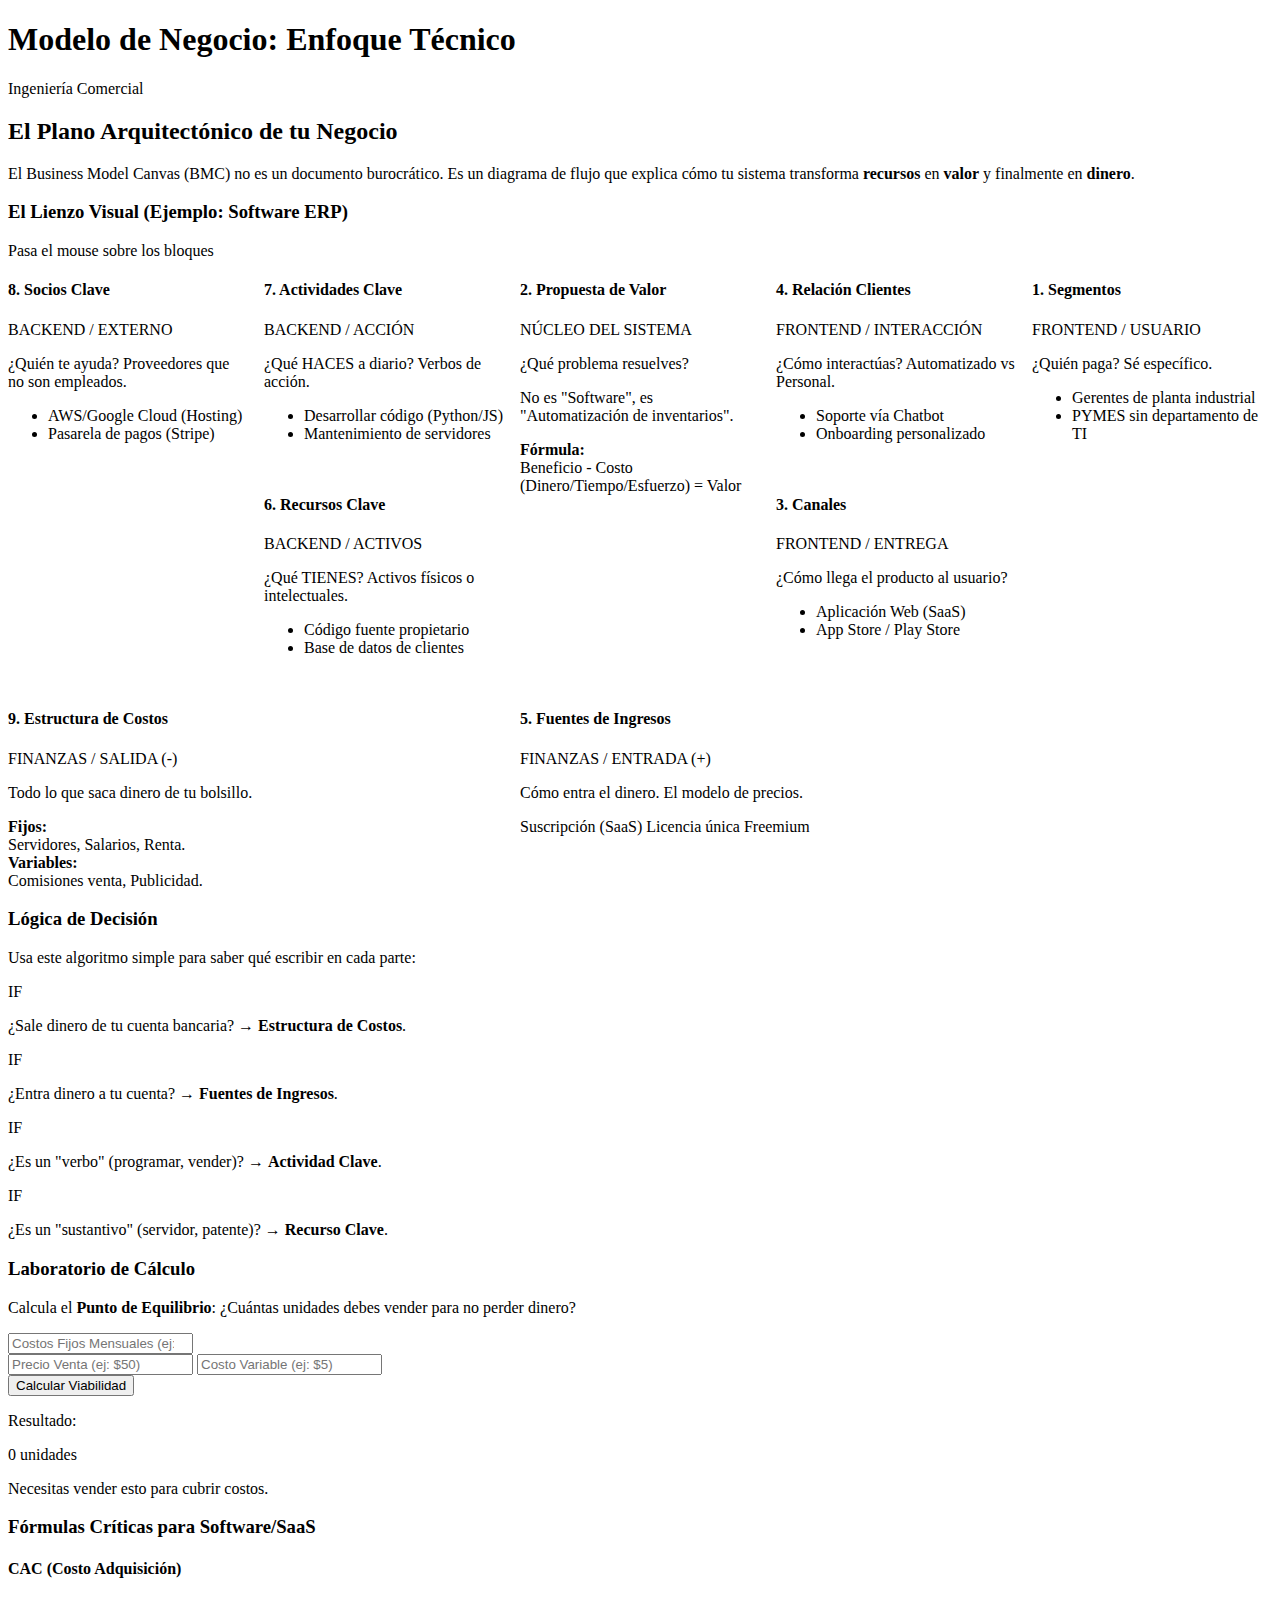
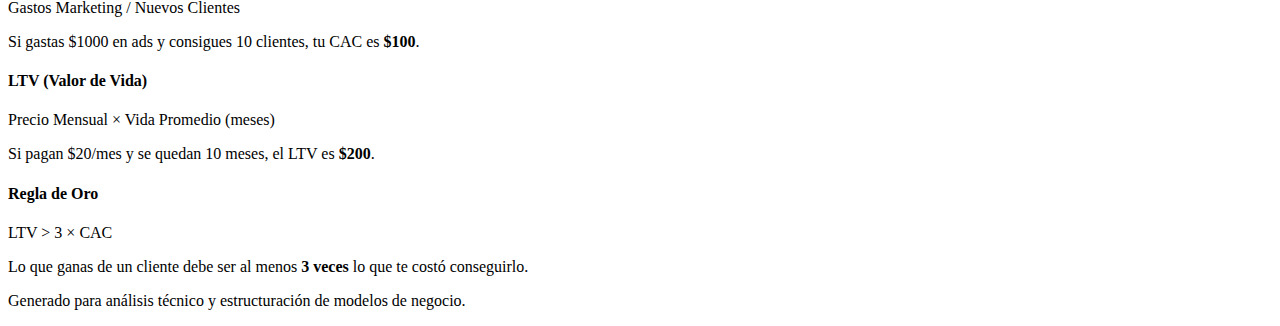
<file: bmc/index.html>
<!DOCTYPE html>
<html lang="es">
<head>
    <meta charset="UTF-8">
    <meta name="viewport" content="width=device-width, initial-scale=1.0">
    <title>Business Model Canvas - Guía Técnica</title>
    <script src="https://cdn.tailwindcss.com"></script>
    <link href="https://cdnjs.cloudflare.com/ajax/libs/font-awesome/6.0.0/css/all.min.css" rel="stylesheet">
    <script>
        tailwind.config = {
            theme: {
                extend: {
                    colors: {
                        brand: {
                            dark: '#1e293b',
                            primary: '#3b82f6',
                            accent: '#f59e0b',
                            success: '#10b981',
                            danger: '#ef4444'
                        }
                    }
                }
            }
        }
    </script>
    <style>
        .canvas-grid {
            display: grid;
            grid-template-columns: repeat(5, 1fr);
            grid-template-rows: repeat(3, auto);
            gap: 1rem;
        }
        
        .block-card {
            transition: all 0.3s ease;
        }
        .block-card:hover {
            transform: translateY(-5px);
            box-shadow: 0 10px 15px -3px rgba(0, 0, 0, 0.1);
        }

        /* Estructura del Canvas Desktop */
        @media (min-width: 1024px) {
            .kp { grid-column: 1 / 2; grid-row: 1 / 3; } /* Socios Clave */
            .ka { grid-column: 2 / 3; grid-row: 1 / 2; } /* Actividades Clave */
            .kr { grid-column: 2 / 3; grid-row: 2 / 3; } /* Recursos Clave */
            .vp { grid-column: 3 / 4; grid-row: 1 / 3; } /* Propuesta Valor */
            .cr { grid-column: 4 / 5; grid-row: 1 / 2; } /* Relaciones */
            .ch { grid-column: 4 / 5; grid-row: 2 / 3; } /* Canales */
            .cs { grid-column: 5 / 6; grid-row: 1 / 3; } /* Segmentos */
            .cst { grid-column: 1 / 3; grid-row: 3 / 4; } /* Costos */
            .rs { grid-column: 3 / 6; grid-row: 3 / 4; } /* Ingresos */
        }

        /* Mobile layout fallback handled by standard flow */
        @media (max-width: 1023px) {
            .canvas-grid { display: flex; flex-direction: column; }
        }
    </style>
</head>
<body class="bg-slate-50 text-slate-800 font-sans">

    <!-- Navbar -->
    <nav class="bg-brand-dark text-white p-4 sticky top-0 z-50 shadow-lg">
        <div class="container mx-auto flex justify-between items-center">
            <h1 class="text-xl font-bold"><i class="fas fa-project-diagram mr-2"></i>Modelo de Negocio: Enfoque Técnico</h1>
            <div class="text-sm hidden md:block opacity-75">Ingeniería Comercial</div>
        </div>
    </nav>

    <main class="container mx-auto p-4 md:p-8">

        <!-- Header Section -->
        <section class="mb-12 text-center max-w-3xl mx-auto">
            <h2 class="text-4xl font-extrabold text-slate-900 mb-4">El Plano Arquitectónico de tu Negocio</h2>
            <p class="text-lg text-slate-600">
                El Business Model Canvas (BMC) no es un documento burocrático. Es un diagrama de flujo que explica cómo tu sistema transforma 
                <strong>recursos</strong> en <strong>valor</strong> y finalmente en <strong>dinero</strong>.
            </p>
        </section>

        <!-- The Visual Canvas -->
        <section class="mb-16">
            <div class="flex justify-between items-end mb-4">
                <h3 class="text-2xl font-bold text-slate-800 border-l-4 border-brand-primary pl-3">El Lienzo Visual (Ejemplo: Software ERP)</h3>
                <span class="text-sm text-slate-500 bg-white px-3 py-1 rounded shadow hidden md:inline-block">Pasa el mouse sobre los bloques</span>
            </div>
            
            <div class="canvas-grid p-2 md:p-6 bg-white rounded-xl shadow-xl border border-slate-200">
                
                <!-- Key Partners -->
                <div class="kp block-card bg-slate-100 p-4 rounded border-l-4 border-slate-400">
                    <div class="flex items-center justify-between mb-2">
                        <h4 class="font-bold text-slate-700">8. Socios Clave</h4>
                        <i class="fas fa-handshake text-slate-400"></i>
                    </div>
                    <p class="text-xs text-slate-500 mb-2 font-mono">BACKEND / EXTERNO</p>
                    <p class="text-sm">¿Quién te ayuda? Proveedores que no son empleados.</p>
                    <ul class="text-xs mt-2 list-disc list-inside text-slate-600">
                        <li>AWS/Google Cloud (Hosting)</li>
                        <li>Pasarela de pagos (Stripe)</li>
                    </ul>
                </div>

                <!-- Key Activities -->
                <div class="ka block-card bg-slate-100 p-4 rounded border-l-4 border-slate-400">
                    <div class="flex items-center justify-between mb-2">
                        <h4 class="font-bold text-slate-700">7. Actividades Clave</h4>
                        <i class="fas fa-tasks text-slate-400"></i>
                    </div>
                    <p class="text-xs text-slate-500 mb-2 font-mono">BACKEND / ACCIÓN</p>
                    <p class="text-sm">¿Qué HACES a diario? Verbos de acción.</p>
                    <ul class="text-xs mt-2 list-disc list-inside text-slate-600">
                        <li>Desarrollar código (Python/JS)</li>
                        <li>Mantenimiento de servidores</li>
                    </ul>
                </div>

                <!-- Key Resources -->
                <div class="kr block-card bg-slate-100 p-4 rounded border-l-4 border-slate-400">
                    <div class="flex items-center justify-between mb-2">
                        <h4 class="font-bold text-slate-700">6. Recursos Clave</h4>
                        <i class="fas fa-server text-slate-400"></i>
                    </div>
                    <p class="text-xs text-slate-500 mb-2 font-mono">BACKEND / ACTIVOS</p>
                    <p class="text-sm">¿Qué TIENES? Activos físicos o intelectuales.</p>
                    <ul class="text-xs mt-2 list-disc list-inside text-slate-600">
                        <li>Código fuente propietario</li>
                        <li>Base de datos de clientes</li>
                    </ul>
                </div>

                <!-- Value Proposition -->
                <div class="vp block-card bg-brand-primary/10 p-4 rounded border-l-4 border-brand-primary">
                    <div class="flex items-center justify-between mb-2">
                        <h4 class="font-bold text-brand-primary">2. Propuesta de Valor</h4>
                        <i class="fas fa-gift text-brand-primary"></i>
                    </div>
                    <p class="text-xs text-brand-primary mb-2 font-mono">NÚCLEO DEL SISTEMA</p>
                    <p class="text-sm font-semibold">¿Qué problema resuelves?</p>
                    <p class="text-sm mt-1">No es "Software", es "Automatización de inventarios".</p>
                    <div class="mt-3 bg-white p-2 rounded text-xs border border-brand-primary/20">
                        <strong>Fórmula:</strong><br>
                        Beneficio - Costo (Dinero/Tiempo/Esfuerzo) = Valor
                    </div>
                </div>

                <!-- Customer Relationships -->
                <div class="cr block-card bg-orange-50 p-4 rounded border-l-4 border-brand-accent">
                    <div class="flex items-center justify-between mb-2">
                        <h4 class="font-bold text-orange-700">4. Relación Clientes</h4>
                        <i class="fas fa-heart text-orange-400"></i>
                    </div>
                    <p class="text-xs text-orange-500 mb-2 font-mono">FRONTEND / INTERACCIÓN</p>
                    <p class="text-sm">¿Cómo interactúas? Automatizado vs Personal.</p>
                    <ul class="text-xs mt-2 list-disc list-inside text-slate-600">
                        <li>Soporte vía Chatbot</li>
                        <li>Onboarding personalizado</li>
                    </ul>
                </div>

                <!-- Channels -->
                <div class="ch block-card bg-orange-50 p-4 rounded border-l-4 border-brand-accent">
                    <div class="flex items-center justify-between mb-2">
                        <h4 class="font-bold text-orange-700">3. Canales</h4>
                        <i class="fas fa-truck text-orange-400"></i>
                    </div>
                    <p class="text-xs text-orange-500 mb-2 font-mono">FRONTEND / ENTREGA</p>
                    <p class="text-sm">¿Cómo llega el producto al usuario?</p>
                    <ul class="text-xs mt-2 list-disc list-inside text-slate-600">
                        <li>Aplicación Web (SaaS)</li>
                        <li>App Store / Play Store</li>
                    </ul>
                </div>

                <!-- Customer Segments -->
                <div class="cs block-card bg-orange-50 p-4 rounded border-l-4 border-brand-accent">
                    <div class="flex items-center justify-between mb-2">
                        <h4 class="font-bold text-orange-700">1. Segmentos</h4>
                        <i class="fas fa-users text-orange-400"></i>
                    </div>
                    <p class="text-xs text-orange-500 mb-2 font-mono">FRONTEND / USUARIO</p>
                    <p class="text-sm">¿Quién paga? Sé específico.</p>
                    <ul class="text-xs mt-2 list-disc list-inside text-slate-600">
                        <li>Gerentes de planta industrial</li>
                        <li>PYMES sin departamento de TI</li>
                    </ul>
                </div>

                <!-- Cost Structure -->
                <div class="cst block-card bg-red-50 p-4 rounded border-l-4 border-brand-danger">
                    <div class="flex items-center justify-between mb-2">
                        <h4 class="font-bold text-red-700">9. Estructura de Costos</h4>
                        <i class="fas fa-file-invoice-dollar text-red-400"></i>
                    </div>
                    <p class="text-xs text-red-500 mb-2 font-mono">FINANZAS / SALIDA (-)</p>
                    <p class="text-sm">Todo lo que saca dinero de tu bolsillo.</p>
                    <div class="grid grid-cols-2 gap-2 mt-2">
                        <div class="bg-white p-2 rounded text-xs border border-red-100">
                            <strong>Fijos:</strong><br>Servidores, Salarios, Renta.
                        </div>
                        <div class="bg-white p-2 rounded text-xs border border-red-100">
                            <strong>Variables:</strong><br>Comisiones venta, Publicidad.
                        </div>
                    </div>
                </div>

                <!-- Revenue Streams -->
                <div class="rs block-card bg-green-50 p-4 rounded border-l-4 border-brand-success">
                    <div class="flex items-center justify-between mb-2">
                        <h4 class="font-bold text-green-700">5. Fuentes de Ingresos</h4>
                        <i class="fas fa-cash-register text-green-400"></i>
                    </div>
                    <p class="text-xs text-green-500 mb-2 font-mono">FINANZAS / ENTRADA (+)</p>
                    <p class="text-sm">Cómo entra el dinero. El modelo de precios.</p>
                    <div class="flex gap-2 mt-2">
                        <span class="bg-white px-2 py-1 rounded text-xs border border-green-200">Suscripción (SaaS)</span>
                        <span class="bg-white px-2 py-1 rounded text-xs border border-green-200">Licencia única</span>
                        <span class="bg-white px-2 py-1 rounded text-xs border border-green-200">Freemium</span>
                    </div>
                </div>

            </div>
        </section>

        <!-- Logic & Math Section -->
        <section class="grid grid-cols-1 md:grid-cols-2 gap-8 mb-16">
            
            <!-- Logic Guide -->
            <div class="bg-white p-6 rounded-xl shadow-lg border border-slate-100">
                <h3 class="text-xl font-bold mb-4 flex items-center">
                    <span class="bg-blue-100 text-blue-600 p-2 rounded-lg mr-3"><i class="fas fa-brain"></i></span>
                    Lógica de Decisión
                </h3>
                <p class="text-slate-600 mb-4">Usa este algoritmo simple para saber qué escribir en cada parte:</p>
                <div class="space-y-3">
                    <div class="flex items-start">
                        <div class="bg-red-100 text-red-600 px-2 py-1 rounded font-mono text-sm mr-3 mt-1">IF</div>
                        <p class="text-sm text-slate-700">¿Sale dinero de tu cuenta bancaria? → <strong>Estructura de Costos</strong>.</p>
                    </div>
                    <div class="flex items-start">
                        <div class="bg-green-100 text-green-600 px-2 py-1 rounded font-mono text-sm mr-3 mt-1">IF</div>
                        <p class="text-sm text-slate-700">¿Entra dinero a tu cuenta? → <strong>Fuentes de Ingresos</strong>.</p>
                    </div>
                    <div class="flex items-start">
                        <div class="bg-slate-100 text-slate-600 px-2 py-1 rounded font-mono text-sm mr-3 mt-1">IF</div>
                        <p class="text-sm text-slate-700">¿Es un "verbo" (programar, vender)? → <strong>Actividad Clave</strong>.</p>
                    </div>
                    <div class="flex items-start">
                        <div class="bg-slate-100 text-slate-600 px-2 py-1 rounded font-mono text-sm mr-3 mt-1">IF</div>
                        <p class="text-sm text-slate-700">¿Es un "sustantivo" (servidor, patente)? → <strong>Recurso Clave</strong>.</p>
                    </div>
                </div>
            </div>

            <!-- Math Lab -->
            <div class="bg-brand-dark text-white p-6 rounded-xl shadow-lg relative overflow-hidden">
                <div class="absolute top-0 right-0 -mt-4 -mr-4 w-24 h-24 bg-brand-primary rounded-full opacity-20"></div>
                <h3 class="text-xl font-bold mb-4 flex items-center">
                    <span class="bg-slate-700 text-brand-accent p-2 rounded-lg mr-3"><i class="fas fa-calculator"></i></span>
                    Laboratorio de Cálculo
                </h3>
                <p class="text-slate-300 text-sm mb-4">Calcula el <strong>Punto de Equilibrio</strong>: ¿Cuántas unidades debes vender para no perder dinero?</p>
                
                <div class="space-y-3 text-slate-800">
                    <input type="number" id="fixedCosts" placeholder="Costos Fijos Mensuales (ej: $1000)" class="w-full p-2 rounded text-sm">
                    <div class="grid grid-cols-2 gap-2">
                        <input type="number" id="price" placeholder="Precio Venta (ej: $50)" class="w-full p-2 rounded text-sm">
                        <input type="number" id="variableCost" placeholder="Costo Variable (ej: $5)" class="w-full p-2 rounded text-sm">
                    </div>
                    <button onclick="calculateBreakEven()" class="w-full bg-brand-primary hover:bg-blue-600 text-white font-bold py-2 rounded transition shadow-lg mt-2">
                        Calcular Viabilidad
                    </button>
                </div>

                <div id="resultArea" class="mt-4 p-3 bg-slate-800 rounded hidden border border-slate-600">
                    <p class="text-xs text-slate-400 uppercase tracking-wide">Resultado:</p>
                    <p class="text-lg font-mono text-brand-accent" id="resultText">0 unidades</p>
                    <p class="text-xs text-slate-400 mt-1" id="resultExplanation">Necesitas vender esto para cubrir costos.</p>
                </div>
            </div>

        </section>

        <!-- Formulas Section -->
        <section class="mb-12">
            <h3 class="text-2xl font-bold text-slate-800 mb-6 border-l-4 border-brand-accent pl-3">Fórmulas Críticas para Software/SaaS</h3>
            <div class="grid grid-cols-1 md:grid-cols-3 gap-6">
                <!-- Formula 1 -->
                <article class="bg-white p-5 rounded-lg shadow border border-slate-100">
                    <h4 class="font-bold text-lg mb-2 text-slate-700">CAC (Costo Adquisición)</h4>
                    <div class="bg-slate-100 p-3 rounded font-mono text-sm text-center mb-3">
                        Gastos Marketing / Nuevos Clientes
                    </div>
                    <p class="text-sm text-slate-600">
                        Si gastas $1000 en ads y consigues 10 clientes, tu CAC es <strong>$100</strong>.
                    </p>
                </article>

                <!-- Formula 2 -->
                <article class="bg-white p-5 rounded-lg shadow border border-slate-100">
                    <h4 class="font-bold text-lg mb-2 text-slate-700">LTV (Valor de Vida)</h4>
                    <div class="bg-slate-100 p-3 rounded font-mono text-sm text-center mb-3">
                        Precio Mensual × Vida Promedio (meses)
                    </div>
                    <p class="text-sm text-slate-600">
                        Si pagan $20/mes y se quedan 10 meses, el LTV es <strong>$200</strong>.
                    </p>
                </article>

                <!-- Formula 3 -->
                <article class="bg-white p-5 rounded-lg shadow border border-slate-100 border-t-4 border-t-brand-success">
                    <h4 class="font-bold text-lg mb-2 text-slate-700">Regla de Oro</h4>
                    <div class="bg-green-50 p-3 rounded font-mono text-lg text-center font-bold text-green-700 mb-3">
                        LTV > 3 × CAC
                    </div>
                    <p class="text-sm text-slate-600">
                        Lo que ganas de un cliente debe ser al menos <strong>3 veces</strong> lo que te costó conseguirlo.
                    </p>
                </article>
            </div>
        </section>

    </main>

    <footer class="bg-slate-900 text-slate-400 py-8 text-center text-sm">
        <p>Generado para análisis técnico y estructuración de modelos de negocio.</p>
    </footer>

    <script>
        function calculateBreakEven() {
            // Get values
            const fixed = parseFloat(document.getElementById('fixedCosts').value);
            const price = parseFloat(document.getElementById('price').value);
            const variable = parseFloat(document.getElementById('variableCost').value);
            const resultArea = document.getElementById('resultArea');
            const resultText = document.getElementById('resultText');
            const explanation = document.getElementById('resultExplanation');

            // Validation
            if (isNaN(fixed) || isNaN(price) || isNaN(variable)) {
                alert("Por favor ingresa todos los números.");
                return;
            }

            if (price <= variable) {
                resultArea.classList.remove('hidden');
                resultText.innerHTML = "Imposible";
                resultText.className = "text-lg font-mono text-red-500";
                explanation.innerHTML = "El precio de venta debe ser mayor al costo variable, si no, pierdes dinero con cada venta.";
                return;
            }

            // Calculation: Fixed Costs / (Price - Variable Cost)
            const breakEven = fixed / (price - variable);
            const formatted = Math.ceil(breakEven);

            // Display
            resultArea.classList.remove('hidden');
            resultText.className = "text-lg font-mono text-brand-accent";
            resultText.innerHTML = formatted + " Unidades/Clientes";
            explanation.innerHTML = `Necesitas vender ${formatted} al mes para empezar a ganar dinero (Margen Contribución: $${price - variable}).`;
        }
    </script>
</body>
</html>
</file>
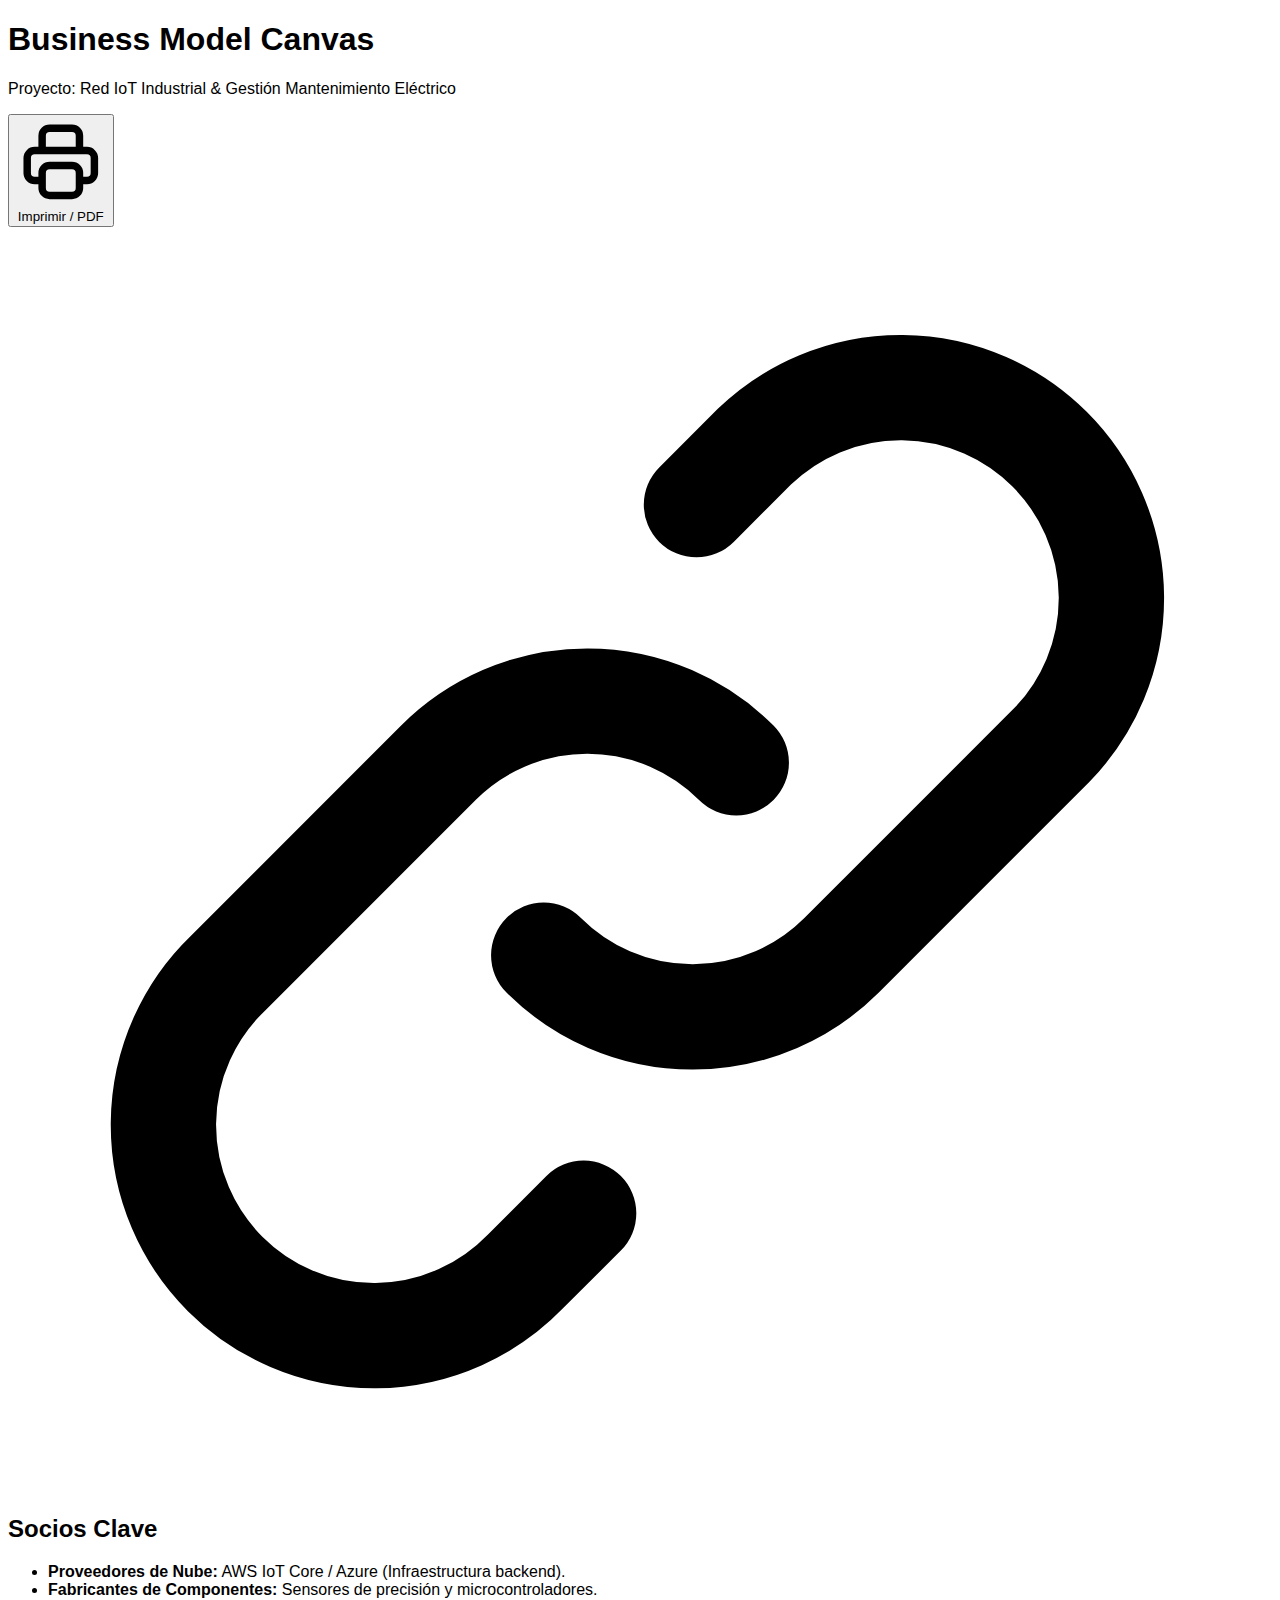
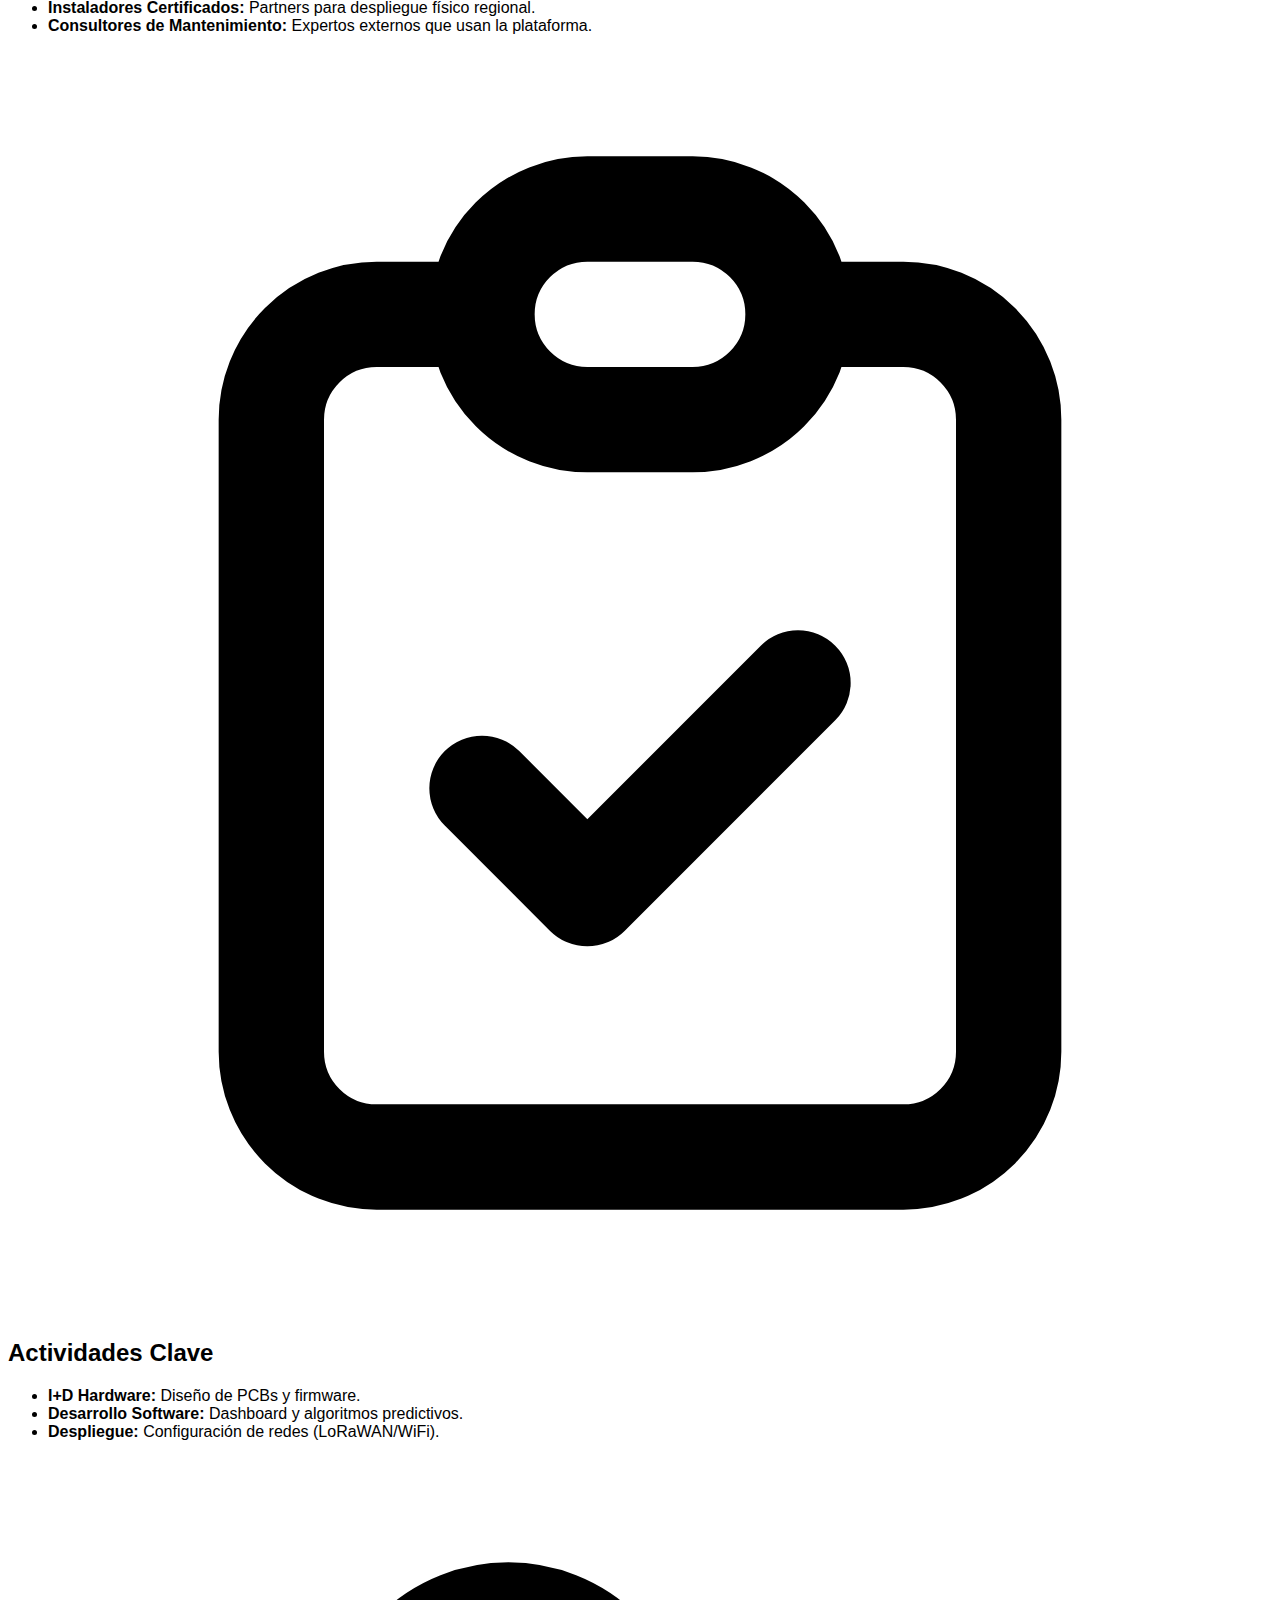
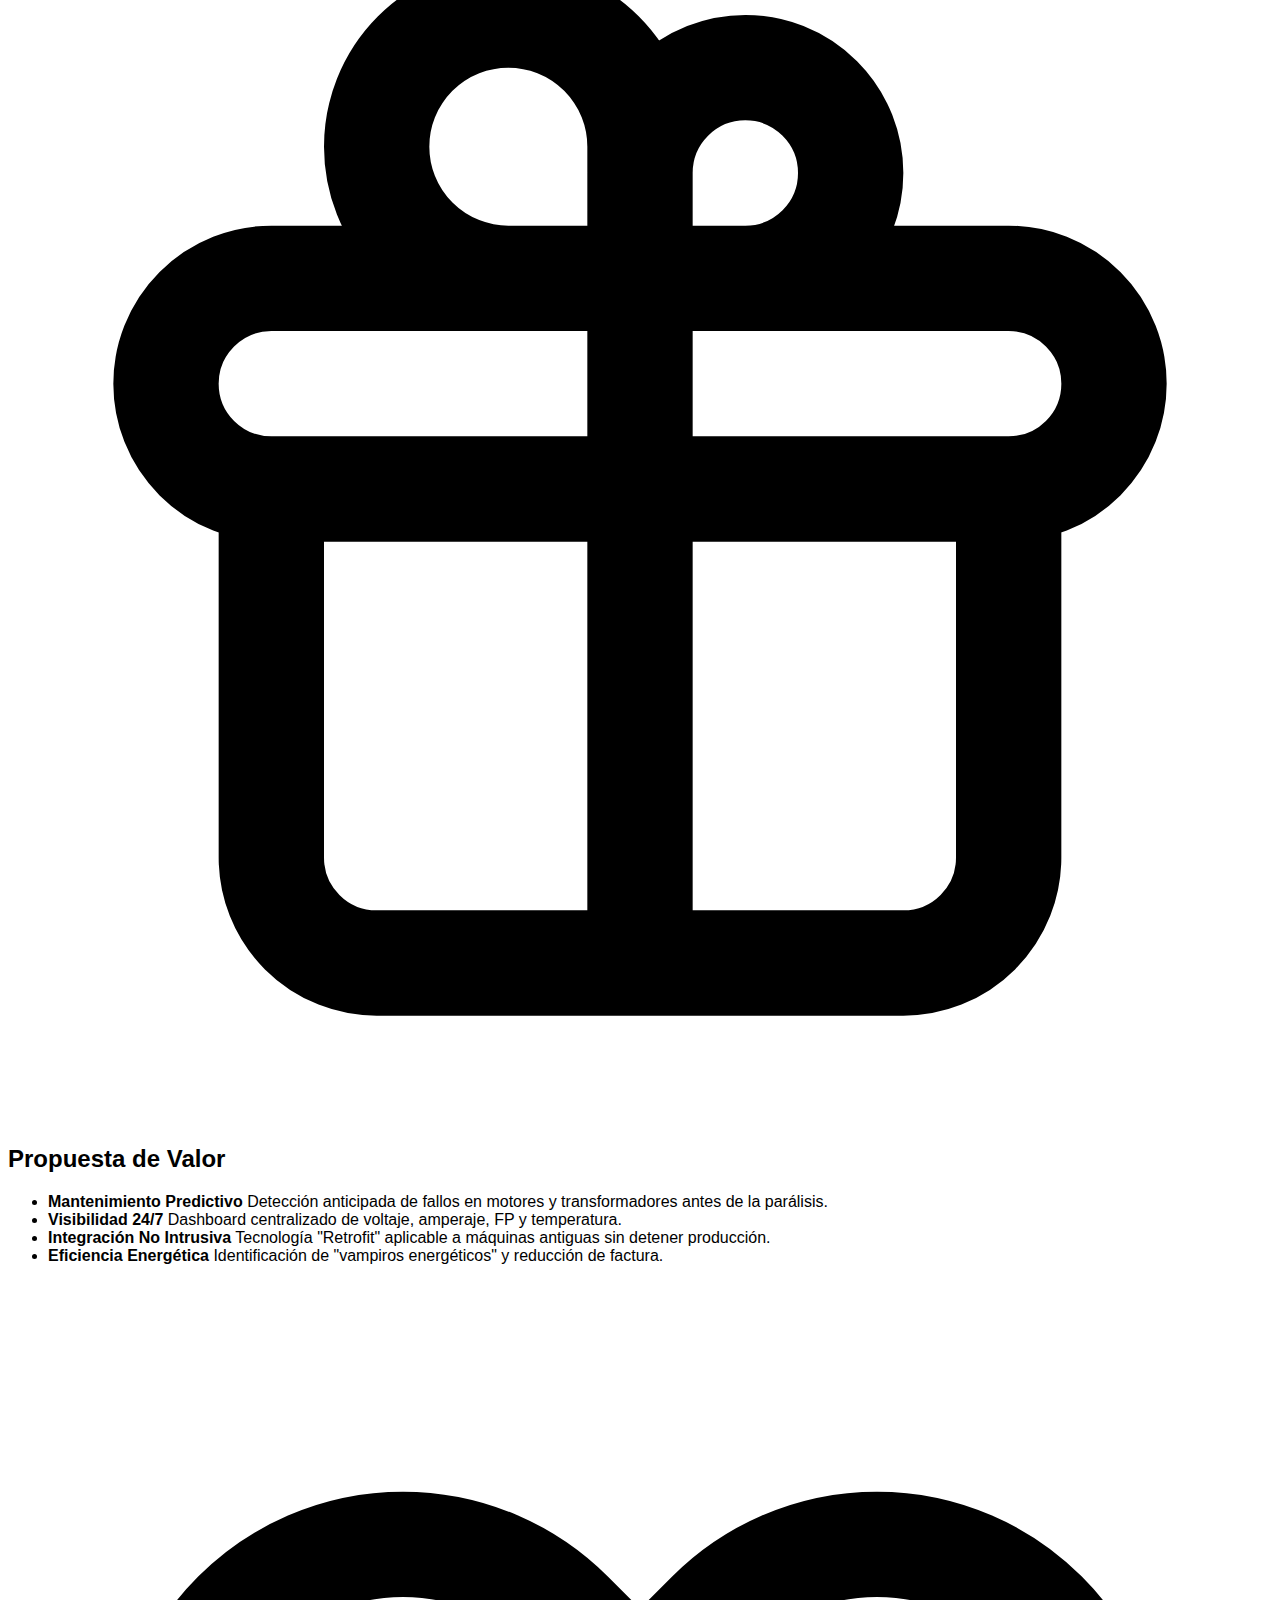
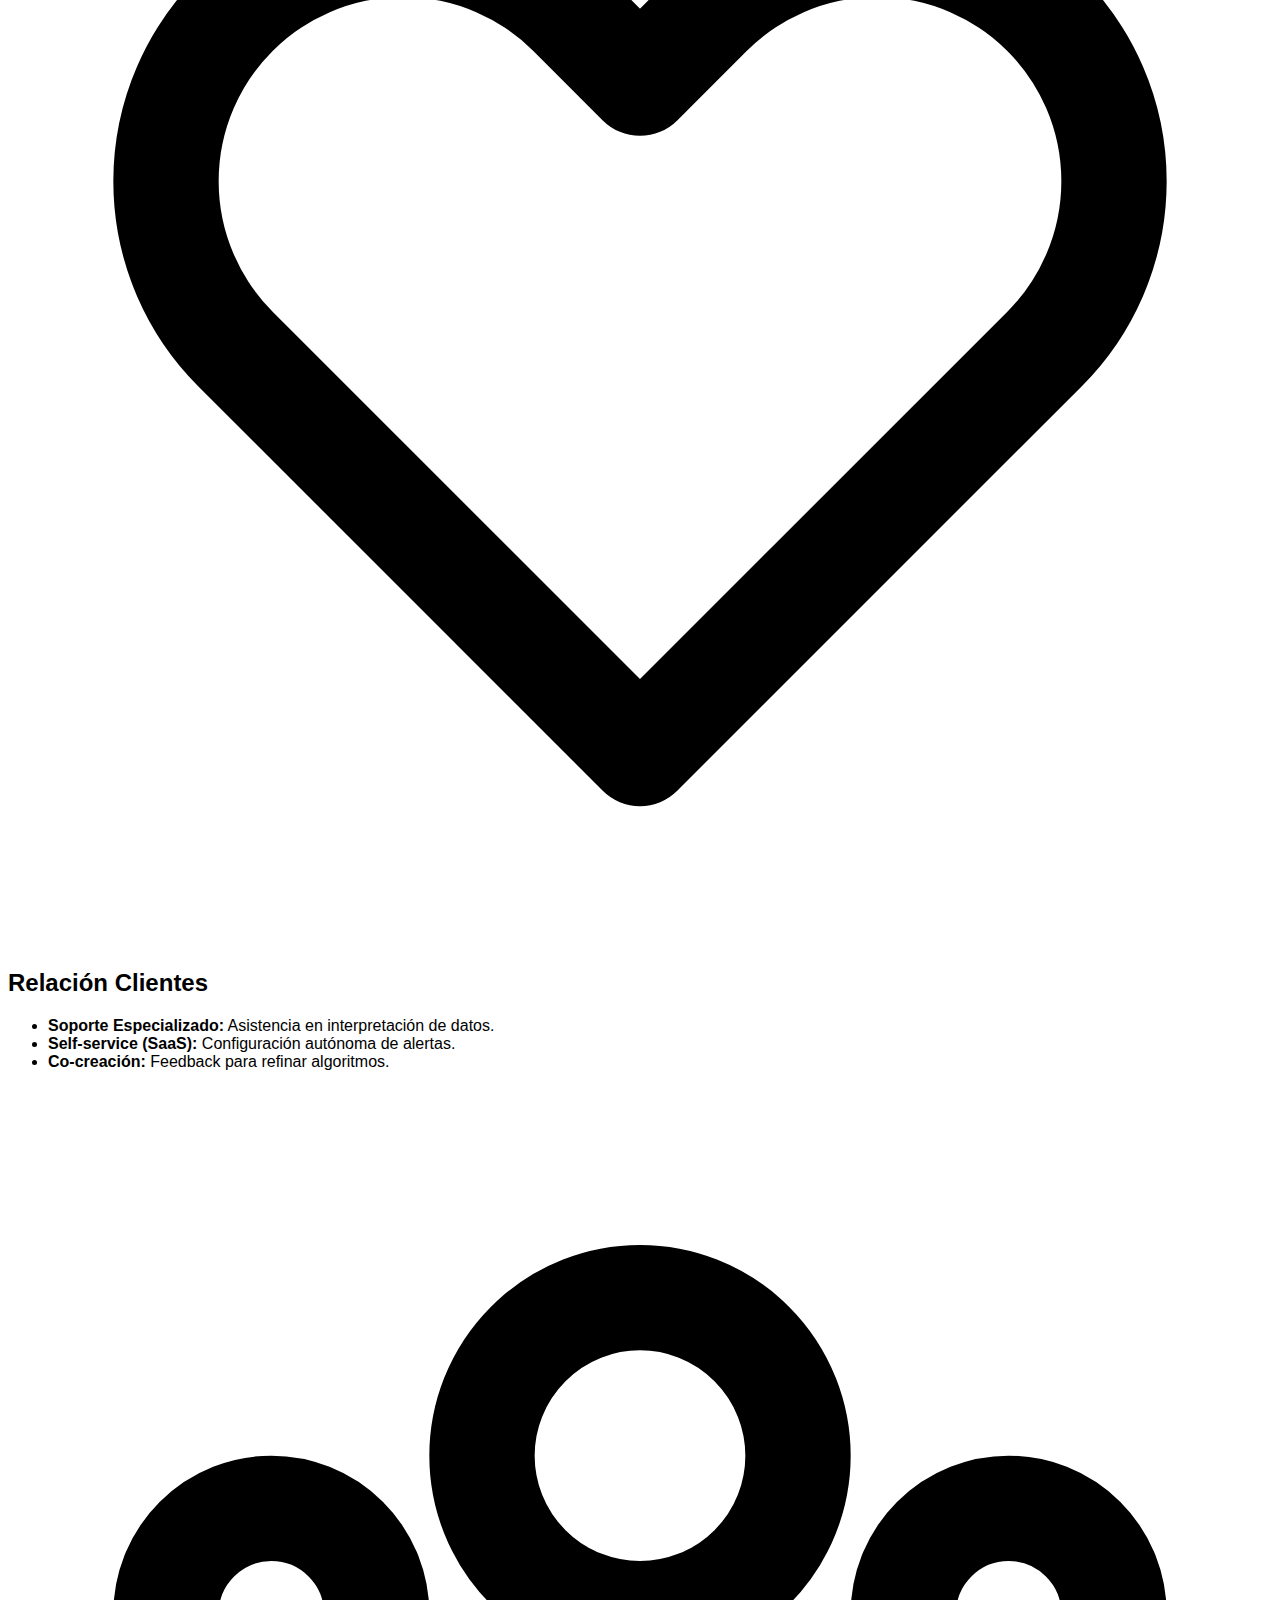
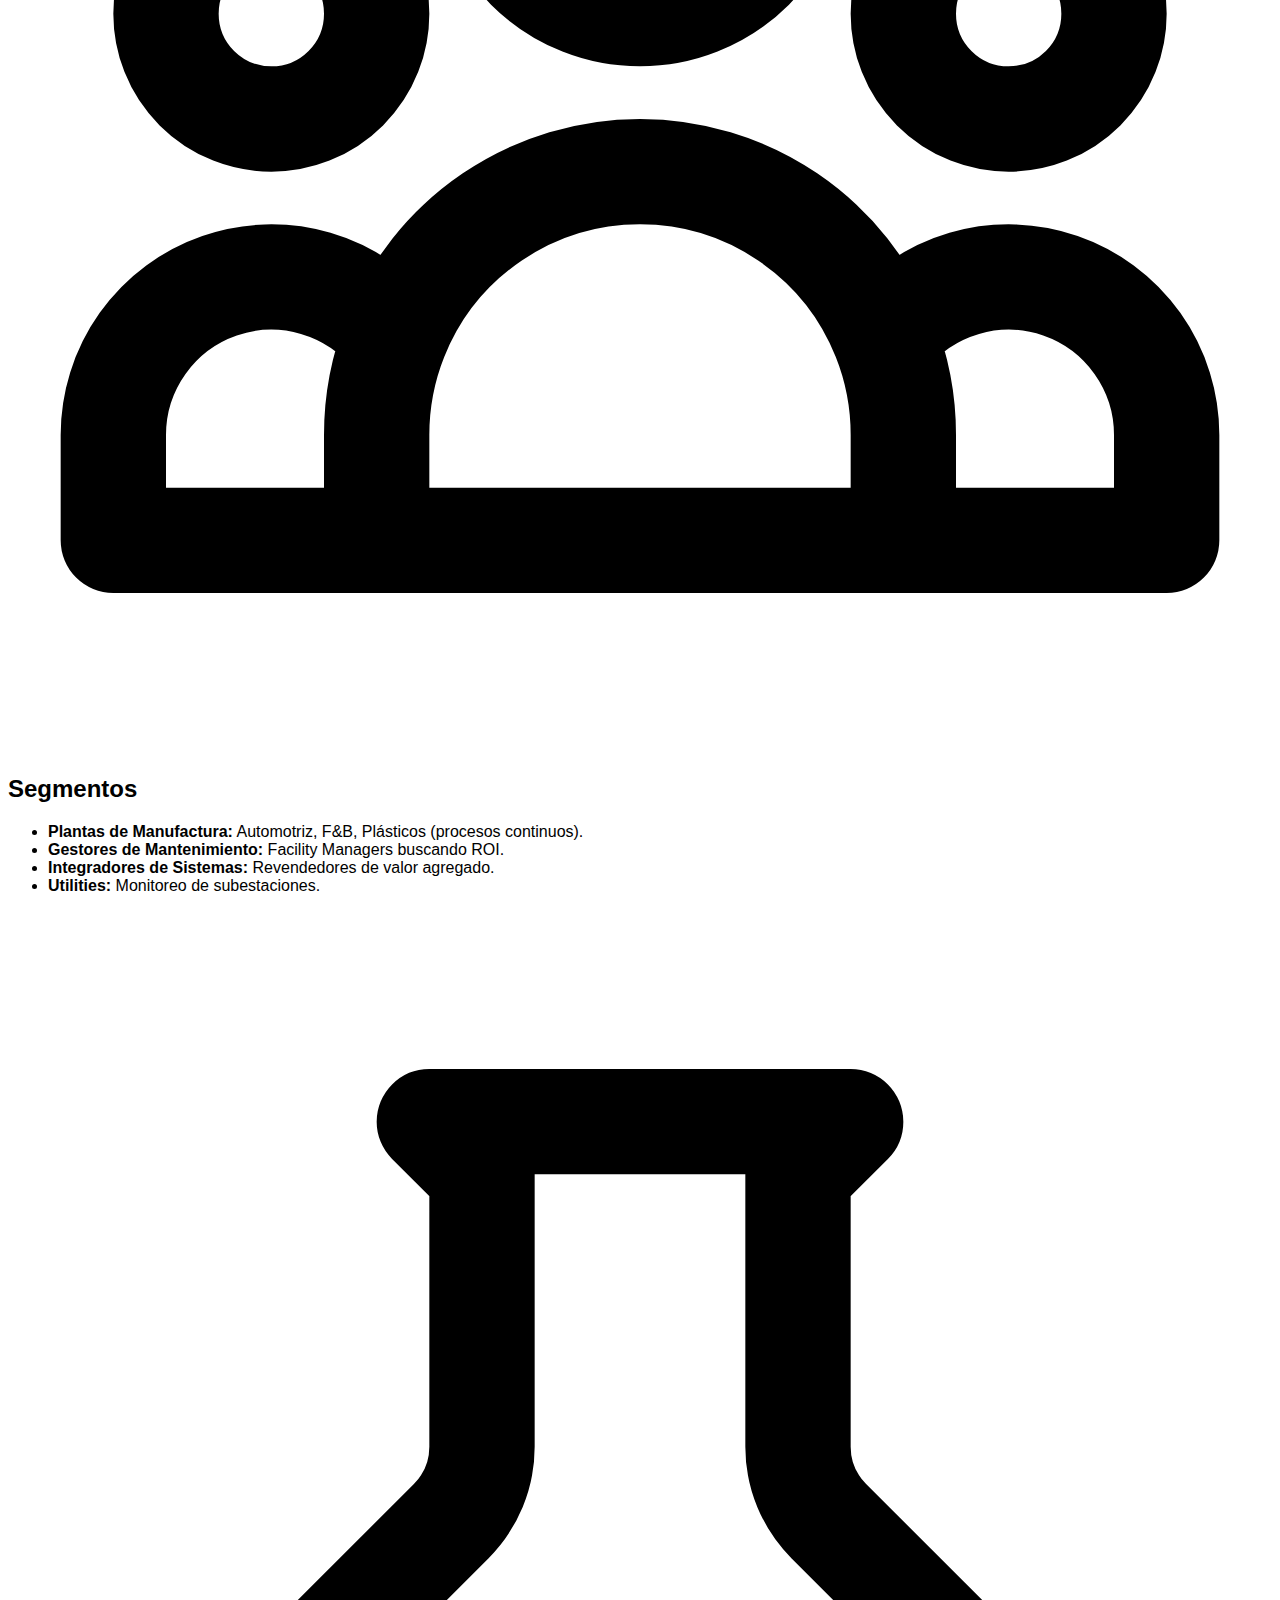
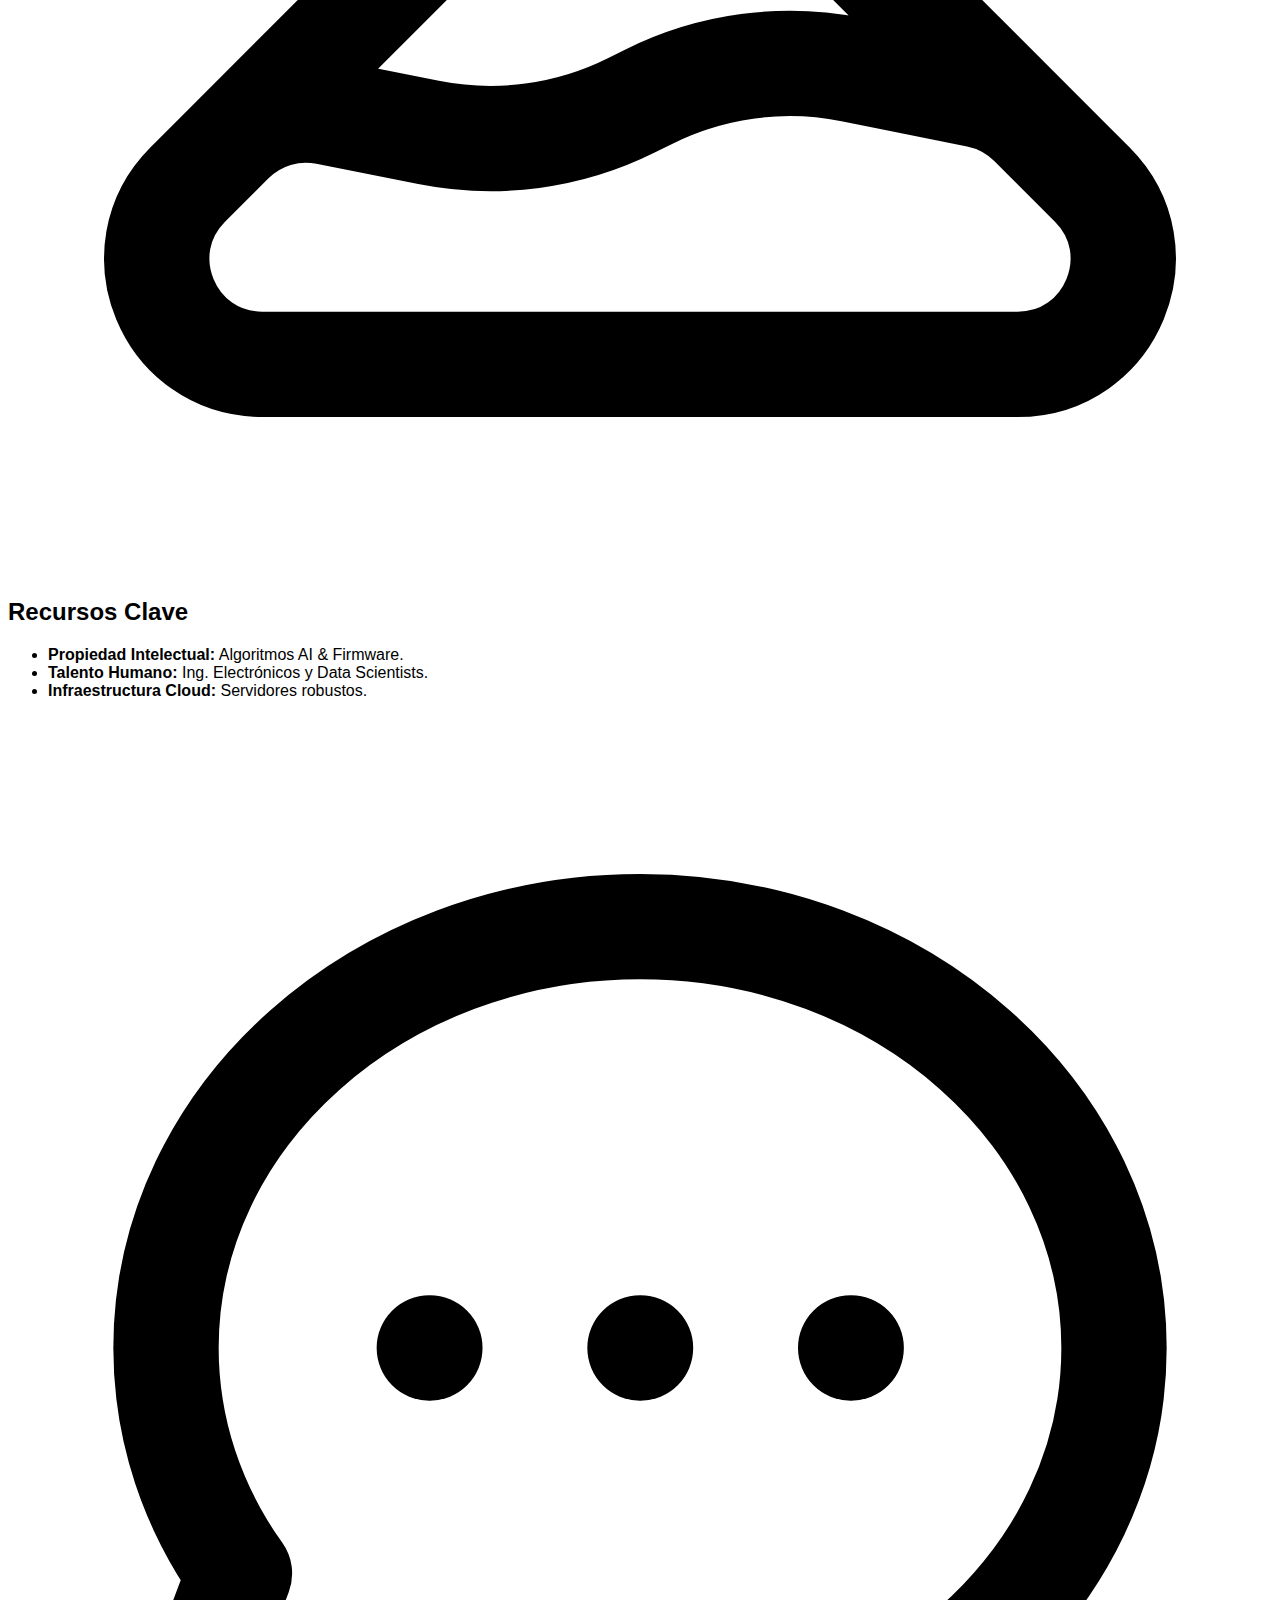
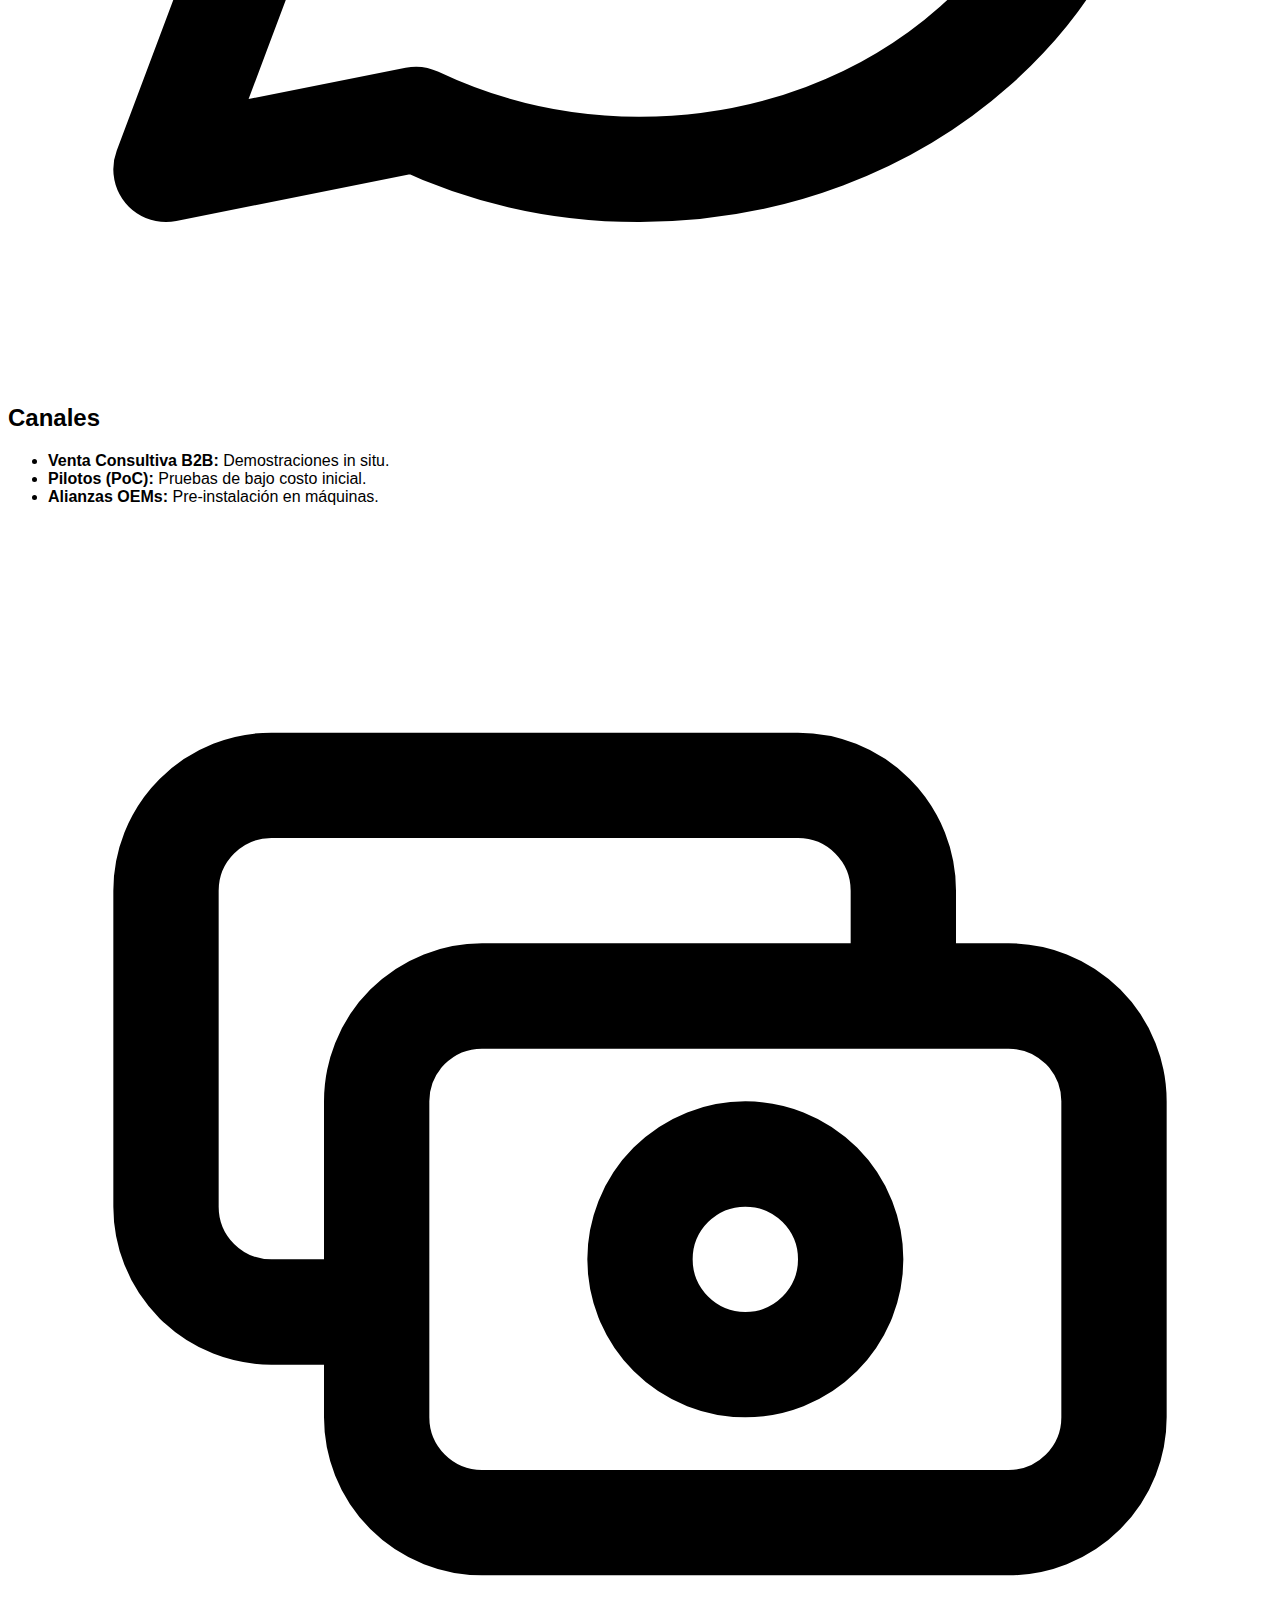
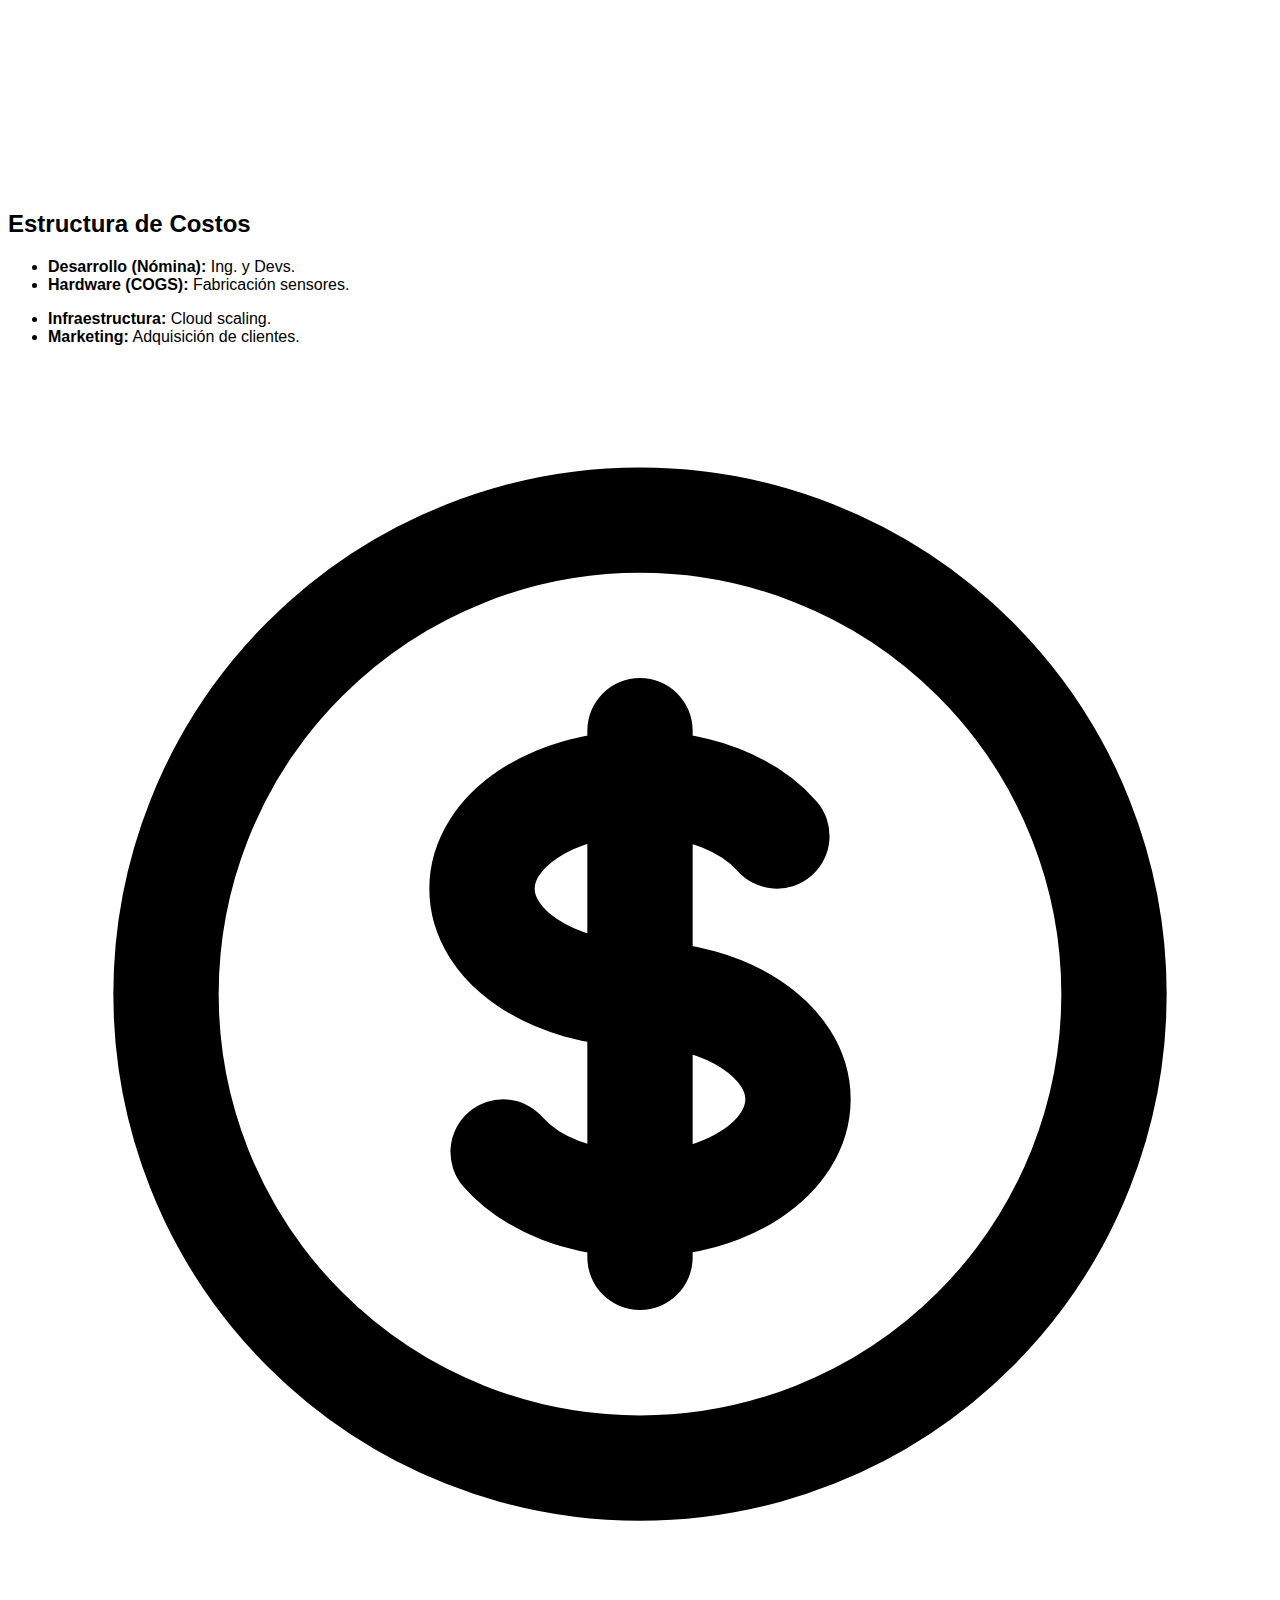
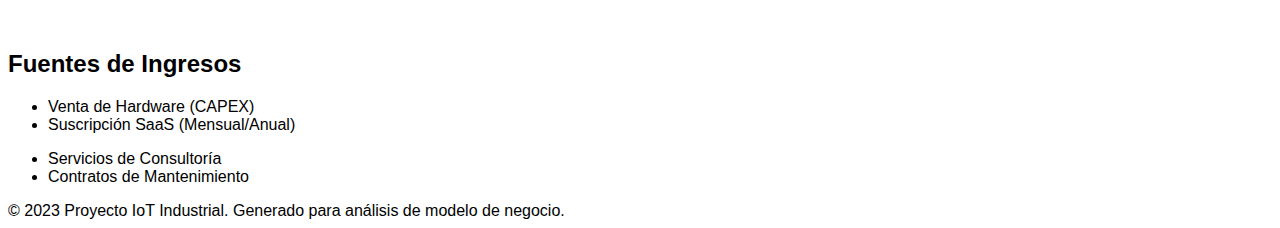
<file: iot/index.html>
<!DOCTYPE html>
<html lang="es">
<head>
    <meta charset="UTF-8">
    <meta name="viewport" content="width=device-width, initial-scale=1.0">
    <title>BMC - Red IoT Industrial</title>
    <script src="https://cdn.tailwindcss.com"></script>
    <link href="https://fonts.googleapis.com/css2?family=Inter:wght@300;400;600;700&display=swap" rel="stylesheet">
    <style>
        body { font-family: 'Inter', sans-serif; }
        .canvas-card {
            transition: all 0.2s ease-in-out;
        }
        .canvas-card:hover {
            transform: translateY(-2px);
            box-shadow: 0 10px 15px -3px rgba(0, 0, 0, 0.1), 0 4px 6px -2px rgba(0, 0, 0, 0.05);
        }
        /* Custom scrollbar for inner content if needed */
        .scroller::-webkit-scrollbar {
            width: 6px;
        }
        .scroller::-webkit-scrollbar-track {
            background: #f1f1f1; 
        }
        .scroller::-webkit-scrollbar-thumb {
            background: #cbd5e1; 
            border-radius: 3px;
        }
        .scroller::-webkit-scrollbar-thumb:hover {
            background: #94a3b8; 
        }
    </style>
</head>
<body class="bg-slate-100 text-slate-800 min-h-screen p-4 md:p-8">

    <!-- Header -->
    <header class="max-w-7xl mx-auto mb-6 flex flex-col md:flex-row justify-between items-start md:items-center gap-4">
        <div>
            <h1 class="text-3xl font-bold text-slate-900">Business Model Canvas</h1>
            <p class="text-slate-600 mt-1">Proyecto: <span class="font-semibold text-blue-600">Red IoT Industrial & Gestión Mantenimiento Eléctrico</span></p>
        </div>
        <div class="flex gap-2">
            <button onclick="window.print()" class="bg-white border border-slate-300 text-slate-700 hover:bg-slate-50 px-4 py-2 rounded-lg text-sm font-medium shadow-sm transition-colors flex items-center gap-2">
                <svg xmlns="http://www.w3.org/2000/svg" class="h-4 w-4" fill="none" viewBox="0 0 24 24" stroke="currentColor">
                    <path stroke-linecap="round" stroke-linejoin="round" stroke-width="2" d="M17 17h2a2 2 0 002-2v-4a2 2 0 00-2-2H5a2 2 0 00-2 2v4a2 2 0 002 2h2m2 4h6a2 2 0 002-2v-4a2 2 0 00-2-2H9a2 2 0 00-2 2v4a2 2 0 002 2zm8-12V5a2 2 0 00-2-2H9a2 2 0 00-2 2v4h10z" />
                </svg>
                Imprimir / PDF
            </button>
        </div>
    </header>

    <!-- Canvas Grid -->
    <main class="max-w-7xl mx-auto grid grid-cols-1 lg:grid-cols-10 gap-4 auto-rows-fr">

        <!-- 1. Key Partners (Socios Clave) - Tall Left -->
        <div class="canvas-card bg-white p-5 rounded-xl border border-slate-200 shadow-sm lg:col-span-2 lg:row-span-2 flex flex-col">
            <div class="flex items-center gap-2 mb-4 text-slate-900">
                <svg xmlns="http://www.w3.org/2000/svg" class="h-6 w-6 text-indigo-500" fill="none" viewBox="0 0 24 24" stroke="currentColor">
                    <path stroke-linecap="round" stroke-linejoin="round" stroke-width="2" d="M13.828 10.172a4 4 0 00-5.656 0l-4 4a4 4 0 105.656 5.656l1.102-1.101m-.758-4.899a4 4 0 005.656 0l4-4a4 4 0 00-5.656-5.656l-1.1 1.1" />
                </svg>
                <h2 class="font-bold text-lg">Socios Clave</h2>
            </div>
            <ul class="space-y-3 text-sm text-slate-600 flex-grow">
                <li class="flex items-start gap-2">
                    <span class="mt-1 w-1.5 h-1.5 bg-indigo-500 rounded-full flex-shrink-0"></span>
                    <span><strong>Proveedores de Nube:</strong> AWS IoT Core / Azure (Infraestructura backend).</span>
                </li>
                <li class="flex items-start gap-2">
                    <span class="mt-1 w-1.5 h-1.5 bg-indigo-500 rounded-full flex-shrink-0"></span>
                    <span><strong>Fabricantes de Componentes:</strong> Sensores de precisión y microcontroladores.</span>
                </li>
                <li class="flex items-start gap-2">
                    <span class="mt-1 w-1.5 h-1.5 bg-indigo-500 rounded-full flex-shrink-0"></span>
                    <span><strong>Instaladores Certificados:</strong> Partners para despliegue físico regional.</span>
                </li>
                <li class="flex items-start gap-2">
                    <span class="mt-1 w-1.5 h-1.5 bg-indigo-500 rounded-full flex-shrink-0"></span>
                    <span><strong>Consultores de Mantenimiento:</strong> Expertos externos que usan la plataforma.</span>
                </li>
            </ul>
        </div>

        <!-- 2. Key Activities (Actividades Clave) - Top Mid-Left -->
        <div class="canvas-card bg-white p-5 rounded-xl border border-slate-200 shadow-sm lg:col-span-2">
            <div class="flex items-center gap-2 mb-4 text-slate-900">
                <svg xmlns="http://www.w3.org/2000/svg" class="h-6 w-6 text-blue-500" fill="none" viewBox="0 0 24 24" stroke="currentColor">
                    <path stroke-linecap="round" stroke-linejoin="round" stroke-width="2" d="M9 5H7a2 2 0 00-2 2v12a2 2 0 002 2h10a2 2 0 002-2V7a2 2 0 00-2-2h-2M9 5a2 2 0 002 2h2a2 2 0 002-2M9 5a2 2 0 012-2h2a2 2 0 012 2m-6 9l2 2 4-4" />
                </svg>
                <h2 class="font-bold text-lg">Actividades Clave</h2>
            </div>
            <ul class="space-y-2 text-sm text-slate-600">
                <li class="flex items-start gap-2">
                    <span class="mt-1 w-1.5 h-1.5 bg-blue-500 rounded-full flex-shrink-0"></span>
                    <span><strong>I+D Hardware:</strong> Diseño de PCBs y firmware.</span>
                </li>
                <li class="flex items-start gap-2">
                    <span class="mt-1 w-1.5 h-1.5 bg-blue-500 rounded-full flex-shrink-0"></span>
                    <span><strong>Desarrollo Software:</strong> Dashboard y algoritmos predictivos.</span>
                </li>
                <li class="flex items-start gap-2">
                    <span class="mt-1 w-1.5 h-1.5 bg-blue-500 rounded-full flex-shrink-0"></span>
                    <span><strong>Despliegue:</strong> Configuración de redes (LoRaWAN/WiFi).</span>
                </li>
            </ul>
        </div>

        <!-- 3. Value Propositions (Propuesta de Valor) - Center Tall -->
        <div class="canvas-card bg-white p-5 rounded-xl border-l-4 border-l-rose-500 border-y border-r border-slate-200 shadow-md lg:col-span-2 lg:row-span-2 flex flex-col transform hover:scale-[1.01] transition-transform">
            <div class="flex items-center gap-2 mb-4 text-slate-900">
                <svg xmlns="http://www.w3.org/2000/svg" class="h-6 w-6 text-rose-500" fill="none" viewBox="0 0 24 24" stroke="currentColor">
                    <path stroke-linecap="round" stroke-linejoin="round" stroke-width="2" d="M12 8v13m0-13V6a2 2 0 112 2h-2zm0 0V5.5A2.5 2.5 0 109.5 8H12zm-7 4h14M5 12a2 2 0 110-4h14a2 2 0 110 4M5 12v7a2 2 0 002 2h10a2 2 0 002-2v-7" />
                </svg>
                <h2 class="font-bold text-lg">Propuesta de Valor</h2>
            </div>
            <ul class="space-y-4 text-sm text-slate-600 flex-grow">
                <li class="p-2 bg-rose-50 rounded border border-rose-100">
                    <strong class="block text-rose-700">Mantenimiento Predictivo</strong>
                    Detección anticipada de fallos en motores y transformadores antes de la parálisis.
                </li>
                <li class="p-2 bg-rose-50 rounded border border-rose-100">
                    <strong class="block text-rose-700">Visibilidad 24/7</strong>
                    Dashboard centralizado de voltaje, amperaje, FP y temperatura.
                </li>
                <li class="p-2 bg-rose-50 rounded border border-rose-100">
                    <strong class="block text-rose-700">Integración No Intrusiva</strong>
                    Tecnología "Retrofit" aplicable a máquinas antiguas sin detener producción.
                </li>
                <li class="p-2 bg-rose-50 rounded border border-rose-100">
                    <strong class="block text-rose-700">Eficiencia Energética</strong>
                    Identificación de "vampiros energéticos" y reducción de factura.
                </li>
            </ul>
        </div>

        <!-- 4. Customer Relationships (Relación con Clientes) - Top Mid-Right -->
        <div class="canvas-card bg-white p-5 rounded-xl border border-slate-200 shadow-sm lg:col-span-2">
            <div class="flex items-center gap-2 mb-4 text-slate-900">
                <svg xmlns="http://www.w3.org/2000/svg" class="h-6 w-6 text-pink-500" fill="none" viewBox="0 0 24 24" stroke="currentColor">
                    <path stroke-linecap="round" stroke-linejoin="round" stroke-width="2" d="M4.318 6.318a4.5 4.5 0 000 6.364L12 20.364l7.682-7.682a4.5 4.5 0 00-6.364-6.364L12 7.636l-1.318-1.318a4.5 4.5 0 00-6.364 0z" />
                </svg>
                <h2 class="font-bold text-lg">Relación Clientes</h2>
            </div>
            <ul class="space-y-2 text-sm text-slate-600">
                <li class="flex items-start gap-2">
                    <span class="mt-1 w-1.5 h-1.5 bg-pink-500 rounded-full flex-shrink-0"></span>
                    <span><strong>Soporte Especializado:</strong> Asistencia en interpretación de datos.</span>
                </li>
                <li class="flex items-start gap-2">
                    <span class="mt-1 w-1.5 h-1.5 bg-pink-500 rounded-full flex-shrink-0"></span>
                    <span><strong>Self-service (SaaS):</strong> Configuración autónoma de alertas.</span>
                </li>
                <li class="flex items-start gap-2">
                    <span class="mt-1 w-1.5 h-1.5 bg-pink-500 rounded-full flex-shrink-0"></span>
                    <span><strong>Co-creación:</strong> Feedback para refinar algoritmos.</span>
                </li>
            </ul>
        </div>

        <!-- 5. Customer Segments (Segmentos de Clientes) - Tall Right -->
        <div class="canvas-card bg-white p-5 rounded-xl border border-slate-200 shadow-sm lg:col-span-2 lg:row-span-2 flex flex-col">
            <div class="flex items-center gap-2 mb-4 text-slate-900">
                <svg xmlns="http://www.w3.org/2000/svg" class="h-6 w-6 text-emerald-500" fill="none" viewBox="0 0 24 24" stroke="currentColor">
                    <path stroke-linecap="round" stroke-linejoin="round" stroke-width="2" d="M17 20h5v-2a3 3 0 00-5.356-1.857M17 20H7m10 0v-2c0-.656-.126-1.283-.356-1.857M7 20H2v-2a3 3 0 015.356-1.857M7 20v-2c0-.656.126-1.283.356-1.857m0 0a5.002 5.002 0 019.288 0M15 7a3 3 0 11-6 0 3 3 0 016 0zm6 3a2 2 0 11-4 0 2 2 0 014 0zM7 10a2 2 0 11-4 0 2 2 0 014 0z" />
                </svg>
                <h2 class="font-bold text-lg">Segmentos</h2>
            </div>
            <ul class="space-y-3 text-sm text-slate-600 flex-grow">
                <li class="flex items-start gap-2">
                    <span class="mt-1 w-1.5 h-1.5 bg-emerald-500 rounded-full flex-shrink-0"></span>
                    <span><strong>Plantas de Manufactura:</strong> Automotriz, F&B, Plásticos (procesos continuos).</span>
                </li>
                <li class="flex items-start gap-2">
                    <span class="mt-1 w-1.5 h-1.5 bg-emerald-500 rounded-full flex-shrink-0"></span>
                    <span><strong>Gestores de Mantenimiento:</strong> Facility Managers buscando ROI.</span>
                </li>
                <li class="flex items-start gap-2">
                    <span class="mt-1 w-1.5 h-1.5 bg-emerald-500 rounded-full flex-shrink-0"></span>
                    <span><strong>Integradores de Sistemas:</strong> Revendedores de valor agregado.</span>
                </li>
                <li class="flex items-start gap-2">
                    <span class="mt-1 w-1.5 h-1.5 bg-emerald-500 rounded-full flex-shrink-0"></span>
                    <span><strong>Utilities:</strong> Monitoreo de subestaciones.</span>
                </li>
            </ul>
        </div>

        <!-- 6. Key Resources (Recursos Clave) - Bottom Mid-Left -->
        <div class="canvas-card bg-white p-5 rounded-xl border border-slate-200 shadow-sm lg:col-span-2">
            <div class="flex items-center gap-2 mb-4 text-slate-900">
                <svg xmlns="http://www.w3.org/2000/svg" class="h-6 w-6 text-orange-500" fill="none" viewBox="0 0 24 24" stroke="currentColor">
                    <path stroke-linecap="round" stroke-linejoin="round" stroke-width="2" d="M19.428 15.428a2 2 0 00-1.022-.547l-2.384-.477a6 6 0 00-3.86.517l-.318.158a6 6 0 01-3.86.517L6.05 15.21a2 2 0 00-1.806.547M8 4h8l-1 1v5.172a2 2 0 00.586 1.414l5 5c1.26 1.26.367 3.414-1.415 3.414H4.828c-1.782 0-2.674-2.154-1.414-3.414l5-5A2 2 0 009 10.172V5L8 4z" />
                </svg>
                <h2 class="font-bold text-lg">Recursos Clave</h2>
            </div>
            <ul class="space-y-2 text-sm text-slate-600">
                <li class="flex items-start gap-2">
                    <span class="mt-1 w-1.5 h-1.5 bg-orange-500 rounded-full flex-shrink-0"></span>
                    <span><strong>Propiedad Intelectual:</strong> Algoritmos AI & Firmware.</span>
                </li>
                <li class="flex items-start gap-2">
                    <span class="mt-1 w-1.5 h-1.5 bg-orange-500 rounded-full flex-shrink-0"></span>
                    <span><strong>Talento Humano:</strong> Ing. Electrónicos y Data Scientists.</span>
                </li>
                <li class="flex items-start gap-2">
                    <span class="mt-1 w-1.5 h-1.5 bg-orange-500 rounded-full flex-shrink-0"></span>
                    <span><strong>Infraestructura Cloud:</strong> Servidores robustos.</span>
                </li>
            </ul>
        </div>

        <!-- 7. Channels (Canales) - Bottom Mid-Right -->
        <div class="canvas-card bg-white p-5 rounded-xl border border-slate-200 shadow-sm lg:col-span-2">
            <div class="flex items-center gap-2 mb-4 text-slate-900">
                <svg xmlns="http://www.w3.org/2000/svg" class="h-6 w-6 text-cyan-500" fill="none" viewBox="0 0 24 24" stroke="currentColor">
                    <path stroke-linecap="round" stroke-linejoin="round" stroke-width="2" d="M8 12h.01M12 12h.01M16 12h.01M21 12c0 4.418-4.03 8-9 8a9.863 9.863 0 01-4.255-.949L3 20l1.395-3.72C3.512 15.042 3 13.574 3 12c0-4.418 4.03-8 9-8s9 3.582 9 8z" />
                </svg>
                <h2 class="font-bold text-lg">Canales</h2>
            </div>
            <ul class="space-y-2 text-sm text-slate-600">
                <li class="flex items-start gap-2">
                    <span class="mt-1 w-1.5 h-1.5 bg-cyan-500 rounded-full flex-shrink-0"></span>
                    <span><strong>Venta Consultiva B2B:</strong> Demostraciones in situ.</span>
                </li>
                <li class="flex items-start gap-2">
                    <span class="mt-1 w-1.5 h-1.5 bg-cyan-500 rounded-full flex-shrink-0"></span>
                    <span><strong>Pilotos (PoC):</strong> Pruebas de bajo costo inicial.</span>
                </li>
                <li class="flex items-start gap-2">
                    <span class="mt-1 w-1.5 h-1.5 bg-cyan-500 rounded-full flex-shrink-0"></span>
                    <span><strong>Alianzas OEMs:</strong> Pre-instalación en máquinas.</span>
                </li>
            </ul>
        </div>

        <!-- 8. Cost Structure (Estructura de Costos) - Bottom Bar Left -->
        <div class="canvas-card bg-white p-5 rounded-xl border border-slate-200 shadow-sm lg:col-span-5">
            <div class="flex items-center gap-2 mb-4 text-slate-900">
                <svg xmlns="http://www.w3.org/2000/svg" class="h-6 w-6 text-red-500" fill="none" viewBox="0 0 24 24" stroke="currentColor">
                    <path stroke-linecap="round" stroke-linejoin="round" stroke-width="2" d="M17 9V7a2 2 0 00-2-2H5a2 2 0 00-2 2v6a2 2 0 002 2h2m2 4h10a2 2 0 002-2v-6a2 2 0 00-2-2H9a2 2 0 00-2 2v6a2 2 0 002 2zm7-5a2 2 0 11-4 0 2 2 0 014 0z" />
                </svg>
                <h2 class="font-bold text-lg">Estructura de Costos</h2>
            </div>
            <div class="grid grid-cols-1 md:grid-cols-2 gap-4 text-sm text-slate-600">
                <ul class="space-y-2">
                    <li class="flex items-center gap-2">
                        <span class="w-1.5 h-1.5 bg-red-500 rounded-full"></span>
                        <strong>Desarrollo (Nómina):</strong> Ing. y Devs.
                    </li>
                    <li class="flex items-center gap-2">
                        <span class="w-1.5 h-1.5 bg-red-500 rounded-full"></span>
                        <strong>Hardware (COGS):</strong> Fabricación sensores.
                    </li>
                </ul>
                <ul class="space-y-2">
                    <li class="flex items-center gap-2">
                        <span class="w-1.5 h-1.5 bg-red-500 rounded-full"></span>
                        <strong>Infraestructura:</strong> Cloud scaling.
                    </li>
                    <li class="flex items-center gap-2">
                        <span class="w-1.5 h-1.5 bg-red-500 rounded-full"></span>
                        <strong>Marketing:</strong> Adquisición de clientes.
                    </li>
                </ul>
            </div>
        </div>

        <!-- 9. Revenue Streams (Fuentes de Ingresos) - Bottom Bar Right -->
        <div class="canvas-card bg-emerald-50 p-5 rounded-xl border border-emerald-200 shadow-sm lg:col-span-5">
            <div class="flex items-center gap-2 mb-4 text-slate-900">
                <svg xmlns="http://www.w3.org/2000/svg" class="h-6 w-6 text-emerald-600" fill="none" viewBox="0 0 24 24" stroke="currentColor">
                    <path stroke-linecap="round" stroke-linejoin="round" stroke-width="2" d="M12 8c-1.657 0-3 .895-3 2s1.343 2 3 2 3 .895 3 2-1.343 2-3 2m0-8c1.11 0 2.08.402 2.599 1M12 8V7m0 1v8m0 0v1m0-1c-1.11 0-2.08-.402-2.599-1M21 12a9 9 0 11-18 0 9 9 0 0118 0z" />
                </svg>
                <h2 class="font-bold text-lg text-emerald-800">Fuentes de Ingresos</h2>
            </div>
            <div class="grid grid-cols-1 md:grid-cols-2 gap-4 text-sm text-emerald-800">
                <ul class="space-y-2">
                    <li class="flex items-center gap-2 font-medium">
                        <span class="w-1.5 h-1.5 bg-emerald-600 rounded-full"></span>
                        Venta de Hardware (CAPEX)
                    </li>
                    <li class="flex items-center gap-2 font-medium">
                        <span class="w-1.5 h-1.5 bg-emerald-600 rounded-full"></span>
                        Suscripción SaaS (Mensual/Anual)
                    </li>
                </ul>
                <ul class="space-y-2">
                    <li class="flex items-center gap-2 font-medium">
                        <span class="w-1.5 h-1.5 bg-emerald-600 rounded-full"></span>
                        Servicios de Consultoría
                    </li>
                    <li class="flex items-center gap-2 font-medium">
                        <span class="w-1.5 h-1.5 bg-emerald-600 rounded-full"></span>
                        Contratos de Mantenimiento
                    </li>
                </ul>
            </div>
        </div>

    </main>

    <footer class="max-w-7xl mx-auto mt-8 text-center text-slate-400 text-xs">
        &copy; 2023 Proyecto IoT Industrial. Generado para análisis de modelo de negocio.
    </footer>
</body>
</html>
</file>
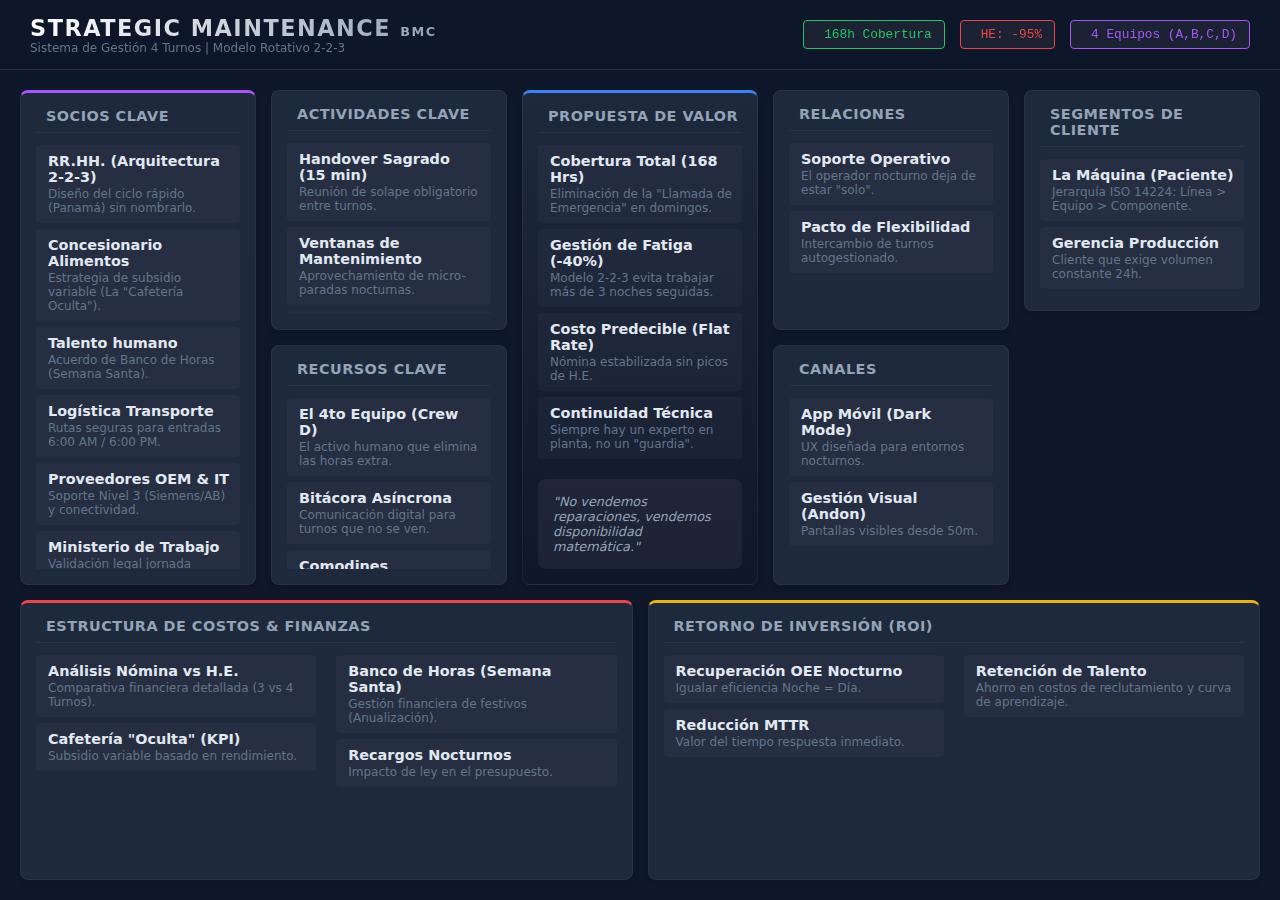
<file: bmc/4shift/index.html>
<!DOCTYPE html>
<html lang="es">
<head>
    <meta charset="UTF-8">
    <meta name="viewport" content="width=device-width, initial-scale=1.0">
    <title>Master BMC: Sistema de Gestión de Activos 4 Turnos (Rotación 2-2-3)</title>
    <link href="https://cdnjs.cloudflare.com/ajax/libs/font-awesome/6.4.0/css/all.min.css" rel="stylesheet">
    <style>
        /* --- CORE DESIGN SYSTEM --- */
        :root {
            --bg-deep: #0f172a;
            --bg-panel: #1e293b;
            --bg-card: #334155;
            
            --text-main: #f1f5f9;
            --text-muted: #94a3b8;
            
            /* Semántica Industrial */
            --brand: #3b82f6; /* Azul Estratégico */
            --safety: #22c55e; /* Verde Seguridad/ROI */
            --alert: #ef4444; /* Rojo Crítico/Costos */
            --gold: #eab308; /* Amarillo Finanzas */
            --purple: #a855f7; /* RRHH / Talento */
            
            --shadow-soft: 0 4px 6px -1px rgba(0, 0, 0, 0.1), 0 2px 4px -1px rgba(0, 0, 0, 0.06);
            --shadow-glow: 0 0 15px rgba(59, 130, 246, 0.3);
            
            --border-radius: 8px;
            --transition: all 0.3s cubic-bezier(0.4, 0, 0.2, 1);
        }

        * { box-sizing: border-box; }

        body {
            font-family: 'Segoe UI', system-ui, -apple-system, sans-serif;
            background-color: var(--bg-deep);
            color: var(--text-main);
            margin: 0;
            padding: 0;
            height: 100vh;
            overflow: hidden; /* App-like feel */
        }

        /* --- DASHBOARD HEADER --- */
        .top-bar {
            height: 70px;
            background: rgba(15, 23, 42, 0.95);
            border-bottom: 1px solid rgba(255,255,255,0.1);
            display: flex;
            justify-content: space-between;
            align-items: center;
            padding: 0 30px;
            backdrop-filter: blur(10px);
            z-index: 100;
        }

        .brand-block h1 {
            font-size: 1.4rem;
            text-transform: uppercase;
            letter-spacing: 1.5px;
            background: linear-gradient(90deg, #fff, #94a3b8);
            -webkit-background-clip: text;
            -webkit-text-fill-color: transparent;
            margin: 0;
        }

        .brand-block span { font-size: 0.8rem; color: var(--brand); font-weight: 600; }

        .kpi-wrapper { display: flex; gap: 15px; }
        .kpi-chip {
            background: rgba(255,255,255,0.05);
            padding: 6px 12px;
            border-radius: 4px;
            border: 1px solid rgba(255,255,255,0.1);
            font-family: 'Courier New', monospace;
            font-size: 0.8rem;
            display: flex;
            align-items: center;
            gap: 8px;
        }

        /* --- BMC GRID LAYOUT --- */
        .bmc-container {
            display: grid;
            grid-template-columns: repeat(10, 1fr);
            grid-template-rows: 55vh 1fr; /* Estructura 2 filas principales */
            gap: 15px;
            padding: 20px;
            height: calc(100vh - 70px);
            overflow-y: auto;
        }

        /* Áreas Superiores */
        .col-left { grid-column: 1 / 3; display: flex; flex-direction: column; gap: 15px; } /* KP */
        .col-mid-left { grid-column: 3 / 5; display: flex; flex-direction: column; gap: 15px; } /* KA, KR */
        .col-center { grid-column: 5 / 7; } /* VP (Propuesta Valor) */
        .col-mid-right { grid-column: 7 / 9; display: flex; flex-direction: column; gap: 15px; } /* CR, CH */
        .col-right { grid-column: 9 / 11; } /* CS */

        /* Áreas Inferiores (Costos e Ingresos) */
        .row-bottom-left { grid-column: 1 / 6; grid-row: 2 / 3; }
        .row-bottom-right { grid-column: 6 / 11; grid-row: 2 / 3; }

        /* --- CARD STYLING --- */
        .bmc-card {
            background: var(--bg-panel);
            border: 1px solid rgba(255,255,255,0.05);
            border-radius: var(--border-radius);
            padding: 15px;
            display: flex;
            flex-direction: column;
            position: relative;
            transition: var(--transition);
            box-shadow: var(--shadow-soft);
            overflow: hidden;
            flex: 1; /* Para llenar espacios en flex columns */
        }

        .bmc-card:hover {
            border-color: var(--brand);
            transform: translateY(-2px);
            box-shadow: var(--shadow-glow);
            z-index: 10;
        }

        /* Special Borders for Context */
        .card-vp { border-top: 3px solid var(--brand); background: linear-gradient(to bottom, #1e293b, #0f172a); }
        .card-fin { border-top: 3px solid var(--gold); }
        .card-cost { border-top: 3px solid var(--alert); }
        .card-hr { border-top: 3px solid var(--purple); }

        .card-header {
            display: flex;
            align-items: center;
            gap: 10px;
            margin-bottom: 12px;
            padding-bottom: 8px;
            border-bottom: 1px solid rgba(255,255,255,0.05);
        }

        .card-header i { font-size: 1.1rem; opacity: 0.8; }
        .card-header h3 { margin: 0; font-size: 0.9rem; font-weight: 700; text-transform: uppercase; letter-spacing: 0.5px; color: var(--text-muted); }

        /* --- INTERACTIVE LIST ITEMS --- */
        .action-list { list-style: none; padding: 0; margin: 0; overflow-y: auto; }
        
        .action-item {
            padding: 8px 10px;
            margin-bottom: 6px;
            border-radius: 4px;
            background: rgba(255,255,255,0.03);
            cursor: pointer;
            transition: 0.2s;
            border-left: 2px solid transparent;
        }

        .action-item:hover {
            background: rgba(255,255,255,0.08);
            border-left-color: var(--brand);
            padding-left: 15px;
        }

        .item-title { display: block; font-size: 0.9rem; font-weight: 600; color: #e2e8f0; margin-bottom: 2px; }
        .item-desc { display: block; font-size: 0.75rem; color: #64748b; }

        /* --- MODAL SYSTEM (The "Brain") --- */
        .modal-overlay {
            display: none;
            position: fixed;
            top: 0; left: 0; width: 100%; height: 100%;
            background: rgba(0,0,0,0.85);
            backdrop-filter: blur(5px);
            z-index: 1000;
            justify-content: center;
            align-items: center;
            opacity: 0;
            transition: opacity 0.3s ease;
        }

        .modal-overlay.active { display: flex; opacity: 1; }

        .modal-window {
            background: #0f172a;
            width: 90vw;
            max-width: 1400px;
            height: 90vh;
            border: 1px solid var(--brand);
            border-radius: 12px;
            box-shadow: 0 0 50px rgba(0,0,0,0.8);
            display: grid;
            grid-template-columns: 300px 1fr;
            overflow: hidden;
            transform: scale(0.95);
            transition: transform 0.3s cubic-bezier(0.34, 1.56, 0.64, 1);
        }

        .modal-overlay.active .modal-window { transform: scale(1); }

        /* Modal Sidebar */
        .modal-sidebar {
            background: #111827;
            border-right: 1px solid rgba(255,255,255,0.1);
            padding: 30px;
            display: flex;
            flex-direction: column;
            gap: 20px;
        }

        .sidebar-icon-box {
            width: 60px; height: 60px;
            background: rgba(59, 130, 246, 0.1);
            border-radius: 12px;
            display: flex; justify-content: center; align-items: center;
            font-size: 1.8rem; color: var(--brand);
            margin-bottom: 10px;
        }

        .sidebar-stat {
            background: rgba(255,255,255,0.05);
            padding: 15px; border-radius: 8px;
            border: 1px solid rgba(255,255,255,0.05);
        }
        .stat-lbl { display: block; font-size: 0.7rem; text-transform: uppercase; color: #94a3b8; margin-bottom: 5px; }
        .stat-val { font-size: 1.1rem; font-weight: 700; color: #fff; }

        /* Modal Content */
        .modal-content {
            background: radial-gradient(circle at top right, #1e293b 0%, #0f172a 70%);
            padding: 40px;
            overflow-y: auto;
            position: relative;
        }

        .modal-close {
            position: absolute; top: 20px; right: 20px;
            background: none; border: none; color: #64748b; font-size: 1.5rem; cursor: pointer;
            transition: 0.2s;
        }
        .modal-close:hover { color: var(--alert); transform: rotate(90deg); }

        .content-title { font-size: 1.8rem; color: var(--brand); margin-bottom: 10px; }
        .content-subtitle { font-size: 1rem; color: #94a3b8; margin-bottom: 30px; border-bottom: 1px solid rgba(255,255,255,0.1); padding-bottom: 20px; }

        /* Estilos de Contenido Rico */
        .strategy-box { margin-bottom: 30px; animation: slideUp 0.4s ease-out; }
        @keyframes slideUp { from { opacity: 0; transform: translateY(20px); } to { opacity: 1; transform: translateY(0); } }

        .highlight-box {
            background: rgba(59, 130, 246, 0.05);
            border-left: 4px solid var(--brand);
            padding: 20px;
            border-radius: 0 8px 8px 0;
            margin: 20px 0;
            color: #e2e8f0;
            line-height: 1.6;
        }

        .schedule-grid {
            display: grid;
            grid-template-columns: repeat(14, 1fr);
            gap: 5px;
            margin: 20px 0;
            text-align: center;
        }
        .day-cell {
            padding: 10px 5px;
            border-radius: 4px;
            font-size: 0.8rem;
            font-weight: bold;
        }
        .day-on { background: rgba(34, 197, 94, 0.2); color: #4ade80; border: 1px solid #22c55e; }
        .day-off { background: rgba(255, 255, 255, 0.05); color: #94a3b8; border: 1px solid #475569; }
        .grid-header { font-size: 0.7rem; text-transform: uppercase; color: #64748b; margin-bottom: 5px; }

        .cost-table { width: 100%; border-collapse: collapse; margin-top: 20px; }
        .cost-table th { text-align: left; padding: 12px; background: #111827; color: var(--gold); border-bottom: 2px solid #334155; }
        .cost-table td { padding: 12px; border-bottom: 1px solid #334155; color: #cbd5e1; }
        
        .tooltip-icon { color: var(--brand); margin-left: 5px; cursor: help; }

    </style>
</head>
<body>

    <!-- Header -->
    <div class="top-bar">
        <div class="brand-block">
            <h1>Strategic Maintenance <span>BMC</span></h1>
            <div style="font-size: 0.75rem; color: #64748b;">Sistema de Gestión 4 Turnos | Modelo Rotativo 2-2-3</div>
        </div>
        <div class="kpi-wrapper">
            <div class="kpi-chip" style="color: var(--safety); border-color: var(--safety);">
                <i class="fas fa-clock"></i> 168h Cobertura
            </div>
            <div class="kpi-chip" style="color: var(--alert); border-color: var(--alert);">
                <i class="fas fa-chart-line"></i> HE: -95%
            </div>
            <div class="kpi-chip" style="color: var(--purple); border-color: var(--purple);">
                <i class="fas fa-users"></i> 4 Equipos (A,B,C,D)
            </div>
        </div>
    </div>

    <!-- Canvas Grid -->
    <div class="bmc-container">

        <!-- 8. SOCIOS CLAVE (Columna Izquierda) -->
        <div class="col-left">
            <div class="bmc-card card-hr">
                <div class="card-header"><i class="fas fa-handshake"></i><h3>Socios Clave</h3></div>
                <ul class="action-list">
                    <li class="action-item" onclick="openModal('schedule_architecture')">
                        <span class="item-title">RR.HH. (Arquitectura 2-2-3)</span>
                        <span class="item-desc">Diseño del ciclo rápido (Panamá) sin nombrarlo.</span>
                    </li>
                    <li class="action-item" onclick="openModal('cafeteria_strategy')">
                        <span class="item-title">Concesionario Alimentos</span>
                        <span class="item-desc">Estrategia de subsidio variable (La "Cafetería Oculta").</span>
                    </li>
                    <li class="action-item" onclick="openModal('union_agreement')">
                        <span class="item-title">Talento humano</span>
                        <span class="item-desc">Acuerdo de Banco de Horas (Semana Santa).</span>
                    </li>
                    <li class="action-item" onclick="openModal('transport_logistics')">
                        <span class="item-title">Logística Transporte</span>
                        <span class="item-desc">Rutas seguras para entradas 6:00 AM / 6:00 PM.</span>
                    </li>
                    <li class="action-item" onclick="openModal('oem_providers')">
                        <span class="item-title">Proveedores OEM & IT</span>
                        <span class="item-desc">Soporte Nivel 3 (Siemens/AB) y conectividad.</span>
                    </li>
                    <li class="action-item" onclick="openModal('mintrab_legal')">
                        <span class="item-title">Ministerio de Trabajo</span>
                        <span class="item-desc">Validación legal jornada especial 12h.</span>
                    </li>
                    <li class="action-item" onclick="openModal('warehouse_jit')">
                        <span class="item-title">Almacén de Repuestos</span>
                        <span class="item-desc">Logística Just-in-Time para turno nocturno.</span>
                    </li>
                </ul>
            </div>
        </div>

        <!-- 7. ACTIVIDADES & 6. RECURSOS (Columna Media Izquierda) -->
        <div class="col-mid-left">
            <div class="bmc-card">
                <div class="card-header"><i class="fas fa-cogs"></i><h3>Actividades Clave</h3></div>
                <ul class="action-list">
                    <li class="action-item" onclick="openModal('handover_protocol')">
                        <span class="item-title">Handover Sagrado (15 min)</span>
                        <span class="item-desc">Reunión de solape obligatorio entre turnos.</span>
                    </li>
                    <li class="action-item" onclick="openModal('night_ops')">
                        <span class="item-title">Ventanas de Mantenimiento</span>
                        <span class="item-desc">Aprovechamiento de micro-paradas nocturnas.</span>
                    </li>
                    <li class="action-item" onclick="openModal('predictive_maint')">
                        <span class="item-title">Mantenimiento Predictivo</span>
                        <span class="item-desc">Análisis de vibraciones, termografía y tendencias.</span>
                    </li>
                    <li class="action-item" onclick="openModal('tpm_training')">
                        <span class="item-title">Capacitación TPM</span>
                        <span class="item-desc">Operadores detectan fallas (Mantenimiento Autónomo).</span>
                    </li>
                    <li class="action-item" onclick="openModal('vacation_mgmt')">
                        <span class="item-title">Gestión de Vacaciones</span>
                        <span class="item-desc">Paros de Planta programados y sistema de Cupos.</span>
                    </li>
                </ul>
            </div>
            <div class="bmc-card">
                <div class="card-header"><i class="fas fa-microchip"></i><h3>Recursos Clave</h3></div>
                <ul class="action-list">
                    <li class="action-item" onclick="openModal('crew_d')">
                        <span class="item-title">El 4to Equipo (Crew D)</span>
                        <span class="item-desc">El activo humano que elimina las horas extra.</span>
                    </li>
                    <li class="action-item" onclick="openModal('digital_log')">
                        <span class="item-title">Bitácora Asíncrona</span>
                        <span class="item-desc">Comunicación digital para turnos que no se ven.</span>
                    </li>
                    <li class="action-item" onclick="openModal('buffer_comodines')">
                        <span class="item-title">Comodines Polifuncionales (Buffer 5%)</span>
                        <span class="item-desc">Personal flotante para cubrir vacaciones/ausencias.</span>
                    </li>
                    <li class="action-item" onclick="openModal('diagnostic_tools')">
                        <span class="item-title">Herramientas de Diagnóstico</span>
                        <span class="item-desc">Laptops, cámaras térmicas, Megger para análisis.</span>
                    </li>
                    <li class="action-item" onclick="openModal('cafeteria_infra')">
                        <span class="item-title">Infraestructura de Bienestar</span>
                        <span class="item-desc">Comedor 24/7 para jornada continua (30 min).</span>
                    </li>
                </ul>
            </div>
        </div>

        <!-- 1. PROPUESTA DE VALOR (Centro) -->
        <div class="col-center">
            <div class="bmc-card card-vp" style="height: 100%;">
                <div class="card-header" style="color:var(--brand);"><i class="fas fa-gem"></i><h3>Propuesta de Valor</h3></div>
                <ul class="action-list">
                    <li class="action-item" onclick="openModal('vp_coverage')">
                        <span class="item-title">Cobertura Total (168 Hrs)</span>
                        <span class="item-desc">Eliminación de la "Llamada de Emergencia" en domingos.</span>
                    </li>
                    <li class="action-item" onclick="openModal('vp_fatigue')">
                        <span class="item-title">Gestión de Fatiga (-40%)</span>
                        <span class="item-desc">Modelo 2-2-3 evita trabajar más de 3 noches seguidas.</span>
                    </li>
                    <li class="action-item" onclick="openModal('vp_cost_control')">
                        <span class="item-title">Costo Predecible (Flat Rate)</span>
                        <span class="item-desc">Nómina estabilizada sin picos de H.E.</span>
                    </li>
                    <li class="action-item" onclick="openModal('vp_continuity')">
                        <span class="item-title">Continuidad Técnica</span>
                        <span class="item-desc">Siempre hay un experto en planta, no un "guardia".</span>
                    </li>
                </ul>
                <div style="margin-top:auto; padding:15px; background:rgba(255,255,255,0.05); border-radius:8px; font-size:0.8rem; color:#94a3b8; font-style:italic;">
                    "No vendemos reparaciones, vendemos disponibilidad matemática."
                </div>
            </div>
        </div>

        <!-- 4. RELACIONES & 3. CANALES (Columna Media Derecha) -->
        <div class="col-mid-right">
            <div class="bmc-card">
                <div class="card-header"><i class="fas fa-heart"></i><h3>Relaciones</h3></div>
                <ul class="action-list">
                    <li class="action-item" onclick="openModal('rel_night_support')">
                        <span class="item-title">Soporte Operativo</span>
                        <span class="item-desc">El operador nocturno deja de estar "solo".</span>
                    </li>
                    <li class="action-item" onclick="openModal('rel_flexibility')">
                        <span class="item-title">Pacto de Flexibilidad</span>
                        <span class="item-desc">Intercambio de turnos autogestionado.</span>
                    </li>
                </ul>
            </div>
            <div class="bmc-card">
                <div class="card-header"><i class="fas fa-network-wired"></i><h3>Canales</h3></div>
                <ul class="action-list">
                    <li class="action-item" onclick="openModal('ch_app')">
                        <span class="item-title">App Móvil (Dark Mode)</span>
                        <span class="item-desc">UX diseñada para entornos nocturnos.</span>
                    </li>
                    <li class="action-item" onclick="openModal('ch_visual')">
                        <span class="item-title">Gestión Visual (Andon)</span>
                        <span class="item-desc">Pantallas visibles desde 50m.</span>
                    </li>
                </ul>
            </div>
        </div>

        <!-- 2. SEGMENTOS (Columna Derecha) -->
        <div class="col-right">
            <div class="bmc-card">
                <div class="card-header"><i class="fas fa-users"></i><h3>Segmentos de cliente</h3></div>
                <ul class="action-list">
                    <li class="action-item" onclick="openModal('seg_machine')">
                        <span class="item-title">La Máquina (Paciente)</span>
                        <span class="item-desc">Jerarquía ISO 14224: Línea > Equipo > Componente.</span>
                    </li>
                    <li class="action-item" onclick="openModal('seg_prod_mgr')">
                        <span class="item-title">Gerencia Producción</span>
                        <span class="item-desc">Cliente que exige volumen constante 24h.</span>
                    </li>
                </ul>
            </div>
        </div>

        <!-- 9. ESTRUCTURA DE COSTOS (Abajo Izquierda) -->
        <div class="bmc-card card-cost row-bottom-left">
            <div class="card-header"><i class="fas fa-coins"></i><h3>Estructura de Costos & Finanzas</h3></div>
            <div style="display: grid; grid-template-columns: 1fr 1fr; gap: 20px;">
                <ul class="action-list">
                    <li class="action-item" onclick="openModal('cost_payroll')">
                        <span class="item-title">Análisis Nómina vs H.E.</span>
                        <span class="item-desc">Comparativa financiera detallada (3 vs 4 Turnos).</span>
                    </li>
                    <li class="action-item" onclick="openModal('cost_cafeteria')">
                        <span class="item-title">Cafetería "Oculta" (KPI)</span>
                        <span class="item-desc">Subsidio variable basado en rendimiento.</span>
                    </li>
                </ul>
                <ul class="action-list">
                    <li class="action-item" onclick="openModal('cost_holiday_bank')">
                        <span class="item-title">Banco de Horas (Semana Santa)</span>
                        <span class="item-desc">Gestión financiera de festivos (Anualización).</span>
                    </li>
                    <li class="action-item" onclick="openModal('cost_night_surcharge')">
                        <span class="item-title">Recargos Nocturnos</span>
                        <span class="item-desc">Impacto de ley en el presupuesto.</span>
                    </li>
                </ul>
            </div>
        </div>

        <!-- 5. FLUJO DE INGRESOS / ROI (Abajo Derecha) -->
        <div class="bmc-card card-fin row-bottom-right">
            <div class="card-header"><i class="fas fa-chart-line"></i><h3>Retorno de Inversión (ROI)</h3></div>
            <div style="display: grid; grid-template-columns: 1fr 1fr; gap: 20px;">
                <ul class="action-list">
                    <li class="action-item" onclick="openModal('roi_oee')">
                        <span class="item-title">Recuperación OEE Nocturno</span>
                        <span class="item-desc">Igualar eficiencia Noche = Día.</span>
                    </li>
                    <li class="action-item" onclick="openModal('roi_mttr')">
                        <span class="item-title">Reducción MTTR</span>
                        <span class="item-desc">Valor del tiempo respuesta inmediato.</span>
                    </li>
                </ul>
                <ul class="action-list">
                    <li class="action-item" onclick="openModal('roi_turnover')">
                        <span class="item-title">Retención de Talento</span>
                        <span class="item-desc">Ahorro en costos de reclutamiento y curva de aprendizaje.</span>
                    </li>
                </ul>
            </div>
        </div>

    </div>

    <!-- MODAL SYSTEM -->
    <div id="master-modal" class="modal-overlay" onclick="if(event.target === this) closeModal()">
        <div class="modal-window">
            
            <!-- Sidebar -->
            <div class="modal-sidebar">
                <div class="sidebar-icon-box" id="modal-icon">
                    <i class="fas fa-info"></i>
                </div>
                <div id="modal-stats">
                    <!-- Stats injected via JS -->
                </div>
                <div style="margin-top:auto;">
                    <button onclick="closeModal()" style="width:100%; padding:12px; background:var(--bg-card); border:1px solid #475569; color:#fff; border-radius:6px; cursor:pointer;">Cerrar</button>
                </div>
            </div>

            <!-- Content -->
            <div class="modal-content">
                <button class="modal-close" onclick="closeModal()">&times;</button>
                <h2 class="content-title" id="modal-title">Título</h2>
                <div class="content-subtitle" id="modal-subtitle">Subtítulo explicativo</div>
                <div id="modal-body-content">
                    <!-- Content injected via JS -->
                </div>
            </div>

        </div>
    </div>

    <script>
        // --- KNOWLEDGE BASE (DATABASE) ---
        // REGLA PARA AGREGAR NUEVA INFORMACIÓN:
        // 1. Crear archivo .txt con el contenido (título, puntos clave, frases destacadas)
        // 2. Identificar el ID del onclick del elemento en el HTML (ej: 'vp_cost_control')
        // 3. Crear entrada en bmcData con estructura: title, subtitle, icon, content, stats
        // 4. Usar <div class="strategy-box"> para agrupar secciones
        // 5. Usar <div class="highlight-box"> para frases de impacto o citas clave
        // 6. Las stats se muestran en la barra lateral del modal
        
        const bmcData = {
            // --- HORARIOS Y ARQUITECTURA (El Core de la solicitud) ---
            'schedule_architecture': {
                title: 'Modelo de Rotación 2-2-3 (Ciclo Rápido)',
                subtitle: 'Ingeniería de Horarios para Máxima Cobertura y Bienestar',
                icon: 'fas fa-calendar-alt',
                content: `
                    <div class="strategy-box">
                        <h3>El Secreto: Rotación de Ciclo Corto</h3>
                        <p>Evitamos mencionar nombres de países. Nos enfocamos en la <strong>matemática del descanso</strong>. El sistema tradicional de 7 noches seguidas es destructivo. El modelo 2-2-3 reduce la fatiga acumulada.</p>
                        
                        <div class="highlight-box">
                            <strong>La Fórmula 2-2-3:</strong>
                            <br>2 Días Trabajo > 2 Días Descanso > 3 Días Trabajo > 2 Días Descanso > 2 Días Trabajo > 3 Días Descanso.
                        </div>

                        <h3>Visualización del Ciclo (14 Días)</h3>
                        <p>Ejemplo para el <strong>Equipo A</strong> (Turno de 12 Horas, 6am - 6pm):</p>
                        
                        <div class="schedule-grid">
                            <!-- Headers -->
                            <div class="grid-header">LUN</div><div class="grid-header">MAR</div><div class="grid-header">MIE</div><div class="grid-header">JUE</div><div class="grid-header">VIE</div><div class="grid-header">SAB</div><div class="grid-header">DOM</div>
                            <div class="grid-header">LUN</div><div class="grid-header">MAR</div><div class="grid-header">MIE</div><div class="grid-header">JUE</div><div class="grid-header">VIE</div><div class="grid-header">SAB</div><div class="grid-header">DOM</div>

                            <!-- Week 1 -->
                            <div class="day-cell day-on">DIA</div>
                            <div class="day-cell day-on">DIA</div>
                            <div class="day-cell day-off">OFF</div>
                            <div class="day-cell day-off">OFF</div>
                            <div class="day-cell day-on">DIA</div>
                            <div class="day-cell day-on">DIA</div>
                            <div class="day-cell day-on">DIA</div>

                            <!-- Week 2 -->
                            <div class="day-cell day-off">OFF</div>
                            <div class="day-cell day-off">OFF</div>
                            <div class="day-cell day-on">DIA</div>
                            <div class="day-cell day-on">DIA</div>
                            <div class="day-cell day-off">OFF</div>
                            <div class="day-cell day-off">OFF</div>
                            <div class="day-cell day-off">OFF</div>
                        </div>

                        <p><strong>Ventaja Competitiva:</strong> El técnico descansa un fin de semana completo (Viernes, Sábado, Domingo) cada dos semanas. Esto garantiza equilibrio vida-trabajo y reduce la rotación de personal.</p>
                    </div>
                `,
                stats: [
                    {label: 'Días Libres/Año', value: '182 Días'},
                    {label: 'Fines de Semana Libres', value: '26/Año'},
                    {label: 'Jornada', value: '12 Horas'}
                ]
            },

            // --- ESTRATEGIA CAFETERIA ---
            'cafeteria_strategy': {
                title: 'Estrategia de Subsidio por Rendimiento',
                subtitle: 'Modelo de "Costo Oculto" o "Cafetería Silenciosa"',
                icon: 'fas fa-utensils',
                content: `
                    <div class="strategy-box">
                        <h3>Ingeniería Financiera del Alimento</h3>
                        <p>En lugar de cobrar al empleado, utilizamos el alimento como una herramienta de gestión de KPIs. El empleado percibe que la comida es "gratis", pero internamente es un costo variable ligado a resultados.</p>

                        <table class="cost-table">
                            <tr><th>Escenario</th><th>Acción (Visible)</th><th>Acción (Contable/Oculta)</th></tr>
                            <tr>
                                <td><strong>KPI OEE > 95%</strong></td>
                                <td style="color:#4ade80">Menú Premium (Gratis)</td>
                                <td>Empresa absorbe 100% como "Bono Productividad" (Deducible).</td>
                            </tr>
                            <tr>
                                <td><strong>KPI OEE < 85%</strong></td>
                                <td style="color:#facc15">Menú Estándar</td>
                                <td>Se aplica "Ajuste de Presupuesto" al comedor.</td>
                            </tr>
                            <tr>
                                <td><strong>Falla Crítica</strong></td>
                                <td style="color:#ef4444">Lunch Box en Máquina</td>
                                <td>Costo cargado a "Mantenimiento Correctivo".</td>
                            </tr>
                        </table>

                        <div class="highlight-box">
                            <strong>Psicología:</strong> No decimos "te descuento la comida". Decimos "La empresa te invita si cuidamos los costos juntos". El técnico protege la máquina para proteger su beneficio.
                        </div>
                    </div>
                `,
                stats: [
                    {label: 'Impacto Moral', value: 'Alto'},
                    {label: 'Control Costos', value: 'Automático'}
                ]
            },

            // --- BANCO DE HORAS (SEMANA SANTA) ---
            'cost_holiday_bank': {
                title: 'Programa "Smart Vacations"',
                subtitle: 'Tu Tiempo, Tus Reglas: Diseña tus Descansos VIP',
                icon: 'fas fa-piggy-bank',
                content: `
                    <div class="strategy-box">
                        <h3>La Estrategia del Viajero Inteligente</h3>
                        <p>¿Por qué salir en Semana Santa cuando todo está lleno, caro y con tráfico? El modelo 4-Turnos te permite aplicar una táctica que solo los expertos conocen: <strong>trabajar los días de saturación y canjearlos por "Super Puentes VIP" en temporada baja</strong>.</p>

                        <h3>Cómo Funciona tu Pasaporte de Libertad</h3>
                        <p>Este no es un trueque, es un <strong>multiplicador de tiempo libre</strong>. Por cada festivo oficial que trabajas (cuando la ciudad está caótica), acumulas créditos premium que valen más.</p>
                        
                        <ul>
                            <li><strong>El Multiplicador 2x:</strong> Trabajar 1 festivo = 2 días libres en el mes que TÚ elijas (Octubre, Febrero, cualquiera fuera de temporada alta).</li>
                            <li><strong>Crea tus "Super Puentes":</strong> Junta 4 días consecutivos (Jueves a Domingo) para viajes reales, sin las multitudes de Semana Santa. Hoteles más baratos, carreteras vacías.</li>
                            <li><strong>Autogestión entre Compañeros:</strong> Tú cubres a tu colega en Marzo, él te cubre en Septiembre. Todos ganan control sobre su tiempo.</li>
                        </ul>

                        <div class="highlight-box" style="border-color: var(--gold); background: rgba(234, 179, 8, 0.1);">
                            <strong>El Resultado:</strong> No pierdes días festivos. Los multiplicas. Descansas cuando TÚ decides, no cuando todos los demás lo hacen. Es tiempo de calidad, no tiempo de sacrificio.
                        </div>
                    </div>
                `,
                stats: [
                    {label: 'Multiplicador', value: '2x'},
                    {label: 'Control Total', value: 'Tu Calendario'},
                    {label: 'Ahorro en Viajes', value: '40%'}
                ]
            },

            // --- NOMINA VS HE ---
            'cost_payroll': {
                title: 'Análisis: 4 Equipos vs 3 + Horas Extra',
                subtitle: 'Desmitificando el costo del Cuarto Turno',
                icon: 'fas fa-calculator',
                content: `
                    <div class="strategy-box">
                        <p>Existe la creencia errónea de que un 4to equipo aumenta el costo laboral en un 33%. Al analizar los costos ocultos del modelo de 3 turnos, la realidad es diferente.</p>

                        <table class="cost-table">
                            <tr>
                                <th>Concepto</th>
                                <th>Modelo 3 Turnos (Tradicional)</th>
                                <th>Modelo 4 Turnos (2-2-3)</th>
                            </tr>
                            <tr>
                                <td>Salario Base</td>
                                <td>100%</td>
                                <td>133% (Aparente aumento)</td>
                            </tr>
                            <tr>
                                <td>Horas Extra (Fines Semana)</td>
                                <td style="color:#ef4444">Masivas (Pago Doble/Triple)</td>
                                <td style="color:#4ade80">Casi Nulo (Incluido en jornada)</td>
                            </tr>
                            <tr>
                                <td>Taxis / Transporte Extra</td>
                                <td style="color:#ef4444">Alto (Llamadas emergencia)</td>
                                <td style="color:#4ade80">Planificado (Ruta fija)</td>
                            </tr>
                            <tr>
                                <td>Productividad (Fatiga)</td>
                                <td style="color:#ef4444">Baja (Errores frecuentes)</td>
                                <td style="color:#4ade80">Alta (Personal descansado)</td>
                            </tr>
                            <tr>
                                <td><strong>COSTO TOTAL REAL</strong></td>
                                <td><strong>Variable (120-140%)</strong></td>
                                <td><strong>Fijo (135%) y Predecible</strong></td>
                            </tr>
                        </table>
                    </div>
                `,
                stats: [
                    {label: 'Ahorro H.E.', value: '95%'},
                    {label: 'Previsibilidad', value: 'Total'}
                ]
            },

            // --- PROPUESTA DE VALOR: COBERTURA ---
            'vp_coverage': {
                title: 'Cobertura Total 168 Horas: Eficiencia sin Horas Extras',
                subtitle: 'El Desafío Matemático de los 3 Turnos',
                icon: 'fas fa-shield-alt',
                content: `
                    <div class="strategy-box">
                        <h3>El Desafío Matemático de los 3 Turnos</h3>
                        <p>Actualmente operamos con <strong>3 equipos rotativos</strong> (6-14, 14-21, 21-6).</p>
                        <p>La semana tiene <strong>168 horas operativas</strong> (24h × 7 días).</p>
                        
                        <div class="highlight-box" style="border-color: var(--alert); background: rgba(239, 68, 68, 0.1);">
                            <strong>Déficit Estructural:</strong> 3 equipos cubriendo turnos normales solo alcanzan a cubrir eficientemente de Lunes a Sábado.
                        </div>

                        <p><strong>El Costo Oculto:</strong> Para cubrir los Domingos o los feriados (esas 24 horas restantes), la empresa incurre hoy en <span style="color: var(--alert); font-weight: 700;">Horas Extras (1.5x o 2x)</span> o desgasta al personal con doblajes de turno, afectando su rendimiento la semana siguiente.</p>
                    </div>

                    <div class="strategy-box">
                        <h3>La Solución del 4º Turno (Modelo 24/7 Real)</h3>
                        <p>Al integrar un cuarto equipo, la matemática se equilibra perfectamente <strong>sin generar sobrecostos por tiempo extraordinario</strong>.</p>
                        
                        <h3>Comparativa de Escenarios (Domingo / Feriado)</h3>
                        <table class="cost-table">
                            <tr><th>Modelo</th><th>Situación</th><th>Riesgo/Ventaja</th></tr>
                            <tr>
                                <td><strong>Modelo Actual (3 Turnos)</strong></td>
                                <td style="color:#ef4444">
                                    Para mantener la planta encendida el fin de semana, se requiere pago de Horas Extras o gestión de turnos especiales.
                                </td>
                                <td style="color:#ef4444">
                                    <strong>RIESGO:</strong> Si un técnico falta o se enferma, el turno anterior debe doblar (12 horas seguidas), aumentando drásticamente el riesgo de error humano por agotamiento físico.
                                </td>
                            </tr>
                            <tr>
                                <td><strong>Propuesta (4 Turnos - Panamá)</strong></td>
                                <td style="color:#4ade80">
                                    El Domingo es un día laborable normal para el equipo de turno (dentro de su jornada ordinaria).
                                </td>
                                <td style="color:#4ade80">
                                    <strong>VENTAJA:</strong> Se eliminan las horas extras estructurales. La planta tiene cobertura técnica especializada siempre, al mismo costo base, sin depender de la voluntad de hacer extras.
                                </td>
                            </tr>
                        </table>
                    </div>

                    <div class="strategy-box">
                        <h3>Impacto Financiero</h3>
                        <div class="highlight-box" style="border-color: var(--safety); background: rgba(34, 197, 94, 0.1);">
                            <p><strong>Transformación del Gasto:</strong></p>
                            <p>El salario del 4º técnico se financia en gran parte con la <strong>eliminación de las horas extras</strong> que hoy pagamos para cubrir fines de semana, ausencias y vacaciones en el esquema de 3 turnos.</p>
                            <p style="font-size: 1.1rem; font-weight: 700; color: var(--safety); margin-top: 15px;">
                                Convertimos <span style="color: var(--alert);">Gasto Variable (Extras)</span> en <span style="color: var(--safety);">Inversión Fija (Cobertura Garantizada)</span>.
                            </p>
                        </div>
                    </div>

                    <div class="strategy-box">
                        <h3>Resultado Medible</h3>
                        <ul>
                            <li><strong>Eliminación de llamadas de emergencia:</strong> El técnico ya está en planta, no hay que buscarlo.</li>
                            <li><strong>Tiempo de respuesta:</strong> De 2 horas a 5 minutos.</li>
                            <li><strong>Reducción de riesgo humano:</strong> Personal descansado trabaja de forma segura, sin fatiga extrema.</li>
                            <li><strong>Previsibilidad total:</strong> El costo es fijo y conocido, sin sorpresas en nómina de fin de mes.</li>
                        </ul>
                    </div>
                `,
                stats: [
                    {label: 'Tiempo Respuesta', value: '< 5 min'},
                    {label: 'Disponibilidad', value: '99.8%'},
                    {label: 'Ahorro H.E.', value: '95%'},
                    {label: 'Cobertura', value: '168h/sem'}
                ]
            },

            // --- PROPUESTA DE VALOR: COSTO PREDECIBLE ---
            'vp_cost_control': {
                title: 'Costo Predecible (Flat Rate)',
                subtitle: 'Nómina estabilizada sin picos de H.E.',
                icon: 'fas fa-file-invoice-dollar',
                content: `
                    <div class="strategy-box">
                        <h3>1. El argumento del "Cash Flow" (Flujo de Caja)</h3>
                        <p>En un sistema de 3 turnos + Horas Extra (HE), la nómina es una montaña rusa.</p>
                        
                        <p><strong>El problema:</strong> En meses de alta demanda o vacaciones (Diciembre, Semana Santa), la nómina se dispara un 30-40% de golpe. Esto rompe la planificación financiera mensual.</p>
                        
                        <p><strong>La Profundización:</strong> Con el sistema de 4 turnos, la nómina se convierte en un <strong>Costo Fijo Anualizado</strong>. Sabes exactamente cuánto vas a gastar en salarios en Noviembre desde el mes de Enero.</p>
                        
                        <div class="highlight-box">
                            <strong>Frase clave:</strong> "Pasamos de un modelo de Crisis Management (pagar incendios) a un modelo de Suscripción (costo fijo por disponibilidad total)."
                        </div>
                    </div>

                    <div class="strategy-box">
                        <h3>2. Eliminación de la "Inflación de Tareas"</h3>
                        <p>Este es un secreto a voces en mantenimiento.</p>
                        
                        <p><strong>El problema:</strong> Cuando se pagan Horas Extra, existe un incentivo perverso (inconsciente o consciente) de tardar más en una reparación para "entrar en horas extra" o ser llamado el fin de semana.</p>
                        
                        <p><strong>La Profundización:</strong> Al tener una nómina estabilizada (salario competitivo fijo sin HE), el incentivo cambia. El técnico quiere que la máquina no falle, porque si falla, tiene que trabajar más por el mismo dinero.</p>
                        
                        <div class="highlight-box">
                            <strong>Frase clave:</strong> "Alineamos el bolsillo del técnico con el objetivo de la empresa: que la máquina funcione, no que se rompa para venir a arreglarla."
                        </div>
                    </div>

                    <div class="strategy-box">
                        <h3>3. Reducción de Costos Administrativos (Lean Admin)</h3>
                        <p><strong>El problema:</strong> Gestionar HE requiere: autorización del supervisor, validación de relojes, cálculo de nómina complejo, reclamos por errores de cálculo ("me faltó media hora"). Esto consume horas de RRHH y Supervisores.</p>
                        
                        <p><strong>La Profundización:</strong> El costo administrativo de gestionar una nómina plana es casi cero. Es automático.</p>
                        
                        <p><strong>Dato:</strong> Se estima que por cada hora extra pagada, hay un <span style="color: var(--alert); font-weight: 700;">15% de "costo oculto"</span> administrativo y de gestión.</p>
                    </div>

                    <div class="strategy-box">
                        <h3>4. El Costo Real del Domingo (Matemática Pura)</h3>
                        <p><strong>Sistema 3 Turnos:</strong> Si llamas a alguien un domingo, a menudo pagas transporte (taxi/Uber) + tiempo de viaje + la hora al 200% o 300% (según el país). Una intervención de 2 horas te cuesta como si fueran 8 horas normales.</p>
                        
                        <p><strong>Sistema 4 Turnos:</strong> La hora de domingo ya está prorrateada en el salario base mensual. No hay "picos" de costo por trabajar en festivo o domingo, porque es parte de su jornada ordinaria rotativa.</p>
                    </div>

                    <div class="strategy-box">
                        <h3>5. Mitigación de Riesgo Legal (Pasivo Laboral)</h3>
                        <p><strong>El problema:</strong> En muchos países, tener empleados con excesivas horas extra genera un riesgo legal (demandas por fatiga, errores en cálculos de prestaciones sobre variables).</p>
                        
                        <p><strong>La Profundización:</strong> Al estabilizar la nómina, el cálculo de indemnizaciones, aguinaldos y beneficios se vuelve transparente y predecible, reduciendo contingencias legales futuras.</p>
                    </div>
                `,
                stats: [
                    {label: 'Costo Admin HE', value: '15%'},
                    {label: 'Nómina', value: '100% Predecible'},
                    {label: 'Incentivo', value: 'Alineado'},
                    {label: 'Riesgo Legal', value: 'Reducido'}
                ]
            },
            
            // --- Handover ---
            'handover_protocol': {
                title: 'Protocolo de Handover (Solape)',
                subtitle: 'El Ritual de Transferencia de Propiedad',
                icon: 'fas fa-sync',
                content: `
                    <div class="strategy-box">
                        <h3>La Filosofía del "Traspaso Sagrado"</h3>
                        <p>En el esquema 2-2-3, el Turno A puede no ver al Turno C en varios días. La comunicación escrita y la reunión presencial son vitales. Este no es tiempo "extra", es parte de la jornada pagada.</p>
                        
                        <div class="highlight-box">
                            <strong>Regla de Oro:</strong> El turno entrante llega 15 minutos antes del cambio oficial (05:45 o 17:45). La máquina NUNCA se detiene durante el relevo. El operador saliente no abandona el puesto hasta completar la transferencia.
                        </div>

                        <h3>La Agenda de los 15 Minutos (Checklist Obligatorio)</h3>
                        <table class="cost-table">
                            <tr><th>Minuto</th><th>Actividad</th><th>Propósito</th></tr>
                            <tr>
                                <td><strong>0-3</strong></td>
                                <td>Revisión de Seguridad (LOTO)</td>
                                <td>Estado de bloqueos activos, permisos de trabajo caliente, áreas restringidas.</td>
                            </tr>
                            <tr>
                                <td><strong>4-8</strong></td>
                                <td>Caminata Cruzada (Cross-Walk)</td>
                                <td>Ambos operadores recorren la máquina juntos. Se señalan ruidos anormales, temperaturas altas, vibraciones incipientes.</td>
                            </tr>
                            <tr>
                                <td><strong>9-12</strong></td>
                                <td>Transferencia de Herramientas Críticas</td>
                                <td>¿Dónde está la cámara térmica? ¿Quién tiene la laptop de programación? ¿Hay repuestos reservados?</td>
                            </tr>
                            <tr>
                                <td><strong>13-15</strong></td>
                                <td>Firma Digital del Relevo</td>
                                <td>Ambos confirman en la bitácora digital que el traspaso fue exitoso. No hay excusas posteriores.</td>
                            </tr>
                        </table>

                        <h3>La Psicología del "No Dejar Bombas"</h3>
                        <p>Existe un pacto no escrito entre profesionales: "No le dejes problemas ocultos a tu compañero porque la próxima vez serás tú quien los reciba".</p>
                        
                        <ul>
                            <li><strong>Lo que SÍ se dice:</strong> "El motor de la bomba 3 está caliente (85°C), lo he estado monitoreando cada hora".</li>
                            <li><strong>Lo que NO se acepta:</strong> "Todo está bien" (cuando sabes que hay un sensor fallando pero no quisiste reportarlo).</li>
                        </ul>

                        <div class="highlight-box">
                            <strong>Caso de Estudio:</strong> En una planta de DuPont, implementaron el sistema de "Handover Scoring". Los turnos se califican entre sí de 1-5 estrellas según la calidad del traspaso. Los turnos con mejor promedio trimestral reciben un bono grupal. Resultado: 70% de reducción en "sorpresas" durante las primeras 2 horas de turno.
                        </div>
                    </div>
                `,
                stats: [
                    {label: 'Duración', value: '15 min'},
                    {label: 'Frecuencia', value: '2/Día'},
                    {label: 'Errores Evitados', value: '70%'},
                    {label: 'Costo Handover', value: '$0 Extra'}
                ]
            },

            // --- SOCIOS CLAVE: UNION & TRANSPORT ---
            'union_agreement': {
                title: 'Acuerdo de Banco de Horas',
                subtitle: 'Gestión Estratégica con Talento Humano',
                icon: 'fas fa-handshake',
                content: `
                    <div class="strategy-box">
                        <h3>El Desafío de Semana Santa</h3>
                        <p>En operación continua, parar la planta en festivos críticos cuesta millones. Pagar esos días al triple desangra el presupuesto. La solución: <strong>Bancarización del Tiempo</strong>.</p>
                        
                        <h3>Modelo de Banco de Horas</h3>
                        <p>En lugar de pagar dinero, compensamos con <strong>Calidad de Vida</strong> en temporada baja.</p>
                        
                        <ul>
                            <li><strong>Acumulación:</strong> Trabajar un festivo genera crédito de 2.0 días en el banco virtual.</li>
                            <li><strong>Canje Estratégico:</strong> Utilizar días acumulados para crear "Super Puentes" (4 días libres consecutivos).</li>
                            <li><strong>Gestión de Turnos:</strong> Los compañeros se cubren entre sí (Turno A cubre a B).</li>
                        </ul>

                        <div class="highlight-box" style="border-color: var(--gold);">
                            <strong>Resultado:</strong> Cobertura 24/7 en festivos sin impacto en Cash Flow inmediato y mayor satisfacción del empleado a largo plazo.
                        </div>
                    </div>
                `,
                stats: [
                    {label: 'Costo Cash', value: '$0'},
                    {label: 'Pasivo Laboral', value: 'Controlado'},
                    {label: 'Satisfacción', value: 'Alta'}
                ]
            },

            'transport_logistics': {
                title: 'Programa de Movilidad y Patrimonio',
                subtitle: '"Tu Transporte, Tu Activo" - Modelo Cero Costo',
                icon: 'fas fa-motorcycle',
                content: `
                    <div class="strategy-box">
                        <h3>El Desafío de la Movilidad en Turnos de 12 Horas</h3>
                        <p>Los relevos de las 6:00 AM y 6:00 PM coinciden con horas pico y momentos de baja disponibilidad de transporte público. Esto genera <strong>riesgos de seguridad</strong> para el personal y afecta la <strong>puntualidad crítica</strong> del sistema de 4 turnos.</p>
                        
                        <div class="highlight-box">
                            <strong>Estrategia:</strong> Facilitación de Activos (Modelo Cero Costo)<br>
                            En lugar de un transporte subsidiado que representa un gasto a fondo perdido para la empresa, implementaremos un modelo de gestión financiera que permite al colaborador <strong>adquirir su propio vehículo</strong>.
                        </div>
                    </div>

                    <div class="strategy-box">
                        <h3>1. Gestión de Flotilla Personal (Alianzas Corporativas)</h3>
                        <ul>
                            <li><strong>Negociación de Volumen:</strong> La empresa gestiona convenios con proveedores de motos eléctricas para obtener precios de mayoreo (flotilla), trasladando el descuento directo al empleado.</li>
                            <li><strong>Financiamiento vía Nómina:</strong> La empresa actúa como retenedor, facilitando el crédito sin enganche y sin intereses (o tasa preferencial) mediante descuento por planilla.</li>
                            <li><strong>Impacto Financiero:</strong> La empresa no gasta; solo administra el flujo de caja del descuento.</li>
                        </ul>
                    </div>

                    <div class="strategy-box">
                        <h3>2. Incentivo Operativo: "Recarga en Planta"</h3>
                        <ul>
                            <li><strong>Beneficio de Alto Valor Percibido:</strong> Se habilitarán puntos de carga (110v) en el estacionamiento para motos eléctricas.</li>
                            <li><strong>El Mensaje:</strong> El empleado llega a trabajar y su "combustible" de regreso corre por cuenta de la empresa.</li>
                            <li><strong>Costo Real:</strong> Marginal (el consumo eléctrico de una moto es ínfimo comparado con la carga industrial de la planta).</li>
                        </ul>

                        <div class="highlight-box">
                            <strong>Psicología del Beneficio:</strong> El empleado percibe que está obteniendo un valor significativo (equivalente a Q200-Q300/mes en "gasolina gratis"), mientras que el costo real para la empresa es aproximadamente Q15-Q25/mes por empleado.
                        </div>
                    </div>

                    <div class="strategy-box">
                        <h3>3. Seguridad y Responsabilidad</h3>
                        <ul>
                            <li><strong>Normativa de Adquisición:</strong> El crédito incluye obligatoriamente casco certificado y equipo reflectivo.</li>
                            <li><strong>Capacitación:</strong> Requisito de curso de manejo defensivo para acceder al beneficio.</li>
                            <li><strong>Seguro Incluido:</strong> Cobertura básica durante el primer año incluida en el paquete financiero.</li>
                        </ul>
                    </div>

                    <div class="strategy-box">
                        <h3>Resultado Dual</h3>
                        <table class="cost-table">
                            <tr><th>Beneficiario</th><th>Ventajas</th></tr>
                            <tr>
                                <td><strong>Para la Empresa</strong></td>
                                <td style="color:#4ade80">
                                    • Garantía de puntualidad<br>
                                    • $0 costo de transporte mensual<br>
                                    • Mayor retención de personal<br>
                                    • Ningún pasivo laboral adicional
                                </td>
                            </tr>
                            <tr>
                                <td><strong>Para el Empleado</strong></td>
                                <td style="color:#4ade80">
                                    • Deja de gastar en pasajes<br>
                                    • Adquiere un patrimonio propio<br>
                                    • Mejora su calidad de vida en días libres<br>
                                    • Acceso a movilidad propia sin enganche
                                </td>
                            </tr>
                        </table>
                    </div>
                `,
                stats: [
                    {label: 'Costo Empresa', value: '$0 Cash'},
                    {label: 'Ahorro Empleado', value: 'Q400/mes'},
                    {label: 'Puntualidad', value: '99%'},
                    {label: 'Retención', value: '+35%'}
                ]
            },

            // --- ACTIVIDADES Y RECURSOS CLAVE ---
            'night_ops': {
                title: 'Ventanas de Mantenimiento Nocturno',
                subtitle: 'La Estrategia del "Pit Stop F1"',
                icon: 'fas fa-moon',
                content: `
                    <div class="strategy-box">
                        <h3>El Mito de la Noche "Tranquila"</h3>
                        <p>Durante el turno nocturno, ciertos procesos tienen ventanas de micro-paradas naturales: cambios de formato (5-8 min), limpieza de tinteros (10 min), ajustes de rodillos. En sistemas de 3 turnos, estas oportunidades se desperdician porque el "guardia nocturno" no tiene la autoridad técnica para intervenir.</p>
                        
                        <div class="highlight-box">
                            <strong>El Cambio de Paradigma:</strong> Con el sistema de 4 turnos, la noche deja de ser el "turno castigo". Todos los técnicos expertos rotan por la noche, garantizando que siempre haya alguien capaz de aprovechar estas ventanas.
                        </div>

                        <h3>La Metodología del "Pit Stop" (Preparación Total)</h3>
                        <p>Inspirado en la Fórmula 1, donde un cambio de neumáticos toma 2 segundos porque TODO está listo antes de que el auto pare:</p>
                        
                        <table class="cost-table">
                            <tr><th>Fase</th><th>Acción</th><th>Tiempo</th></tr>
                            <tr>
                                <td><strong>Pre-Parada</strong></td>
                                <td>El técnico prepara herramientas, repuestos y EPP <strong>mientras la máquina corre</strong>. No espera a que pare para buscar el megger.</td>
                                <td>-20 min</td>
                            </tr>
                            <tr>
                                <td><strong>Intervención</strong></td>
                                <td>Cuando la máquina para (cambio de formato), el técnico entra inmediatamente: lubrica rodamientos, aprieta conexiones, verifica sensores.</td>
                                <td>5-8 min</td>
                            </tr>
                            <tr>
                                <td><strong>Post-Intervención</strong></td>
                                <td>Registro inmediato en bitácora digital. No "al final del turno", sino en el momento.</td>
                                <td>2 min</td>
                            </tr>
                        </table>

                        <h3>Tipos de Intervención Nocturna</h3>
                        <ul>
                            <li><strong>Reactiva (Lo que había que hacer):</strong> Reparar una fuga de aire comprimido que apareció a las 2 AM.</li>
                            <li><strong>Oportunista (Lo inteligente):</strong> "Ya que la máquina paró para cambio de orden, aproveché para calibrar el sensor que estaba descalibrado pero no había dado alarma todavía".</li>
                            <li><strong>Predictiva (Lo superior):</strong> "Escuché un ruido anormal en el reductor. Tomé lectura de vibración. Está en zona amarilla. Programé cambio de rodamiento para el siguiente paro mayor".</li>
                        </ul>

                        <div class="highlight-box">
                            <strong>Métrica de Éxito Nocturno:</strong> No se mide por "cuántas horas trabajó el técnico", sino por "cuántos paros evitó al día siguiente". Un técnico nocturno exitoso es el que deja el turno de día sin sorpresas.
                        </div>

                        <h3>El Equipamiento Nocturno (Kit Completo)</h3>
                        <p>Para que el técnico nocturno sea efectivo, debe tener acceso inmediato a:</p>
                        <ul>
                            <li>Armario de Repuestos Críticos 24/7 (auto-servicio con trazabilidad)</li>
                            <li>Herramientas de diagnóstico (cámara térmica, megger, tacómetro)</li>
                            <li>Laptop con acceso a manuales digitales y programas de PLC</li>
                            <li>Linterna frontal LED (manos libres)</li>
                        </ul>

                        <div class="highlight-box" style="border-color: var(--safety);">
                            <strong>Resultado Cuantificable:</strong> Plantas que implementan "Night Ops" estructurado reportan una reducción del 35% en paros no programados durante el turno diurno, porque los problemas se detectan y corrigen de madrugada.
                        </div>
                    </div>
                `,
                stats: [
                    {label: 'Ventanas/Mes', value: '12-15'},
                    {label: 'Ahorro Tiempo', value: '40h'},
                    {label: 'Paros Evitados Día', value: '35%'},
                    {label: 'MTBF', value: '+28%'}
                ]
            },

            'crew_d': {
                title: 'El 4to Equipo (Crew D)',
                subtitle: 'El Activo Humano que Elimina las H.E.',
                icon: 'fas fa-users-cog',
                content: `
                    <div class="strategy-box">
                        <h3>La Pieza que Falta</h3>
                        <p>Con solo 3 turnos, es matemáticamente imposible cubrir 168 horas semanales sin horas extra masivas. El <strong>Cuarto Equipo</strong> es la inversión que convierte el caos en orden.</p>
                        
                        <h3>Impacto Financiero</h3>
                        <p>El costo de contratar el 4to equipo (aumento del 33% de plantilla) se <strong>auto-financia</strong> con:</p>
                        <ul>
                            <li>Eliminación de pago de tiempo extra (1.5x y 2.0x).</li>
                            <li>Reducción de pasivo laboral (liquidaciones se calculan sobre salario base, no inflado).</li>
                            <li>Aumento de productividad (personal descansado produce más y con menos errores).</li>
                        </ul>

                        <table class="cost-table">
                            <tr><th>Concepto</th><th>3 Turnos</th><th>4 Turnos</th></tr>
                            <tr>
                                <td>Costo Nómina Mensual</td>
                                <td style="color:#ef4444">4.2 Unidades (Base + Extras)</td>
                                <td style="color:#4ade80">4.0 Unidades (Solo Base)</td>
                            </tr>
                            <tr>
                                <td>Previsibilidad</td>
                                <td style="color:#ef4444">Caótica</td>
                                <td style="color:#4ade80">100% Predecible</td>
                            </tr>
                        </table>
                    </div>
                `,
                stats: [
                    {label: 'Inversión', value: '+33% Plantilla'},
                    {label: 'ROI', value: '6-9 Meses'},
                    {label: 'Ahorro H.E.', value: '95%'}
                ]
            },

            'digital_log': {
                title: 'Bitácora Asíncrona Digital',
                subtitle: 'Gestión del Conocimiento para Turnos que No se Ven',
                icon: 'fas fa-laptop-code',
                content: `
                    <div class="strategy-box">
                        <h3>El Problema del "Teléfono Descompuesto"</h3>
                        <p>En el modelo 2-2-3, el Equipo A puede no coincidir físicamente con el Equipo C durante 5-7 días. La comunicación oral se pierde, las instrucciones se malinterpretan y el conocimiento crítico desaparece cuando alguien renuncia o sale de vacaciones.</p>
                        
                        <div class="highlight-box">
                            <strong>El Costo del Olvido:</strong> Un estudio de la ASME (American Society of Mechanical Engineers) estima que las plantas pierden entre 8-15% de su capacidad productiva anual por "pérdida de conocimiento tácito" (información no documentada que solo existe en la cabeza de la gente).
                        </div>

                        <h3>La Solución: Bitácora Digital Inteligente</h3>
                        <p>No es un simple "libro de novedades". Es un sistema de gestión del conocimiento operativo.</p>
                        
                        <h3>Arquitectura del Sistema</h3>
                        <table class="cost-table">
                            <tr><th>Componente</th><th>Función</th><th>Acceso</th></tr>
                            <tr>
                                <td><strong>App Móvil (PWA)</strong></td>
                                <td>Registro de eventos en tiempo real desde smartphone o tablet. Incluye voz-a-texto para reportar mientras caminas.</td>
                                <td>24/7 Online/Offline</td>
                            </tr>
                            <tr>
                                <td><strong>Panel HMI</strong></td>
                                <td>Vista de resumen en la pantalla de la máquina. Muestra los últimos 5 eventos críticos al operador.</td>
                                <td>En Máquina</td>
                            </tr>
                            <tr>
                                <td><strong>Dashboard Web</strong></td>
                                <td>Análisis histórico y generación de reportes. Usado por supervisores y mantenimiento predictivo.</td>
                                <td>Oficina/Escritorio</td>
                            </tr>
                        </table>

                        <h3>Sistema de Etiquetado Inteligente (Tags)</h3>
                        <p>Cada evento se categoriza automáticamente para facilitar análisis posteriores:</p>
                        <ul>
                            <li><strong>#AnomaliaMecanica:</strong> Ruidos, vibraciones, temperaturas altas.</li>
                            <li><strong>#AnomaliaElectrica:</strong> Caídas de voltaje, disparos de breaker, alarmas de variador.</li>
                            <li><strong>#AjusteOperativo:</strong> Cambios de velocidad, temperatura, presión que funcionaron bien.</li>
                            <li><strong>#MaterialConsumido:</strong> Tinta, goma, aceite, para control de inventario.</li>
                            <li><strong>#Seguridad:</strong> Casi-accidentes, condiciones inseguras detectadas.</li>
                        </ul>

                        <h3>El "Historial Clínico" de la Máquina</h3>
                        <p>Con 6 meses de datos, la bitácora digital permite:</p>
                        <ul>
                            <li><strong>Análisis de Tendencias:</strong> "El motor 3 ha mostrado sobrecalentamiento 8 veces en los últimos 60 días, siempre después de 6 horas continuas de operación".</li>
                            <li><strong>Análisis de Causa Raíz (RCA):</strong> Cuando hay una falla mayor, se puede retroceder en el tiempo y ver qué síntomas ignorados hubo antes.</li>
                            <li><strong>Transferencia de Conocimiento:</strong> Los nuevos técnicos pueden leer casos pasados: "¿Cómo se resolvió este problema la última vez?"</li>
                        </ul>

                        <div class="highlight-box">
                            <strong>Caso Real:</strong> Una papelera en Finlandia implementó un sistema de bitácora digital con IA que analiza patrones de texto. El sistema detectó que la palabra "ruido" aparecía 12 veces en 3 semanas referida al mismo motor. Generó una alerta automática antes de que el motor fallara. Ahorro: €80,000 en producción perdida + costo del motor.
                        </div>

                        <h3>Gamificación (Adopción Voluntaria)</h3>
                        <p>Para que la gente use el sistema sin verlo como "más trabajo":</p>
                        <ul>
                            <li><strong>Leaderboard:</strong> El turno que más eventos útiles reporta en el mes recibe reconocimiento público.</li>
                            <li><strong>Badges:</strong> "Detective de Fallas", "Guardián de Seguridad", "Maestro Documentador".</li>
                            <li><strong>Tiempo Ahorrado:</strong> Dictar por voz toma 20 segundos vs. 5 minutos escribiendo en papel.</li>
                        </ul>

                        <div class="highlight-box" style="border-color: var(--brand);">
                            <strong>Analogía Perfecta:</strong> Es como tener un "WhatsApp de Máquina" donde cada turno deja mensajes al siguiente, pero con súper-poderes: búsqueda instantánea, análisis estadístico y memoria infinita.
                        </div>
                    </div>
                `,
                stats: [
                    {label: 'Adopción (6 meses)', value: '90%'},
                    {label: 'Errores Evitados', value: '60%'},
                    {label: 'Trazabilidad', value: '100%'},
                    {label: 'Tiempo/Registro', value: '20 seg'}
                ]
            },

            // --- PROPUESTA DE VALOR: FATIGA Y CONTINUIDAD ---
            'vp_fatigue': {
                title: 'Gestión de Fatiga (-40%)',
                subtitle: 'Modelo 2-2-3: Ciencia del Descanso',
                icon: 'fas fa-bed',
                content: `
                    <div class="strategy-box">
                        <h3>El Problema del Turno Tradicional</h3>
                        <p>Trabajar 7 noches seguidas o 12 días corridos destruye el ritmo circadiano. La fatiga acumulada genera:</p>
                        <ul>
                            <li>Errores operacionales (+300% vs personal descansado).</li>
                            <li>Accidentes laborales.</li>
                            <li>Ausentismo por enfermedades.</li>
                            <li>Rotación de personal (burnout).</li>
                        </ul>

                        <h3>La Ciencia del 2-2-3</h3>
                        <p>El patrón de rotación rápida (2 días ON, 2 OFF, 3 ON, 2 OFF, 2 ON, 3 OFF) evita la acumulación de "deuda de sueño".</p>
                        
                        <div class="highlight-box">
                            <strong>Dato Clave:</strong> Estudios de la NASA muestran que el rendimiento cognitivo se mantiene por encima del 85% con ciclos de 2-3 días, pero cae al 60% después de 7 noches consecutivas.
                        </div>

                        <h3>Beneficios Medibles</h3>
                        <ul>
                            <li>Reducción de accidentes: -40%</li>
                            <li>Reducción de merma/desperdicio: -25%</li>
                            <li>Aumento de velocidad promedio: +8%</li>
                        </ul>
                    </div>
                `,
                stats: [
                    {label: 'Reducción Fatiga', value: '-40%'},
                    {label: 'Accidentes', value: '-40%'},
                    {label: 'Burnout', value: '-65%'}
                ]
            },

            'vp_continuity': {
                title: 'Continuidad Técnica 24/7',
                subtitle: 'Experto vs. Guardia: La Diferencia',
                icon: 'fas fa-user-shield',
                content: `
                    <div class="strategy-box">
                        <h3>El Mito del "Guardia de Noche"</h3>
                        <p>En sistemas de 3 turnos, la noche suele cubrirse con personal menos calificado o "guardias" que solo pueden llamar al técnico si algo falla.</p>
                        
                        <h3>La Realidad del 4to Turno</h3>
                        <p>Con rotación equitativa, <strong>todos los técnicos expertos pasan por la noche</strong>. No hay "turno de segunda".</p>
                        
                        <ul>
                            <li><strong>Diagnóstico Inmediato:</strong> El técnico puede resolver la falla sin esperar a la mañana.</li>
                            <li><strong>Decisiones Autónomas:</strong> Puede hacer ajustes de PLC, cambiar parámetros, gestionar prioridades.</li>
                            <li><strong>Mantenimiento Proactivo:</strong> No solo reacciona, anticipa.</li>
                        </ul>

                        <div class="highlight-box">
                            <strong>Frase de Impacto:</strong> "No vendemos reparaciones, vendemos disponibilidad matemática. Siempre hay un experto en planta, no un guardia."
                        </div>
                    </div>
                `,
                stats: [
                    {label: 'MTTR Nocturno', value: '-70%'},
                    {label: 'Decisiones/Noche', value: '12'},
                    {label: 'Cobertura Experta', value: '100%'}
                ]
            },

            // --- RELACIONES Y CANALES ---
            'rel_night_support': {
                title: 'Soporte Operativo Nocturno',
                subtitle: 'El Operador Ya No Está Solo',
                icon: 'fas fa-headset',
                content: `
                    <div class="strategy-box">
                        <h3>El Abandono Nocturno</h3>
                        <p>En modelos tradicionales, el operador de noche siente que "está solo". Si la máquina falla, debe llamar a casa del técnico, esperar transporte, diagnóstico...</p>
                        
                        <h3>El Nuevo Contrato Psicológico</h3>
                        <p>Con el sistema de 4 turnos:</p>
                        <ul>
                            <li><strong>Presencia Física:</strong> Hay un técnico electricista y uno mecánico en planta durante toda la noche.</li>
                            <li><strong>Respuesta Inmediata:</strong> Tiempo de respuesta < 5 minutos (vs 2 horas del modelo antiguo).</li>
                            <li><strong>Soporte Emocional:</strong> El operador sabe que no lleva la responsabilidad solo.</li>
                        </ul>

                        <div class="highlight-box">
                            <strong>Impacto Cultural:</strong> La rotación de personal cae un 50% porque la gente ya no teme el turno nocturno.
                        </div>
                    </div>
                `,
                stats: [
                    {label: 'Tiempo Respuesta', value: '< 5 min'},
                    {label: 'Rotación', value: '-50%'},
                    {label: 'Satisfacción', value: '92%'}
                ]
            },

            'rel_flexibility': {
                title: 'Pacto de Flexibilidad',
                subtitle: 'Intercambio de Turnos Autogestionado',
                icon: 'fas fa-people-arrows',
                content: `
                    <div class="strategy-box">
                        <h3>Empoderamiento del Empleado</h3>
                        <p>El sistema de 4 turnos permite que los trabajadores intercambien días entre ellos sin pasar por burocracia de RRHH.</p>
                        
                        <h3>Reglas del Intercambio</h3>
                        <ul>
                            <li><strong>Entre Pares:</strong> Solo pueden intercambiar roles del mismo nivel (Operador con Operador).</li>
                            <li><strong>Notificación 48h:</strong> Avisar al supervisor con 2 días de anticipación.</li>
                            <li><strong>Sin Costo Extra:</strong> No genera horas extra para la empresa.</li>
                            <li><strong>Win-Win:</strong> Uno puede ir a una boda, el otro acumula favores para después.</li>
                        </ul>

                        <div class="highlight-box">
                            <strong>Resultado:</strong> Los empleados sienten control sobre su tiempo, aumentando el compromiso y la lealtad.
                        </div>
                    </div>
                `,
                stats: [
                    {label: 'Intercambios/Mes', value: '45'},
                    {label: 'Satisfacción', value: '88%'},
                    {label: 'Costo Empresa', value: '$0'}
                ]
            },

            'ch_app': {
                title: 'App Móvil (Dark Mode)',
                subtitle: 'UX Diseñada para Entornos Nocturnos',
                icon: 'fas fa-mobile-alt',
                content: `
                    <div class="strategy-box">
                        <h3>El Problema de las Pantallas Brillantes</h3>
                        <p>En el turno nocturno, las pantallas tradicionales (blancas) fatigan la vista y rompen la adaptación a la oscuridad.</p>
                        
                        <h3>Solución: App con Modo Oscuro Nativo</h3>
                        <ul>
                            <li><strong>Contraste Alto:</strong> Texto blanco sobre fondo negro/azul oscuro.</li>
                            <li><strong>Luz Roja/Naranja:</strong> Para preservar la visión nocturna en áreas críticas.</li>
                            <li><strong>Botones Grandes:</strong> Facilidad de uso con guantes de seguridad.</li>
                            <li><strong>Notificaciones Push:</strong> Alertas de máquina sin tener que estar frente al HMI.</li>
                        </ul>

                        <div class="highlight-box">
                            <strong>Benchmark:</strong> Empresas como Siemens y ABB ya usan apps industriales con "Night Shift Mode" en sus plantas 24/7.
                        </div>
                    </div>
                `,
                stats: [
                    {label: 'Adopción', value: '95%'},
                    {label: 'Fatiga Visual', value: '-60%'},
                    {label: 'Tiempo Respuesta', value: '-40%'}
                ]
            },

            'ch_visual': {
                title: 'Gestión Visual (Andon)',
                subtitle: 'La Fábrica Parlante: Transparencia a 50 Metros',
                icon: 'fas fa-tv',
                content: `
                    <div class="strategy-box">
                        <h3>Filosofía Andon (Toyota Production System)</h3>
                        <p>El término "Andon" (行灯) significa "linterna" en japonés. Fue desarrollado por Toyota en los años 60 bajo el principio: <strong>"La información debe fluir hacia quien la necesita, no quedarse atrapada en oficinas"</strong>.</p>
                        
                        <div class="highlight-box">
                            <strong>El Problema que Resuelve:</strong> En turnos de 12 horas, no siempre hay un supervisor presente (especialmente de madrugada). La gestión visual permite que todos (desde el gerente hasta el operador) sepan el estado de la máquina en 3 segundos, sin preguntar a nadie.
                        </div>

                        <h3>Los 3 Niveles de Gestión Visual</h3>
                        
                        <h4>NIVEL 1: Señalización Física (Para Todos)</h4>
                        <table class="cost-table">
                            <tr><th>Elemento</th><th>Función</th><th>Distancia Efectiva</th></tr>
                            <tr>
                                <td><strong>Torre de Luz (Stack Light)</strong></td>
                                <td>Verde (OK), Amarillo (Micro-Paro), Rojo (Falla), Azul (Mantenimiento en Máquina)</td>
                                <td>100 metros</td>
                            </tr>
                            <tr>
                                <td><strong>Banderines de Turno</strong></td>
                                <td>Cada turno tiene un color (A=Azul, B=Verde, C=Naranja, D=Morado). El banderín cuelga en la máquina para identificar responsables.</td>
                                <td>20 metros</td>
                            </tr>
                            <tr>
                                <td><strong>Zona de Sombras</strong></td>
                                <td>Contorno pintado en el piso donde DEBEN estar las herramientas. Si hay un "hueco", falta algo. Sistema 5S visual.</td>
                                <td>En área de trabajo</td>
                            </tr>
                        </table>

                        <h4>NIVEL 2: Pantallas Digitales (Para Gestión)</h4>
                        <p>Pantallas LED de 55" ubicadas en puntos estratégicos (entrada de planta, comedor, pasillo principal) mostrando:</p>
                        <ul>
                            <li><strong>OEE en Tiempo Real:</strong> Por máquina y por turno, actualizado cada minuto.</li>
                            <li><strong>Ranking de Turnos:</strong> Tabla de posiciones (como marcador deportivo) del mes actual.</li>
                            <li><strong>Última Falla:</strong> Hora, duración, causa raíz y quién la resolvió.</li>
                            <li><strong>Contador de Seguridad:</strong> "235 días sin accidentes". Se resetea a cero si hay un incidente.</li>
                        </ul>

                        <h4>NIVEL 3: Códigos QR (Para Soporte Técnico)</h4>
                        <p>Cada sección de la máquina tiene un código QR pegado que al escanearlo con el celular:</p>
                        <ul>
                            <li>Abre el manual técnico en esa sección específica (no el PDF de 500 páginas, sino la página exacta).</li>
                            <li>Muestra los últimos 10 eventos registrados en esa zona (historial de bitácora digital).</li>
                            <li>Permite reportar un problema instantáneamente ("Escaneé el QR del Motor 3, tomé foto de la fuga de aceite, envié reporte").</li>
                        </ul>

                        <h3>La Psicología de la Competencia Sana</h3>
                        <p>Cuando el OEE es público y se muestra quién (qué turno) logró el mejor desempeño, sucede algo poderoso:</p>
                        
                        <div class="highlight-box">
                            <strong>Efecto Hawthorne:</strong> Las personas mejoran su desempeño cuando saben que están siendo observadas (no vigiladas, sino reconocidas). Si el Turno A logró 95% OEE y el Turno C está en 88%, el Turno C no necesita que el jefe les grite: ellos mismos se exigirán más.
                        </div>

                        <h3>Gestión Visual Nocturna (Diseño Especial)</h3>
                        <p>Para el turno de noche, aplican reglas adicionales:</p>
                        <ul>
                            <li><strong>Modo Oscuro en HMI:</strong> Fondos negros con texto blanco/verde para no dañar la adaptación ocular a la oscuridad.</li>
                            <li><strong>Iluminación Indirecta:</strong> Las pantallas tienen reguladores de brillo automático (sensores de luz ambiental).</li>
                            <li><strong>Luces Rojas para Áreas Críticas:</strong> La luz roja no rompe la visión nocturna (usado en cabinas de aviones y submarinos). Se usa en tableros eléctricos y zonas de alto riesgo.</li>
                        </ul>

                        <h3>Escalación Visual (Protocolo de Respuesta)</h3>
                        <table class="cost-table">
                            <tr><th>Color</th><th>Tiempo Máximo</th><th>Acción</th></tr>
                            <tr style="background: rgba(34, 197, 94, 0.1);">
                                <td><strong>🟢 VERDE</strong></td>
                                <td>--</td>
                                <td>Operación normal. No se requiere intervención.</td>
                            </tr>
                            <tr style="background: rgba(234, 179, 8, 0.1);">
                                <td><strong>🟡 AMARILLO</strong></td>
                                <td>< 5 minutos</td>
                                <td>Micro-paro (cambio de orden, ajuste). El operador lo resuelve. Si pasa de 5 min, se notifica a mantenimiento.</td>
                            </tr>
                            <tr style="background: rgba(239, 68, 68, 0.1);">
                                <td><strong>🔴 ROJO</strong></td>
                                <td>< 2 minutos</td>
                                <td>Falla activa. Técnico debe estar en máquina en menos de 2 minutos (beneficio del 4to turno: siempre hay alguien).</td>
                            </tr>
                            <tr style="background: rgba(59, 130, 246, 0.1);">
                                <td><strong>🔵 AZUL</strong></td>
                                <td>Programado</td>
                                <td>Mantenimiento preventivo en curso. Máquina detenida intencionalmente.</td>
                            </tr>
                        </table>

                        <div class="highlight-box" style="border-color: var(--safety);">
                            <strong>Resultado Medible:</strong> Plantas que implementan gestión visual completa reportan un aumento promedio del 6-8% en OEE simplemente porque "lo que se mide y se muestra, mejora". El tiempo de respuesta ante fallas baja un 40% porque no se pierde tiempo buscando al técnico.
                        </div>
                    </div>
                `,
                stats: [
                    {label: 'Visibilidad', value: '50-100m'},
                    {label: 'Competencia Turnos', value: '+45% Engagement'},
                    {label: 'OEE Promedio', value: '+6-8%'},
                    {label: 'Tiempo Respuesta', value: '-40%'}
                ]
            },

            // --- SEGMENTOS DE CLIENTE ---
            'seg_machine': {
                title: 'La Máquina como Paciente',
                subtitle: 'Asset Management: Del Fierro a la Inteligencia',
                icon: 'fas fa-cog',
                content: `
                    <div class="strategy-box">
                        <h3>Cambio de Mentalidad: De "Reparador" a "Médico Industrial"</h3>
                        <p>El verdadero "cliente" del mantenimiento no es el gerente que firma los cheques. Es la máquina misma. Y al igual que un paciente humano, la máquina tiene:</p>
                        <ul>
                            <li>Un "cuerpo" (estructura física)</li>
                            <li>Órganos vitales (motores, bombas, compresores)</li>
                            <li>Un sistema nervioso (sensores, PLCs, cables)</li>
                            <li>Síntomas (ruidos, temperaturas, alarmas)</li>
                            <li>Un historial clínico (bitácora de fallas)</li>
                        </ul>

                        <div class="highlight-box">
                            <strong>La Analogía Médica:</strong> Un buen técnico no solo "cambia el fusible". Pregunta: "¿Por qué se quemó el fusible?" Investiga la causa raíz (RCA) como un doctor investiga por qué subió la presión arterial del paciente, no solo receta pastillas.
                        </div>

                        <h3>Jerarquía de Activos (ISO 14224 / PAS 55)</h3>
                        <p>Esta es la norma internacional para estructurar el conocimiento sobre activos físicos. Funciona como una "anatomía" de la máquina:</p>
                        
                        <table class="cost-table">
                            <tr><th>Nivel</th><th>Ejemplo Corrugadora</th><th>Acción de Mantenimiento</th><th>Especialista</th></tr>
                            <tr>
                                <td><strong>1. LÍNEA</strong></td>
                                <td>Corrugadora 1 (Completa)</td>
                                <td>Análisis de eficiencia energética global, balanceo de línea, KPIs estratégicos (OEE total)</td>
                                <td>Ingeniero de Planta</td>
                            </tr>
                            <tr>
                                <td><strong>2. MÁQUINA</strong></td>
                                <td>Single Facer (Cabezal)</td>
                                <td>Sincronización de velocidad con puente, control de temperatura del vapor</td>
                                <td>Supervisor de Mantenimiento</td>
                            </tr>
                            <tr>
                                <td><strong>3. SECCIÓN</strong></td>
                                <td>Conjunto Rodillos Corrugadores</td>
                                <td>Calibración de temperatura (lazos PID), ajuste de presión, alineación</td>
                                <td>Técnico Mecánico</td>
                            </tr>
                            <tr>
                                <td><strong>4. EQUIPO</strong></td>
                                <td>Motor Eléctrico Bomba de Goma</td>
                                <td>Medición de aislamiento (Megger 500V), análisis de vibración, termografía</td>
                                <td>Técnico Electricista</td>
                            </tr>
                            <tr>
                                <td><strong>5. COMPONENTE</strong></td>
                                <td>Rodamiento 6308 del Motor</td>
                                <td>Inspección visual, reemplazo preventivo según horas de operación</td>
                                <td>Ayudante / Operador TPM</td>
                            </tr>
                        </table>

                        <h3>El Ciclo de Vida del Activo (Asset Lifecycle)</h3>
                        <p>Una máquina, como un ser vivo, pasa por etapas:</p>
                        
                        <table class="cost-table">
                            <tr><th>Etapa</th><th>Edad</th><th>Características</th><th>Estrategia de Mantenimiento</th></tr>
                            <tr style="background: rgba(34, 197, 94, 0.1);">
                                <td><strong>Juventud</strong></td>
                                <td>0-3 años</td>
                                <td>Alta disponibilidad. Fallas por "defecto de fábrica" o instalación. Curva de mortalidad infantil.</td>
                                <td>Correctivo + Garantía</td>
                            </tr>
                            <tr style="background: rgba(59, 130, 246, 0.1);">
                                <td><strong>Madurez</strong></td>
                                <td>3-15 años</td>
                                <td>Período de operación estable. Fallas aleatorias. Es la fase más productiva.</td>
                                <td>Preventivo + Predictivo</td>
                            </tr>
                            <tr style="background: rgba(239, 68, 68, 0.1);">
                                <td><strong>Vejez</strong></td>
                                <td>15+ años</td>
                                <td>Desgaste acelerado. Fallas frecuentes. Obsolescencia (difícil conseguir repuestos).</td>
                                <td>Decisión: ¿Revitalizar o Reemplazar?</td>
                            </tr>
                        </table>

                        <h3>Cómo la Máquina "Habla" (Lenguaje de Síntomas)</h3>
                        <p>Las máquinas no hablan español, pero sí se comunican. Un técnico experto "escucha" estos idiomas:</p>
                        
                        <ul>
                            <li><strong>Idioma Acústico:</strong> Ruidos anormales (chirridos, golpeteos, zumbidos). Un rodamiento dañado "canta" antes de morir.</li>
                            <li><strong>Idioma Térmico:</strong> Puntos calientes detectados por cámara termográfica. Un tablero eléctrico a 85°C está "gritando".</li>
                            <li><strong>Idioma Vibratorio:</strong> Acelerómetros detectan desbalances, desalineación, holguras. Es como tomar el "pulso" de la máquina.</li>
                            <li><strong>Idioma Eléctrico:</strong> Variaciones de corriente, voltaje, factor de potencia. El variador de frecuencia registra "alarmas" que son síntomas.</li>
                            <li><strong>Idioma Digital:</strong> Logs de PLC, códigos de error. Es la "radiografía" interna.</li>
                        </ul>

                        <div class="highlight-box">
                            <strong>Beneficio Crítico del 4to Turno:</strong> Con personal técnico calificado 24/7, la máquina puede "hablar" a cualquier hora y siempre habrá alguien que la "entienda". En el sistema de 3 turnos, durante la noche solo hay un "guardia" que no habla estos idiomas, entonces la máquina sufre en silencio hasta que explota al día siguiente.
                        </div>

                        <h3>El Historial Clínico Digital (CMMS)</h3>
                        <p>Igual que un doctor revisa tu expediente médico antes de tratarte, el técnico debe poder consultar:</p>
                        <ul>
                            <li>¿Cuántas veces falló este equipo en los últimos 6 meses?</li>
                            <li>¿Cuál fue la causa raíz cada vez?</li>
                            <li>¿Qué repuestos se han cambiado?</li>
                            <li>¿Quién lo reparó y cuánto tardó?</li>
                        </ul>

                        <p>Esto permite detectar <strong>fallas recurrentes</strong> (el equivalente a enfermedades crónicas) que requieren una solución definitiva, no solo "parches".</p>

                        <h3>La Diferencia Entre Tratar el Síntoma vs. Curar la Enfermedad</h3>
                        <table class="cost-table">
                            <tr><th>Síntoma</th><th>Tratar Síntoma (Malo)</th><th>Curar Enfermedad (Bueno)</th></tr>
                            <tr>
                                <td>Fusible quemado</td>
                                <td>Cambiar fusible y arrancar</td>
                                <td>Medir corriente, revisar motor por cortocircuito, verificar carga</td>
                            </tr>
                            <tr>
                                <td>Alarma de temperatura</td>
                                <td>Resetear alarma</td>
                                <td>Verificar sensor, termografía de zona, revisar ventilación</td>
                            </tr>
                            <tr>
                                <td>Variador en falla</td>
                                <td>Reiniciar variador</td>
                                <td>Revisar log de errores, verificar parámetros, calidad de energía</td>
                            </tr>
                        </table>

                        <div class="highlight-box" style="border-color: var(--brand);">
                            <strong>Resultado Cuantificable:</strong> Plantas que implementan Asset Management estructurado (jerarquía + historial + RCA sistemático) reportan una mejora del 80% en la precisión de diagnósticos, reduciendo el tiempo de reparación (MTTR) a la mitad porque ya no se pierde tiempo "adivinando" qué está mal.
                        </div>
                    </div>
                `,
                stats: [
                    {label: 'Niveles Jerarquía', value: '5'},
                    {label: 'Trazabilidad', value: '100%'},
                    {label: 'Precisión RCA', value: '+80%'},
                    {label: 'Reducción MTTR', value: '50%'}
                ]
            },

            'seg_prod_mgr': {
                title: 'Gerencia de Producción',
                subtitle: 'Cliente que Exige Volumen 24h',
                icon: 'fas fa-chart-line',
                content: `
                    <div class="strategy-box">
                        <h3>Las Necesidades del Cliente Interno</h3>
                        <p>La Gerencia de Producción tiene metas de volumen (toneladas/día, cajas/hora). Su único miedo: <strong>Paros No Programados</strong>.</p>
                        
                        <h3>Cómo el 4to Turno Resuelve sus Dolores</h3>
                        <ul>
                            <li><strong>Previsibilidad:</strong> Al tener mantenimiento preventivo efectivo 24/7, los paros se programan.</li>
                            <li><strong>Velocidad de Respuesta:</strong> Las fallas se resuelven en minutos, no horas.</li>
                            <li><strong>Calidad Estable:</strong> Personal descansado comete menos errores de ajuste.</li>
                        </ul>

                        <div class="highlight-box">
                            <strong>Lenguaje Común:</strong> Hablar en términos de OEE, MTBF y MTTR. No decir "arreglé la máquina", sino "aumentamos el MTBF un 15% este mes".
                        </div>
                    </div>
                `,
                stats: [
                    {label: 'Cumplimiento Metas', value: '98%'},
                    {label: 'Paros No Prog.', value: '-70%'},
                    {label: 'OEE Promedio', value: '87%'}
                ]
            },

            // --- ESTRUCTURA DE COSTOS: DETALLES ---
            'cost_cafeteria': {
                title: 'Cafetería "Oculta" (KPI)',
                subtitle: 'Subsidio Variable Basado en Rendimiento',
                icon: 'fas fa-utensils',
                content: `
                    <div class="strategy-box">
                        <h3>Ingeniería Financiera del Alimento</h3>
                        <p>En lugar de cobrar al empleado, utilizamos el alimento como herramienta de gestión de KPIs. El empleado percibe que es "gratis", pero internamente es un costo variable ligado a resultados.</p>

                        <table class="cost-table">
                            <tr><th>Escenario</th><th>Acción (Visible)</th><th>Acción (Contable/Oculta)</th></tr>
                            <tr>
                                <td><strong>OEE > 95%</strong></td>
                                <td style="color:#4ade80">Menú Premium (Gratis)</td>
                                <td>Empresa absorbe 100% como "Bono Productividad"</td>
                            </tr>
                            <tr>
                                <td><strong>OEE < 85%</strong></td>
                                <td style="color:#facc15">Menú Estándar</td>
                                <td>Se aplica "Ajuste de Presupuesto"</td>
                            </tr>
                            <tr>
                                <td><strong>Falla Crítica</strong></td>
                                <td style="color:#ef4444">Lunch Box</td>
                                <td>Costo cargado a "Mantenimiento Correctivo"</td>
                            </tr>
                        </table>

                        <div class="highlight-box">
                            <strong>Psicología:</strong> No decimos "te descuento la comida". Decimos "La empresa te invita si cuidamos los costos juntos". El técnico protege la máquina para proteger su beneficio.
                        </div>
                    </div>
                `,
                stats: [
                    {label: 'Costo Q/día', value: 'Q25'},
                    {label: 'Impacto Moral', value: 'Alto'},
                    {label: 'Control Costos', value: 'Automático'}
                ]
            },

            'cost_night_surcharge': {
                title: 'Recargos Nocturnos',
                subtitle: 'Impacto Legal y Ahorro Real',
                icon: 'fas fa-moon',
                content: `
                    <div class="strategy-box">
                        <h3>La Bomba de Tiempo Legal</h3>
                        <p>En el sistema de 3 turnos, el turno nocturno genera automáticamente 3 horas extra diarias (jornada nocturna legal: 6h, trabajadas: 9h).</p>
                        
                        <h3>Costo Anual (Ejemplo Real)</h3>
                        <p>Basado en la boleta de "Robin el Electricista":</p>
                        <ul>
                            <li><strong>72 horas extra en 14 días</strong> = Q2,250 adicionales.</li>
                            <li>Proyección anual: <strong>Q58,500 por trabajador</strong> solo en recargos nocturnos.</li>
                            <li>Para 333 trabajadores: <strong>Q19.4 millones/año</strong> en sobrecosto.</li>
                        </ul>

                        <h3>Solución con 4 Turnos</h3>
                        <p>Al trabajar turnos de 12 horas en un promedio de 42h semanales, el recargo nocturno se <strong>prorratea</strong> en el salario base mensual integrado. No hay picos de pago.</p>

                        <div class="highlight-box" style="border-color: var(--alert);">
                            <strong>Ahorro Real:</strong> Eliminación del 95% del gasto en recargos nocturnos. El dinero se reinvierte en salario base competitivo.
                        </div>
                    </div>
                `,
                stats: [
                    {label: 'Ahorro Anual', value: 'Q18.4M'},
                    {label: 'Reducción Recargos', value: '95%'},
                    {label: 'ROI', value: '8 Meses'}
                ]
            },

            // --- FLUJO DE INGRESOS / ROI ---
            'roi_oee': {
                title: 'Recuperación OEE Nocturno',
                subtitle: 'Igualar Eficiencia Noche = Día',
                icon: 'fas fa-chart-bar',
                content: `
                    <div class="strategy-box">
                        <h3>El Problema del OEE Nocturno</h3>
                        <p>En sistemas de 3 turnos, el OEE (Overall Equipment Effectiveness) nocturno suele ser 15-25% inferior al diurno por:</p>
                        <ul>
                            <li>Personal fatigado.</li>
                            <li>Menos supervisión.</li>
                            <li>Ajustes incorrectos por falta de experiencia del "guardia".</li>
                        </ul>

                        <h3>El Valor de Igualar el OEE</h3>
                        <p>Si una corrugadora produce 1,000 toneladas/día en turno diurno (OEE 90%) pero solo 750 ton/día en nocturno (OEE 67%):</p>
                        <ul>
                            <li><strong>Pérdida:</strong> 250 toneladas/día × 365 días = 91,250 ton/año.</li>
                            <li><strong>Valor:</strong> A Q2,000/ton = <span style="color: var(--safety); font-weight: 700;">Q182.5 millones/año</span> en producción perdida.</li>
                        </ul>

                        <h3>Solución con 4 Turnos</h3>
                        <p>Al rotar a todos los expertos por la noche, el OEE nocturno sube al 85%. Recuperamos el 80% de esa producción perdida.</p>

                        <div class="highlight-box">
                            <strong>ROI del Proyecto:</strong> Si recuperar OEE nocturno genera Q146M adicionales, y contratar el 4to equipo cuesta Q18M/año, el retorno es del <strong>811%</strong>.
                        </div>
                    </div>
                `,
                stats: [
                    {label: 'OEE Día', value: '90%'},
                    {label: 'OEE Noche (Antes)', value: '67%'},
                    {label: 'OEE Noche (Después)', value: '85%'},
                    {label: 'Ingresos Extra', value: 'Q146M/Año'}
                ]
            },

            'roi_mttr': {
                title: 'Reducción MTTR',
                subtitle: 'Valor del Tiempo de Respuesta Inmediato',
                icon: 'fas fa-stopwatch',
                content: `
                    <div class="strategy-box">
                        <h3>¿Qué es el MTTR?</h3>
                        <p><strong>Mean Time To Repair (Tiempo Medio de Reparación):</strong> Tiempo promedio desde que la máquina falla hasta que vuelve a producir.</p>
                        
                        <h3>Comparativa de Escenarios</h3>
                        <table class="cost-table">
                            <tr><th>Escenario</th><th>MTTR Promedio</th><th>Costo/Hora Parada</th></tr>
                            <tr>
                                <td><strong>3 Turnos (Llamar técnico)</strong></td>
                                <td style="color:#ef4444">2.5 Horas</td>
                                <td>Q50,000</td>
                            </tr>
                            <tr>
                                <td><strong>4 Turnos (Técnico in-situ)</strong></td>
                                <td style="color:#4ade80">0.5 Horas</td>
                                <td>Q10,000</td>
                            </tr>
                        </table>

                        <h3>Impacto Financiero</h3>
                        <p>Si ocurren 20 fallas/mes en horario nocturno:</p>
                        <ul>
                            <li><strong>Antes:</strong> 20 fallas × 2.5h × Q50k = Q2.5M/mes en producción perdida.</li>
                            <li><strong>Después:</strong> 20 fallas × 0.5h × Q50k = Q500k/mes.</li>
                            <li><strong>Ahorro:</strong> Q2M/mes = <strong>Q24M/año</strong>.</li>
                        </ul>

                        <div class="highlight-box">
                            <strong>Conclusión:</strong> Reducir el MTTR un 80% (de 2.5h a 0.5h) paga por sí solo el costo del 4to equipo en el primer año.
                        </div>
                    </div>
                `,
                stats: [
                    {label: 'MTTR Actual', value: '2.5h'},
                    {label: 'MTTR Objetivo', value: '0.5h'},
                    {label: 'Reducción', value: '80%'},
                    {label: 'Ahorro', value: 'Q24M/Año'}
                ]
            },

            'roi_turnover': {
                title: 'Retención de Talento',
                subtitle: 'Ahorro en Reclutamiento y Curva de Aprendizaje',
                icon: 'fas fa-user-check',
                content: `
                    <div class="strategy-box">
                        <h3>El Costo Oculto de la Rotación</h3>
                        <p>Cuando un técnico especializado renuncia por burnout, la empresa pierde:</p>
                        <ul>
                            <li><strong>Reclutamiento:</strong> Q5,000 (anuncios, entrevistas, pruebas).</li>
                            <li><strong>Capacitación:</strong> 3 meses de curva de aprendizaje × Q8,000/mes = Q24,000.</li>
                            <li><strong>Productividad Perdida:</strong> Los primeros 6 meses, el nuevo produce al 60% de un experto = Q30,000 en errores/desperdicio.</li>
                            <li><strong>Total:</strong> <span style="color: var(--alert); font-weight: 700;">Q59,000 por cada renuncia</span>.</li>
                        </ul>

                        <h3>Impacto del 4to Turno en Retención</h3>
                        <p>Empresas que implementan sistemas de descanso equitativo reportan:</p>
                        <ul>
                            <li>Reducción de rotación voluntaria: <strong>-60%</strong>.</li>
                            <li>Si una planta tenía 50 renuncias/año, baja a 20.</li>
                            <li><strong>Ahorro:</strong> 30 renuncias evitadas × Q59k = <strong>Q1.77M/año</strong>.</li>
                        </ul>

                        <div class="highlight-box">
                            <strong>Intangible Valioso:</strong> Los técnicos senior (10+ años de experiencia) ya no se van. El conocimiento crítico se queda en la empresa.
                        </div>
                    </div>
                `,
                stats: [
                    {label: 'Costo/Renuncia', value: 'Q59,000'},
                    {label: 'Reducción Rotación', value: '60%'},
                    {label: 'Ahorro Anual', value: 'Q1.77M'},
                    {label: 'Retención Seniors', value: '95%'}
                ]
            },

            // --- NUEVOS SOCIOS CLAVE ---
            'oem_providers': {
                title: 'Proveedores OEM & IT',
                subtitle: 'Soporte Técnico Nivel 3 y Conectividad',
                icon: 'fas fa-server',
                content: `
                    <div class="strategy-box">
                        <h3>La Necesidad de Soporte Especializado</h3>
                        <p>En un sistema 24/7, no podemos esperar hasta el lunes para contactar al fabricante si falla un variador Siemens o un PLC Allen-Bradley a las 3 AM.</p>
                        
                        <h3>Estrategia de Alianza Técnica</h3>
                        <ul>
                            <li><strong>Contratos de Soporte Premium:</strong> Acceso a línea directa de ingenieros del fabricante en horario extendido.</li>
                            <li><strong>Stock Consignado:</strong> Repuestos críticos en bodega sin pagar hasta usarlos.</li>
                            <li><strong>Capacitación Continua:</strong> Updates de firmware y nuevas funcionalidades para el equipo técnico.</li>
                            <li><strong>Conectividad Remota:</strong> VPN segura para diagnóstico remoto desde centro de soporte del OEM.</li>
                        </ul>

                        <div class="highlight-box">
                            <strong>Caso de Uso:</strong> A las 2 AM, el PLC muestra error fatal. El técnico in-situ contacta al soporte Siemens, quien accede remotamente y restaura el programa en 30 minutos. Sin este servicio, la máquina estaría parada hasta las 8 AM.
                        </div>
                    </div>
                `,
                stats: [
                    {label: 'Tiempo Respuesta', value: '< 1 Hora'},
                    {label: 'Disponibilidad', value: '24/7/365'},
                    {label: 'Paros Evitados', value: '15/Año'}
                ]
            },

            'mintrab_legal': {
                title: 'Ministerio de Trabajo',
                subtitle: 'Validación Legal de Jornada Especial',
                icon: 'fas fa-balance-scale',
                content: `
                    <div class="strategy-box">
                        <h3>El Marco Legal de los 4 Turnos</h3>
                        <p>Para implementar jornadas de 12 horas, se requiere aprobación formal del Ministerio de Trabajo bajo la figura de "Jornada Especial" o "Trabajo Continuo".</p>
                        
                        <h3>Proceso de Legalización</h3>
                        <ul>
                            <li><strong>Reglamento Interior Actualizado:</strong> Documento que especifica horarios, rotaciones y compensaciones.</li>
                            <li><strong>Auditoría de Cumplimiento:</strong> Demostrar que el promedio semanal no excede 42-44 horas.</li>
                            <li><strong>Acuerdo Colectivo (si aplica):</strong> Negociación con representantes sindicales para evitar conflictos.</li>
                            <li><strong>Inspecciones Programadas:</strong> Visitas del inspector laboral para verificar condiciones.</li>
                        </ul>

                        <div class="highlight-box">
                            <strong>Blindaje Legal:</strong> Al tener el aval del Ministerio, la empresa se protege contra demandas laborales por "jornadas extenuantes". El sistema está respaldado por ley.
                        </div>
                    </div>
                `,
                stats: [
                    {label: 'Tiempo Trámite', value: '60-90 Días'},
                    {label: 'Vigencia', value: 'Indefinida'},
                    {label: 'Riesgo Legal', value: 'Blindado'}
                ]
            },

            'warehouse_jit': {
                title: 'Almacén de Repuestos JIT',
                subtitle: 'Logística para Operación Nocturna',
                icon: 'fas fa-boxes',
                content: `
                    <div class="strategy-box">
                        <h3>El Problema del Almacén Cerrado</h3>
                        <p>Tradicionalmente, el almacén cierra a las 5 PM. Si el técnico nocturno necesita un contactor a las 11 PM, debe esperar hasta las 7 AM. Resultado: 8 horas de máquina parada.</p>
                        
                        <h3>Solución: Armario Técnico 24/7</h3>
                        <ul>
                            <li><strong>Inventario Crítico:</strong> Stock mínimo de repuestos de alto consumo (contactores, fusibles, rodamientos, sensores).</li>
                            <li><strong>Sistema de Auto-Servicio:</strong> Armario con código de acceso. El técnico toma lo que necesita y registra en tablet.</li>
                            <li><strong>Reposición Automática:</strong> Cuando el stock baja del mínimo, se genera orden de compra automáticamente.</li>
                            <li><strong>Trazabilidad Total:</strong> Cada repuesto está vinculado a una máquina y una orden de trabajo.</li>
                        </ul>

                        <div class="highlight-box">
                            <strong>Impacto en MTTR:</strong> Reducción del 60% en tiempo de reparación nocturna al tener repuestos disponibles inmediatamente.
                        </div>
                    </div>
                `,
                stats: [
                    {label: 'Ítems Críticos', value: '120'},
                    {label: 'Acceso', value: '24/7'},
                    {label: 'MTTR Reducción', value: '-60%'}
                ]
            },

            // --- NUEVAS ACTIVIDADES CLAVE ---
            'predictive_maint': {
                title: 'Mantenimiento Predictivo',
                subtitle: 'Análisis de Condición para Prevenir Fallas',
                icon: 'fas fa-chart-area',
                content: `
                    <div class="strategy-box">
                        <h3>De Reactivo a Predictivo</h3>
                        <p>El mantenimiento correctivo cuesta 10 veces más que el predictivo. Con personal 24/7, podemos monitorear continuamente la "salud" de los equipos.</p>
                        
                        <h3>Técnicas de Monitoreo</h3>
                        <ul>
                            <li><strong>Análisis de Vibraciones:</strong> Detectar desbalances en motores y rodamientos antes de la falla catastrófica.</li>
                            <li><strong>Termografía Infrarroja:</strong> Identificar puntos calientes en tableros eléctricos (conexiones flojas, sobrecargas).</li>
                            <li><strong>Análisis de Aceite:</strong> Detección de partículas metálicas que indican desgaste interno.</li>
                            <li><strong>Ultrasonido:</strong> Detección de fugas en sistemas neumáticos y válvulas.</li>
                            <li><strong>Análisis de Tendencias:</strong> Gráficos de consumo de corriente para detectar cambios anormales.</li>
                        </ul>

                        <div class="highlight-box">
                            <strong>Caso Real:</strong> La termografía nocturna detectó un contactor a 85°C (debería estar a 40°C). Se reemplazó en la siguiente parada programada. Dos semanas después, el contactor antiguo se probó y falló. Se evitó un paro de 4 horas en producción.
                        </div>
                    </div>
                `,
                stats: [
                    {label: 'Fallas Evitadas', value: '70%'},
                    {label: 'Ahorro vs Correctivo', value: '10x'},
                    {label: 'Inspecciones/Semana', value: '28'}
                ]
            },

            'tpm_training': {
                title: 'Capacitación TPM',
                subtitle: 'Total Productive Maintenance - Operadores Autónomos',
                icon: 'fas fa-chalkboard-teacher',
                content: `
                    <div class="strategy-box">
                        <h3>La Filosofía TPM</h3>
                        <p>Total Productive Maintenance (TPM) convierte al operador en el "primer respondiente". No espera al técnico para tareas básicas.</p>
                        
                        <h3>Niveles de Capacitación</h3>
                        <ul>
                            <li><strong>Nivel 1 - Inspección Visual:</strong> Detectar fugas, ruidos anormales, temperaturas altas.</li>
                            <li><strong>Nivel 2 - Limpieza Técnica:</strong> Limpiar sensores, ajustar guías, lubricar puntos accesibles.</li>
                            <li><strong>Nivel 3 - Ajustes Menores:</strong> Calibrar tensión de bandas, centrar rodillos, ajustar presión.</li>
                            <li><strong>Nivel 4 - Diagnóstico Básico:</strong> Leer alarmas del HMI, resetear fallos menores, verificar sensores.</li>
                        </ul>

                        <h3>Implementación en 4 Turnos</h3>
                        <p>Con 4 equipos rotativos, la capacitación debe ser estándar. Cada operador recibe 40 horas de formación TPM al año.</p>

                        <div class="highlight-box">
                            <strong>Resultado:</strong> El 40% de las "llamadas a mantenimiento" se resuelven por el operador mismo. El técnico se enfoca en trabajos complejos.
                        </div>
                    </div>
                `,
                stats: [
                    {label: 'Resolución Operador', value: '40%'},
                    {label: 'Horas Formación/Año', value: '40h'},
                    {label: 'Llamadas Reducidas', value: '-35%'}
                ]
            },

            'vacation_mgmt': {
                title: 'Gestión de Vacaciones',
                subtitle: 'Sistema de Cupos y Paros Programados',
                icon: 'fas fa-calendar-check',
                content: `
                    <div class="strategy-box">
                        <h3>El Desafío de 1,000 Vacaciones</h3>
                        <p>Con 1,000 empleados y 20 días de vacaciones cada uno, debemos gestionar 20,000 días de ausencias al año sin que colapse la operación.</p>
                        
                        <h3>Estrategia Dual</h3>
                        <p><strong>1. Vacaciones Colectivas (40% del total):</strong></p>
                        <ul>
                            <li>Durante paradas de Semana Santa y Navidad, enviar a todo el personal no esencial de vacaciones.</li>
                            <li>Esto "quema" 8-10 días del saldo anual de golpe.</li>
                        </ul>

                        <p><strong>2. Sistema de Cupos (60% restante):</strong></p>
                        <ul>
                            <li><strong>Regla del 5%:</strong> Máximo 5% de cada área puede estar de vacaciones simultáneamente.</li>
                            <li><strong>Reserva Antelada:</strong> El empleado reserva sus fechas con 3 meses de anticipación (sistema "primero en llegar").</li>
                            <li><strong>Buffer de Comodines:</strong> El 5% extra de personal contratado cubre estas ausencias rotativas.</li>
                        </ul>

                        <div class="highlight-box">
                            <strong>Matemática:</strong> Si 1,000 personas tienen 20 días/año, hay ~55 personas de vacaciones cada día. Con el Buffer del 5% (50 personas), cubrimos sin problema.
                        </div>
                    </div>
                `,
                stats: [
                    {label: 'Ausencias/Día', value: '~55'},
                    {label: 'Buffer Personal', value: '50 (5%)'},
                    {label: 'Paradas Colectivas', value: '2/Año'}
                ]
            },

            // --- NUEVOS RECURSOS CLAVE ---
            'buffer_comodines': {
                title: 'Comodines Polifuncionales',
                subtitle: 'El Buffer del 5% para Continuidad',
                icon: 'fas fa-user-cog',
                content: `
                    <div class="strategy-box">
                        <h3>El Concepto del "Flotante"</h3>
                        <p>Los Comodines son técnicos u operadores sin turno fijo. Su función es cubrir vacaciones, incapacidades y ausencias sin generar horas extra.</p>
                        
                        <h3>Perfil del Comodín</h3>
                        <ul>
                            <li><strong>Polivalencia:</strong> Capacitado en múltiples máquinas (Corrugadora, Flexo, Troquel).</li>
                            <li><strong>Disponibilidad:</strong> Horario flexible, puede entrar en cualquier turno con 24h de aviso.</li>
                            <li><strong>Compensación:</strong> Salario base 10-15% superior por la versatilidad requerida.</li>
                            <li><strong>Desarrollo:</strong> Considerados candidatos prioritarios para ascensos a supervisión.</li>
                        </ul>

                        <h3>Dimensionamiento</h3>
                        <p>Para una planta de 1,000 operativos, se requieren aproximadamente 50 Comodines (5% de la plantilla) para mantener cobertura durante:</p>
                        <ul>
                            <li>Vacaciones programadas</li>
                            <li>Incapacidades médicas</li>
                            <li>Permisos personales</li>
                            <li>Capacitaciones externas</li>
                        </ul>

                        <div class="highlight-box">
                            <strong>ROI:</strong> El costo del Buffer (5% extra) se compensa eliminando las horas extra de "llamadas de emergencia" que antes se pagaban al doble o triple.
                        </div>
                    </div>
                `,
                stats: [
                    {label: 'Cantidad (1,000p)', value: '50'},
                    {label: 'Compensación Extra', value: '+15%'},
                    {label: 'Cobertura', value: '365 Días'}
                ]
            },

            'diagnostic_tools': {
                title: 'Herramientas de Diagnóstico',
                subtitle: 'Arsenal Técnico para Mantenimiento Predictivo',
                icon: 'fas fa-toolbox',
                content: `
                    <div class="strategy-box">
                        <h3>El Técnico como "Doctor" de Máquinas</h3>
                        <p>Así como un médico tiene estetoscopio y rayos X, el técnico industrial necesita herramientas de diagnóstico para "ver" problemas invisibles.</p>
                        
                        <h3>Kit Básico por Turno</h3>
                        <ul>
                            <li><strong>Laptop Industrial:</strong> Para programación de PLCs, análisis de logs, respaldo de parámetros.</li>
                            <li><strong>Cámara Termográfica:</strong> Detectar puntos calientes en tableros (conexiones defectuosas, sobrecargas).</li>
                            <li><strong>Analizador de Vibraciones:</strong> Medir desbalances en motores antes de que fallen.</li>
                            <li><strong>Megger (Medidor de Aislamiento):</strong> Verificar estado de bobinados de motores.</li>
                            <li><strong>Multímetro de Pinza:</strong> Medición de corrientes, voltajes, frecuencias.</li>
                            <li><strong>Detector Ultrasónico:</strong> Encontrar fugas de aire comprimido y fallos en rodamientos.</li>
                        </ul>

                        <h3>Inversión vs Beneficio</h3>
                        <table class="cost-table">
                            <tr><th>Herramienta</th><th>Costo Unitario</th><th>Fallas Detectadas/Año</th></tr>
                            <tr><td>Cámara Térmica</td><td>Q25,000</td><td>12-15</td></tr>
                            <tr><td>Analizador Vibración</td><td>Q15,000</td><td>8-10</td></tr>
                            <tr><td>Megger Digital</td><td>Q8,000</td><td>6-8</td></tr>
                        </table>

                        <div class="highlight-box">
                            <strong>Amortización:</strong> Una sola falla evitada (paro de 8 horas = Q400k perdidos) paga el costo de todas las herramientas combinadas.
                        </div>
                    </div>
                `,
                stats: [
                    {label: 'Inversión/Turno', value: 'Q60k'},
                    {label: 'Vida Útil', value: '7-10 Años'},
                    {label: 'ROI', value: '< 1 Mes'}
                ]
            },

            'cafeteria_infra': {
                title: 'Infraestructura de Bienestar',
                subtitle: 'Comedor 24/7 para Jornada Continua',
                icon: 'fas fa-utensils',
                content: `
                    <div class="strategy-box">
                        <h3>La Media Hora que Cambia Todo</h3>
                        <p>En jornadas de 12 horas, la alimentación no es un "beneficio", es una necesidad fisiológica. Un trabajador hambriento es un trabajador inseguro.</p>
                        
                        <h3>Diseño del Comedor Industrial</h3>
                        <ul>
                            <li><strong>Capacidad:</strong> 200 personas simultáneas (20% de la plantilla activa).</li>
                            <li><strong>Horario:</strong> Servicio caliente 24/7 (desayuno 6 AM, almuerzo 12 PM, cena 6 PM, refrigerio 12 AM).</li>
                            <li><strong>Menú Rotativo:</strong> 3 opciones diarias (pollo, res, vegetariano) para evitar monotonía.</li>
                            <li><strong>Estándar Nutricional:</strong> Menús diseñados por nutricionista (3,000 cal para trabajo físico).</li>
                            <li><strong>Higiene Industrial:</strong> Área separada de producción, lavamanos industriales, vestuario.</li>
                        </ul>

                        <h3>Modelo Financiero</h3>
                        <p><strong>Opción 1 - Concesionario:</strong> Empresa externa opera el comedor. La empresa subsidia Q15-Q25 por ración.</p>
                        <p><strong>Opción 2 - Operación Propia:</strong> Personal de cocina en nómina, control total de calidad.</p>

                        <div class="highlight-box">
                            <strong>Impacto en Productividad:</strong> Estudios muestran que alimentación adecuada incrementa la productividad 12% y reduce accidentes por fatiga 30%.
                        </div>
                    </div>
                `,
                stats: [
                    {label: 'Capacidad', value: '200 Pax'},
                    {label: 'Subsidio/Ración', value: 'Q25'},
                    {label: 'Costo Mensual', value: 'Q450k'}
                ]
            },

            // --- Default ---
            'default': {
                title: 'Detalle Estratégico',
                subtitle: 'Seleccione un elemento para ver más información.',
                icon: 'fas fa-info-circle',
                content: '<p>Navegue por el canvas para explorar la estrategia.</p>',
                stats: []
            }
        };

        // --- JS LOGIC ---
        function openModal(id) {
            const data = bmcData[id] || bmcData['default'];
            const modal = document.getElementById('master-modal');
            
            // Populate Content
            document.getElementById('modal-title').innerText = data.title;
            document.getElementById('modal-subtitle').innerText = data.subtitle;
            document.getElementById('modal-body-content').innerHTML = data.content;
            
            // Populate Sidebar Icon
            const iconContainer = document.getElementById('modal-icon');
            iconContainer.innerHTML = `<i class="${data.icon}"></i>`;

            // Populate Sidebar Stats
            const statsContainer = document.getElementById('modal-stats');
            statsContainer.innerHTML = ''; // Clear previous
            
            if (data.stats && data.stats.length > 0) {
                data.stats.forEach(stat => {
                    statsContainer.innerHTML += `
                        <div class="sidebar-stat">
                            <span class="stat-lbl">${stat.label}</span>
                            <span class="stat-val">${stat.value}</span>
                        </div>
                    `;
                });
            } else {
                statsContainer.innerHTML = `<div class="sidebar-stat"><span class="stat-lbl">Info</span><span class="stat-val">General</span></div>`;
            }

            modal.classList.add('active');
        }

        function closeModal() {
            document.getElementById('master-modal').classList.remove('active');
        }

        // Close on Esc key
        document.addEventListener('keydown', (e) => {
            if (e.key === 'Escape') closeModal();
        });
    </script>
</body>
</html>
</file>
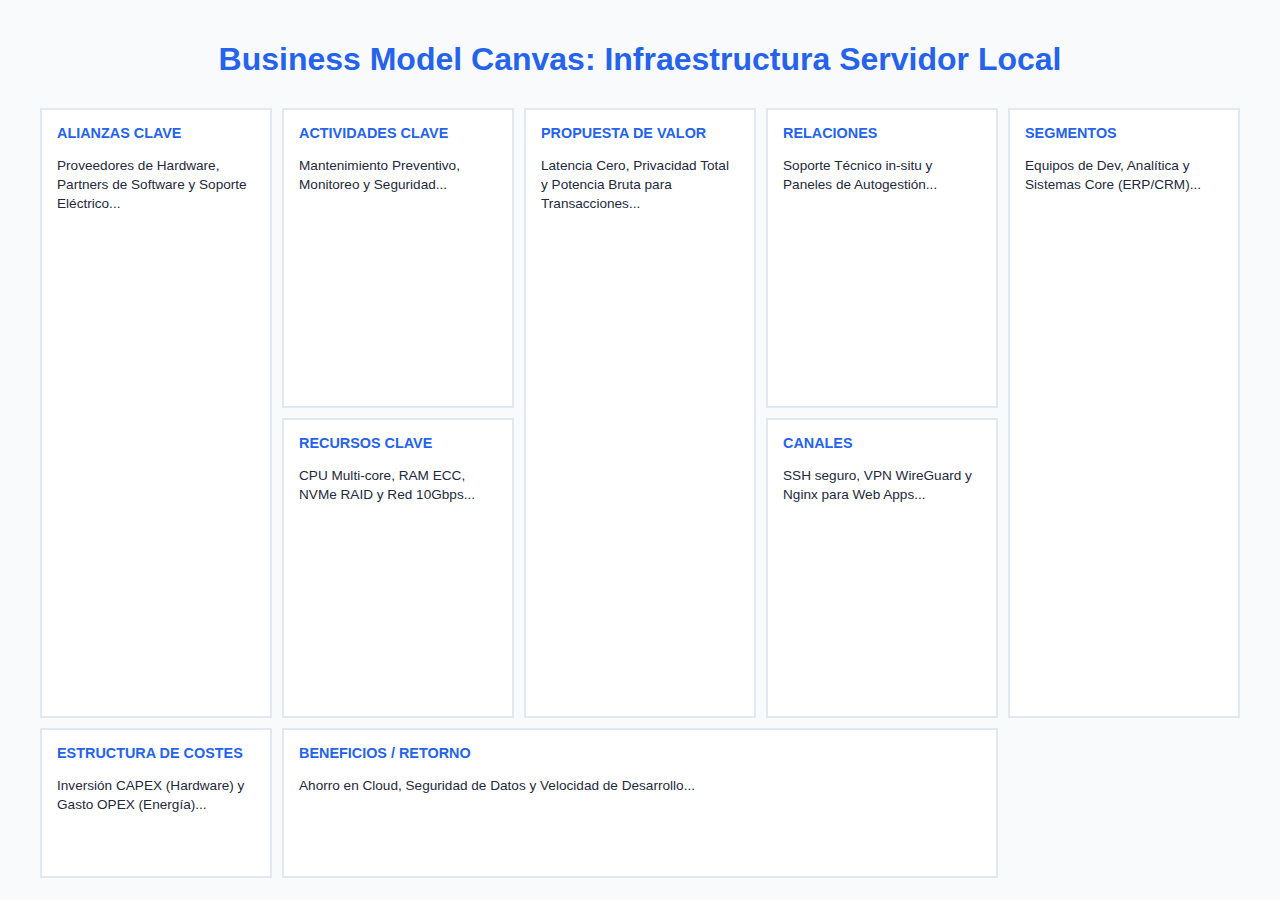
<file: bmc/inventario/index.html>
<!DOCTYPE html>
<html lang="es">
<head>
    <meta charset="UTF-8">
    <meta name="viewport" content="width=device-width, initial-scale=1.0">
    <title>Business Model Canvas - Servidor Local</title>
    <link href="https://fonts.googleapis.com" rel="stylesheet">
    <style>
        :root {
            --primary: #2563eb;
            --bg: #f8fafc;
            --card-bg: #ffffff;
            --border: #e2e8f0;
            --text: #1e293b;
        }

        body {
            font-family: 'Inter', sans-serif;
            background-color: var(--bg);
            color: var(--text);
            margin: 0;
            padding: 20px;
        }

        h1 { text-align: center; font-weight: 800; color: var(--primary); margin-bottom: 30px; }

        /* Estructura del Canvas */
        .canvas-container {
            display: grid;
            grid-template-columns: repeat(5, 1fr);
            grid-template-rows: repeat(2, 300px) 150px;
            gap: 10px;
            max-width: 1200px;
            margin: 0 auto;
        }

        .block {
            background: var(--card-bg);
            border: 2px solid var(--border);
            padding: 15px;
            cursor: pointer;
            transition: all 0.3s ease;
            position: relative;
            overflow: hidden;
        }

        .block:hover {
            border-color: var(--primary);
            box-shadow: 0 10px 15px -3px rgba(0, 0, 0, 0.1);
            transform: translateY(-2px);
        }

        .block h3 { margin-top: 0; font-size: 0.9rem; color: var(--primary); text-transform: uppercase; }
        .block p { font-size: 0.85rem; line-height: 1.4; }

        /* Posicionamiento específico del Canvas */
        .alianzas { grid-row: span 2; }
        .actividades { grid-row: span 1; }
        .recursos { grid-row: span 1; }
        .propuesta { grid-row: span 2; }
        .relaciones { grid-row: span 1; }
        .canales { grid-row: span 1; }
        .segmentos { grid-row: span 2; }
        .costes { grid-column: span 2.5; }
        .beneficios { grid-column: span 3; }

        /* Estilos del Modal (Ventana Emergente) */
        .modal {
            display: none;
            position: fixed;
            z-index: 1000;
            left: 0; top: 0; width: 100%; height: 100%;
            background-color: rgba(0,0,0,0.5);
            backdrop-filter: blur(4px);
        }

        .modal-content {
            background-color: white;
            margin: 10% auto;
            padding: 30px;
            width: 50%;
            border-radius: 12px;
            box-shadow: 0 25px 50px -12px rgba(0,0,0,0.25);
            position: relative;
        }

        .close {
            position: absolute;
            right: 20px; top: 15px;
            font-size: 28px; font-weight: bold; cursor: pointer;
        }

        @media (max-width: 900px) {
            .canvas-container { display: block; }
            .block { margin-bottom: 10px; height: auto !important; }
            .modal-content { width: 80%; }
        }
    </style>
</head>
<body>

    <h1>Business Model Canvas: Infraestructura Servidor Local</h1>

    <div class="canvas-container">
        <!-- Fila Superior -->
        <div class="block alianzas" onclick="openModal('alianzas')">
            <h3>Alianzas Clave</h3>
            <p>Proveedores de Hardware, Partners de Software y Soporte Eléctrico...</p>
        </div>

        <div class="block actividades" onclick="openModal('actividades')">
            <h3>Actividades Clave</h3>
            <p>Mantenimiento Preventivo, Monitoreo y Seguridad...</p>
        </div>

        <div class="block propuesta" onclick="openModal('propuesta')">
            <h3>Propuesta de Valor</h3>
            <p>Latencia Cero, Privacidad Total y Potencia Bruta para Transacciones...</p>
        </div>

        <div class="block relaciones" onclick="openModal('relaciones')">
            <h3>Relaciones</h3>
            <p>Soporte Técnico in-situ y Paneles de Autogestión...</p>
        </div>

        <div class="block segmentos" onclick="openModal('segmentos')">
            <h3>Segmentos</h3>
            <p>Equipos de Dev, Analítica y Sistemas Core (ERP/CRM)...</p>
        </div>

        <!-- Fila Media -->
        <div class="block recursos" onclick="openModal('recursos')">
            <h3>Recursos Clave</h3>
            <p>CPU Multi-core, RAM ECC, NVMe RAID y Red 10Gbps...</p>
        </div>

        <div class="block canales" onclick="openModal('canales')">
            <h3>Canales</h3>
            <p>SSH seguro, VPN WireGuard y Nginx para Web Apps...</p>
        </div>

        <!-- Fila Inferior (Estructura Económica) -->
        <div class="block costes" onclick="openModal('costes')">
            <h3>Estructura de Costes</h3>
            <p>Inversión CAPEX (Hardware) y Gasto OPEX (Energía)...</p>
        </div>

        <div class="block beneficios" onclick="openModal('beneficios')">
            <h3>Beneficios / Retorno</h3>
            <p>Ahorro en Cloud, Seguridad de Datos y Velocidad de Desarrollo...</p>
        </div>
    </div>

    <!-- Modales -->
    <div id="infoModal" class="modal">
        <div class="modal-content">
            <span class="close" onclick="closeModal()">&times;</span>
            <h2 id="modalTitle" style="color: var(--primary);"></h2>
            <div id="modalBody"></div>
        </div>
    </div>

    <script>
        const content = {
            alianzas: "<ul><li><b>Hardware:</b> Dell (PowerEdge), HPE (ProLiant).</li><li><b>Software:</b> Canonical, Red Hat, Docker.</li><li><b>Infraestructura:</b> Proveedores de UPS para redundancia eléctrica.</li></ul>",
            actividades: "<ul><li>Actualización de firmware y kernel Linux.</li><li>Supervisión de IOPS y latencia de bases de datos.</li><li>Backups locales e inmutables.</li></ul>",
            propuesta: "<ul><li>Acceso inmediato sin latencia de internet.</li><li>Control físico absoluto del hardware y los datos.</li><li>Capacidad de escalar RAM y almacenamiento sin cuotas mensuales.</li></ul>",
            relaciones: "<ul><li>Asistencia técnica directa.</li><li>Dashboards de rendimiento (Grafana/Prometheus).</li><li>Soberanía sobre las políticas de seguridad.</li></ul>",
            segmentos: "<ul><li>Desarrolladores internos que requieren entornos de staging pesados.</li><li>Analistas de datos procesando volúmenes sensibles.</li><li>Aplicaciones empresariales críticas (SAP, CRM local).</li></ul>",
            recursos: "<ul><li><b>CPU:</b> AMD EPYC o Xeon 16+ Cores.</li><li><b>RAM:</b> 128GB ECC DDR4/5.</li><li><b>Almacenamiento:</b> RAID 10 de NVMe para evitar cuellos de botella.</li></ul>",
            canales: "<ul><li>Red Local (Gigabit/10G).</li><li>VPN Segura para acceso externo.</li><li>Puertos específicos gestionados por Nginx.</li></ul>",
            costes: "<ul><li>Compra de servidor: $3,000 - $8,000.</li><li>Energía: ~150W-400W constantes.</li><li>Administración de sistemas (SysAdmin).</li></ul>",
            beneficios: "<ul><li>Eliminación de facturas de transferencia de datos en la nube.</li><li>Alta disponibilidad local.</li><li>Cumplimiento de normativas de protección de datos (GDPR/Local).</li></ul>"
        };

        function openModal(id) {
            document.getElementById('modalTitle').innerText = id.toUpperCase();
            document.getElementById('modalBody').innerHTML = content[id];
            document.getElementById('infoModal').style.display = "block";
        }

        function closeModal() {
            document.getElementById('infoModal').style.display = "none";
        }

        window.onclick = function(event) {
            if (event.target == document.getElementById('infoModal')) closeModal();
        }
    </script>
</body>
</html>
</file>
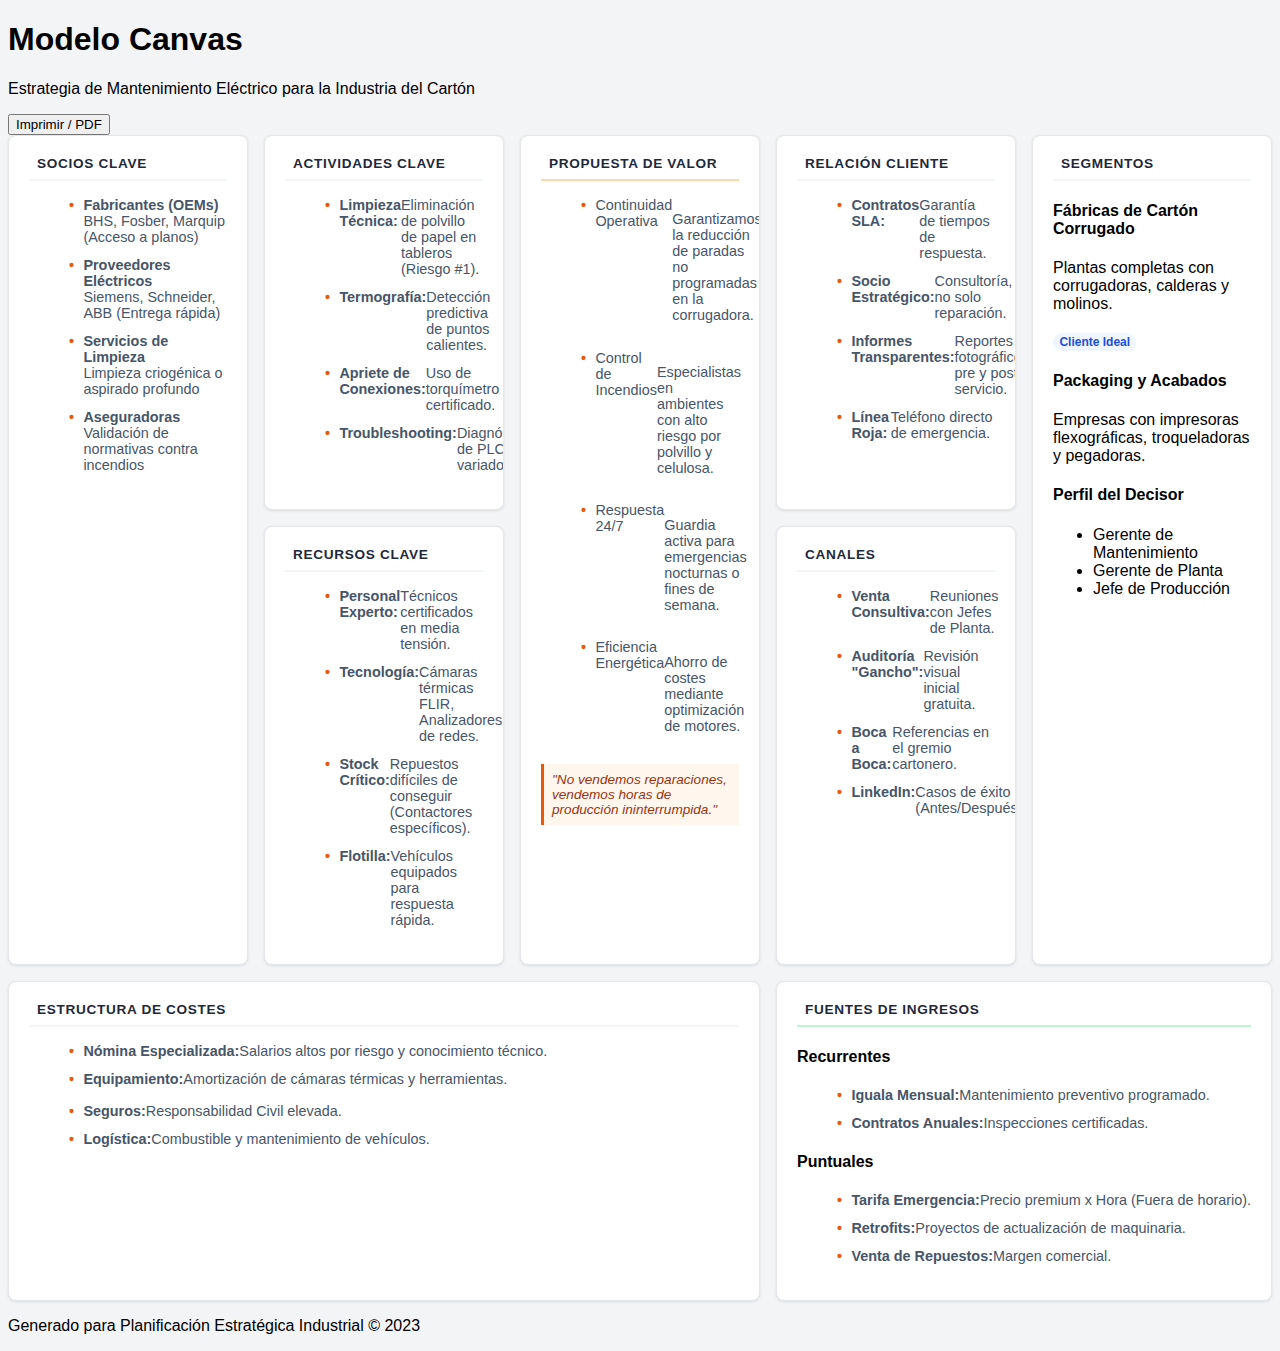
<file: bmc/mel/index.html>
<!DOCTYPE html>
<html lang="es">
<head>
    <meta charset="UTF-8">
    <meta name="viewport" content="width=device-width, initial-scale=1.0">
    <title>Business Model Canvas - Mantenimiento Eléctrico Industrial</title>
    <!-- Tailwind CSS -->
    <script src="https://cdn.tailwindcss.com"></script>
    <!-- Font Awesome for Icons -->
    <link rel="stylesheet" href="https://cdnjs.cloudflare.com/ajax/libs/font-awesome/6.4.0/css/all.min.css">
    <!-- Google Fonts -->
    <link href="https://fonts.googleapis.com/css2?family=Inter:wght@300;400;600;700&display=swap" rel="stylesheet">
    
    <style>
        body {
            font-family: 'Inter', sans-serif;
            background-color: #f3f4f6;
        }

        /* Canvas Grid Layout for Desktop */
        @media (min-width: 1024px) {
            .canvas-grid {
                display: grid;
                grid-template-columns: repeat(5, 1fr);
                grid-template-rows: repeat(3, min-content);
                gap: 1rem;
                /* Standard Business Model Canvas Structure */
                grid-template-areas:
                    "kp ka vp cr cs"
                    "kp kr vp ch cs"
                    "co co co re re";
            }
            
            /* Assigning Grid Areas */
            .area-kp { grid-area: kp; }
            .area-ka { grid-area: ka; }
            .area-kr { grid-area: kr; }
            .area-vp { grid-area: vp; }
            .area-cr { grid-area: cr; }
            .area-ch { grid-area: ch; }
            .area-cs { grid-area: cs; }
            .area-co { grid-area: co; }
            .area-re { grid-area: re; }

            /* Height adjustments for visuals */
            .tall-cell {
                min-height: 500px;
            }
        }

        /* Card Styling */
        .canvas-card {
            background: white;
            border: 1px solid #e5e7eb;
            border-radius: 0.5rem;
            padding: 1.25rem;
            box-shadow: 0 1px 3px 0 rgba(0, 0, 0, 0.1);
            transition: all 0.3s ease;
            position: relative;
            overflow: hidden;
        }

        .canvas-card:hover {
            box-shadow: 0 10px 15px -3px rgba(0, 0, 0, 0.1);
            transform: translateY(-2px);
            border-color: #cbd5e1;
        }

        .card-header {
            display: flex;
            align-items: center;
            margin-bottom: 1rem;
            color: #1e293b;
            font-weight: 700;
            font-size: 0.85rem;
            text-transform: uppercase;
            letter-spacing: 0.05em;
            border-bottom: 2px solid #f1f5f9;
            padding-bottom: 0.5rem;
        }

        .card-icon {
            margin-right: 0.5rem;
            color: #ea580c; /* Industrial Orange */
            font-size: 1.1rem;
        }

        /* List Items */
        .item-list li {
            margin-bottom: 0.75rem;
            font-size: 0.9rem;
            color: #475569;
            display: flex;
            align-items: start;
        }

        .item-list li::before {
            content: "•";
            color: #ea580c;
            font-weight: bold;
            display: inline-block;
            width: 1em;
            flex-shrink: 0;
        }

        .tag {
            display: inline-block;
            background-color: #eff6ff;
            color: #1d4ed8;
            font-size: 0.75rem;
            padding: 0.1rem 0.4rem;
            border-radius: 9999px;
            font-weight: 600;
            margin-top: 0.25rem;
        }

        .highlight-text {
            background-color: #fff7ed;
            border-left: 3px solid #ea580c;
            padding: 0.5rem;
            margin-top: 0.5rem;
            font-size: 0.85rem;
            color: #9a3412;
            font-style: italic;
        }

        /* Print Optimization */
        @media print {
            body { background: white; -webkit-print-color-adjust: exact; }
            .no-print { display: none; }
            .canvas-card { border: 2px solid #000; box-shadow: none; break-inside: avoid; }
            .canvas-grid { gap: 0.5rem; }
            .tall-cell { min-height: auto; }
        }
    </style>
</head>
<body class="p-4 md:p-8">

    <!-- Header Section -->
    <div class="max-w-7xl mx-auto mb-8 flex flex-col md:flex-row justify-between items-start md:items-center">
        <div>
            <h1 class="text-3xl font-bold text-slate-800">
                <i class="fa-solid fa-bolt text-orange-600 mr-2"></i>Modelo Canvas
            </h1>
            <p class="text-slate-500 mt-1">Estrategia de Mantenimiento Eléctrico para la Industria del Cartón</p>
        </div>
        <div class="mt-4 md:mt-0 space-x-2 no-print">
            <button onclick="window.print()" class="bg-slate-800 hover:bg-slate-700 text-white px-4 py-2 rounded-lg shadow transition flex items-center gap-2">
                <i class="fa-solid fa-print"></i> Imprimir / PDF
            </button>
        </div>
    </div>

    <!-- Canvas Grid -->
    <div class="max-w-7xl mx-auto canvas-grid space-y-4 lg:space-y-0">

        <!-- 1. Key Partners (Socios Clave) -->
        <div class="canvas-card area-kp tall-cell">
            <div class="card-header">
                <i class="fa-solid fa-handshake card-icon"></i> Socios Clave
            </div>
            <ul class="item-list">
                <li>
                    <div>
                        <strong>Fabricantes (OEMs)</strong>
                        <br><span class="text-xs text-slate-500">BHS, Fosber, Marquip (Acceso a planos)</span>
                    </div>
                </li>
                <li>
                    <div>
                        <strong>Proveedores Eléctricos</strong>
                        <br><span class="text-xs text-slate-500">Siemens, Schneider, ABB (Entrega rápida)</span>
                    </div>
                </li>
                <li>
                    <div>
                        <strong>Servicios de Limpieza</strong>
                        <br><span class="text-xs text-slate-500">Limpieza criogénica o aspirado profundo</span>
                    </div>
                </li>
                <li>
                    <div>
                        <strong>Aseguradoras</strong>
                        <br><span class="text-xs text-slate-500">Validación de normativas contra incendios</span>
                    </div>
                </li>
            </ul>
        </div>

        <!-- 2. Key Activities (Actividades Clave) -->
        <div class="canvas-card area-ka">
            <div class="card-header">
                <i class="fa-solid fa-gears card-icon"></i> Actividades Clave
            </div>
            <ul class="item-list">
                <li><strong>Limpieza Técnica:</strong> Eliminación de polvillo de papel en tableros (Riesgo #1).</li>
                <li><strong>Termografía:</strong> Detección predictiva de puntos calientes.</li>
                <li><strong>Apriete de Conexiones:</strong> Uso de torquímetro certificado.</li>
                <li><strong>Troubleshooting:</strong> Diagnóstico de PLCs y variadores.</li>
            </ul>
        </div>

        <!-- 3. Key Resources (Recursos Clave) -->
        <div class="canvas-card area-kr">
            <div class="card-header">
                <i class="fa-solid fa-toolbox card-icon"></i> Recursos Clave
            </div>
            <ul class="item-list">
                <li><strong>Personal Experto:</strong> Técnicos certificados en media tensión.</li>
                <li><strong>Tecnología:</strong> Cámaras térmicas FLIR, Analizadores de redes.</li>
                <li><strong>Stock Crítico:</strong> Repuestos difíciles de conseguir (Contactores específicos).</li>
                <li><strong>Flotilla:</strong> Vehículos equipados para respuesta rápida.</li>
            </ul>
        </div>

        <!-- 4. Value Propositions (Propuesta de Valor) -->
        <div class="canvas-card area-vp tall-cell bg-orange-50 border-orange-200">
            <div class="card-header text-orange-800" style="border-bottom-color: #fed7aa;">
                <i class="fa-solid fa-gift card-icon text-orange-700"></i> Propuesta de Valor
            </div>
            <ul class="item-list">
                <li>
                    <div class="font-bold text-slate-800">Continuidad Operativa</div>
                    <p class="text-sm mt-1 text-slate-600">Garantizamos la reducción de paradas no programadas en la corrugadora.</p>
                </li>
                <li>
                    <div class="font-bold text-slate-800">Control de Incendios</div>
                    <p class="text-sm mt-1 text-slate-600">Especialistas en ambientes con alto riesgo por polvillo y celulosa.</p>
                </li>
                <li>
                    <div class="font-bold text-slate-800">Respuesta 24/7</div>
                    <p class="text-sm mt-1 text-slate-600">Guardia activa para emergencias nocturnas o fines de semana.</p>
                </li>
                <li>
                    <div class="font-bold text-slate-800">Eficiencia Energética</div>
                    <p class="text-sm mt-1 text-slate-600">Ahorro de costes mediante optimización de motores.</p>
                </li>
            </ul>
            <div class="highlight-text rounded">
                "No vendemos reparaciones, vendemos horas de producción ininterrumpida."
            </div>
        </div>

        <!-- 5. Customer Relationships (Relación con Clientes) -->
        <div class="canvas-card area-cr">
            <div class="card-header">
                <i class="fa-solid fa-heart card-icon"></i> Relación Cliente
            </div>
            <ul class="item-list">
                <li><strong>Contratos SLA:</strong> Garantía de tiempos de respuesta.</li>
                <li><strong>Socio Estratégico:</strong> Consultoría, no solo reparación.</li>
                <li><strong>Informes Transparentes:</strong> Reportes fotográficos pre y post servicio.</li>
                <li><strong>Línea Roja:</strong> Teléfono directo de emergencia.</li>
            </ul>
        </div>

        <!-- 6. Channels (Canales) -->
        <div class="canvas-card area-ch">
            <div class="card-header">
                <i class="fa-solid fa-truck-fast card-icon"></i> Canales
            </div>
            <ul class="item-list">
                <li><strong>Venta Consultiva:</strong> Reuniones con Jefes de Planta.</li>
                <li><strong>Auditoría "Gancho":</strong> Revisión visual inicial gratuita.</li>
                <li><strong>Boca a Boca:</strong> Referencias en el gremio cartonero.</li>
                <li><strong>LinkedIn:</strong> Casos de éxito (Antes/Después).</li>
            </ul>
        </div>

        <!-- 7. Customer Segments (Segmentos de Clientes) -->
        <div class="canvas-card area-cs tall-cell">
            <div class="card-header">
                <i class="fa-solid fa-users card-icon"></i> Segmentos
            </div>
            <div class="space-y-4">
                <div class="p-3 bg-slate-50 rounded border border-slate-100">
                    <h4 class="font-bold text-slate-700">Fábricas de Cartón Corrugado</h4>
                    <p class="text-xs text-slate-500 mt-1">Plantas completas con corrugadoras, calderas y molinos.</p>
                    <span class="tag">Cliente Ideal</span>
                </div>
                
                <div class="p-3 bg-white rounded border border-slate-100">
                    <h4 class="font-bold text-slate-700">Packaging y Acabados</h4>
                    <p class="text-xs text-slate-500 mt-1">Empresas con impresoras flexográficas, troqueladoras y pegadoras.</p>
                </div>

                <div class="p-3 bg-white rounded border border-slate-100">
                    <h4 class="font-bold text-slate-700">Perfil del Decisor</h4>
                    <ul class="text-xs text-slate-500 mt-2 ml-4 list-disc">
                        <li>Gerente de Mantenimiento</li>
                        <li>Gerente de Planta</li>
                        <li>Jefe de Producción</li>
                    </ul>
                </div>
            </div>
        </div>

        <!-- 8. Cost Structure (Estructura de Costes) -->
        <div class="canvas-card area-co">
            <div class="card-header">
                <i class="fa-solid fa-file-invoice-dollar card-icon"></i> Estructura de Costes
            </div>
            <div class="grid grid-cols-1 md:grid-cols-2 gap-4">
                <ul class="item-list">
                    <li><strong>Nómina Especializada:</strong> Salarios altos por riesgo y conocimiento técnico.</li>
                    <li><strong>Equipamiento:</strong> Amortización de cámaras térmicas y herramientas.</li>
                </ul>
                <ul class="item-list">
                    <li><strong>Seguros:</strong> Responsabilidad Civil elevada.</li>
                    <li><strong>Logística:</strong> Combustible y mantenimiento de vehículos.</li>
                </ul>
            </div>
        </div>

        <!-- 9. Revenue Streams (Fuentes de Ingresos) -->
        <div class="canvas-card area-re bg-green-50 border-green-200">
            <div class="card-header text-green-800" style="border-bottom-color: #bbf7d0;">
                <i class="fa-solid fa-cash-register card-icon text-green-700"></i> Fuentes de Ingresos
            </div>
            <div class="grid grid-cols-1 md:grid-cols-2 gap-4">
                <div>
                    <h4 class="font-bold text-green-900 text-sm mb-2">Recurrentes</h4>
                    <ul class="item-list">
                        <li><strong>Iguala Mensual:</strong> Mantenimiento preventivo programado.</li>
                        <li><strong>Contratos Anuales:</strong> Inspecciones certificadas.</li>
                    </ul>
                </div>
                <div>
                    <h4 class="font-bold text-green-900 text-sm mb-2">Puntuales</h4>
                    <ul class="item-list">
                        <li><strong>Tarifa Emergencia:</strong> Precio premium x Hora (Fuera de horario).</li>
                        <li><strong>Retrofits:</strong> Proyectos de actualización de maquinaria.</li>
                        <li><strong>Venta de Repuestos:</strong> Margen comercial.</li>
                    </ul>
                </div>
            </div>
        </div>

    </div>

    <!-- Footer Info -->
    <div class="max-w-7xl mx-auto mt-8 text-center text-slate-400 text-sm pb-8">
        <p>Generado para Planificación Estratégica Industrial &copy; 2023</p>
    </div>

</body>
</html>
</file>
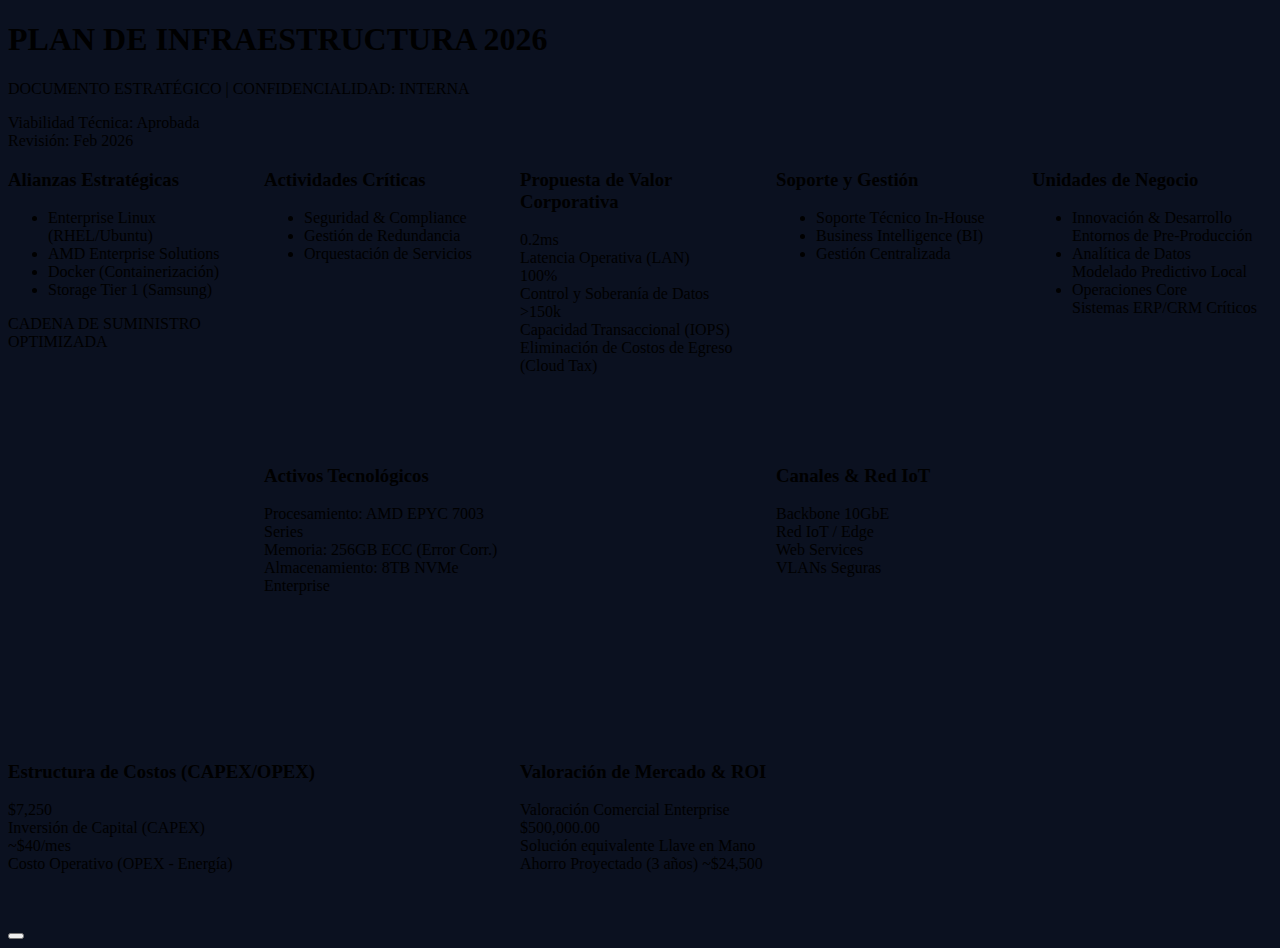
<file: bmc/servidor/index.html>
<!DOCTYPE html>
<html lang="es" class="dark">
<head>
    <meta charset="UTF-8">
    <meta name="viewport" content="width=device-width, initial-scale=1.0">
    <title>Plan Estratégico de Infraestructura IT | 2026</title>
    <!-- Tailwind CSS -->
    <script src="https://cdn.tailwindcss.com"></script>
    <!-- FontAwesome -->
    <link rel="stylesheet" href="https://cdnjs.cloudflare.com/ajax/libs/font-awesome/6.4.0/css/all.min.css">
    <!-- Google Fonts -->
    <link href="https://fonts.googleapis.com/css2?family=JetBrains+Mono:wght@400;700&family=Inter:wght@300;400;600;800&display=swap" rel="stylesheet">
    
    <script>
        tailwind.config = {
            darkMode: 'class',
            theme: {
                extend: {
                    fontFamily: {
                        sans: ['Inter', 'sans-serif'],
                        mono: ['JetBrains Mono', 'monospace'],
                    },
                    colors: {
                        cyber: {
                            900: '#0f172a', // Fondo principal
                            800: '#1e293b', // Tarjetas
                            700: '#334155', // Bordes
                            accent: '#3b82f6', // Azul eléctrico
                            success: '#10b981', // Verde éxito
                            danger: '#ef4444', // Rojo alerta
                        }
                    }
                }
            }
        }
    </script>
    <style>
        body { background-color: #0b1120; }
        .grid-canvas {
            display: grid;
            grid-template-columns: repeat(5, 1fr);
            grid-template-rows: repeat(2, minmax(280px, auto)) minmax(180px, auto);
            gap: 1rem;
            max-width: 1600px;
            margin: 0 auto;
        }
        
        /* Posicionamiento Canvas Standard */
        .area-partners { grid-row: span 2; }
        .area-activities { grid-column: 2; grid-row: 1; }
        .area-resources { grid-column: 2; grid-row: 2; }
        .area-value { grid-column: 3; grid-row: span 2; }
        .area-relationships { grid-column: 4; grid-row: 1; }
        .area-channels { grid-column: 4; grid-row: 2; }
        .area-segments { grid-column: 5; grid-row: span 2; }
        .area-cost { grid-column: span 2; grid-row: 3; }
        .area-revenue { grid-column: span 3; grid-row: 3; }

        /* Efectos */
        .card-hover { transition: all 0.3s cubic-bezier(0.4, 0, 0.2, 1); }
        .card-hover:hover { 
            transform: translateY(-4px); 
            box-shadow: 0 0 20px rgba(59, 130, 246, 0.15);
            border-color: #3b82f6;
        }
        
        /* Scrollbar */
        ::-webkit-scrollbar { width: 8px; }
        ::-webkit-scrollbar-track { background: #0f172a; }
        ::-webkit-scrollbar-thumb { background: #334155; border-radius: 4px; }
        ::-webkit-scrollbar-thumb:hover { background: #475569; }

        /* Mobile */
        @media (max-width: 1024px) {
            .grid-canvas { display: flex; flex-direction: column; }
            .area-partners, .area-value, .area-segments { min-height: 200px; }
        }
    </style>
</head>
<body class="text-slate-300 font-sans p-4 md:p-8">

    <!-- Header -->
    <header class="max-w-[1600px] mx-auto mb-8 flex justify-between items-end border-b border-slate-700 pb-4">
        <div>
            <div class="flex items-center gap-3 mb-2">
                <i class="fa-solid fa-layer-group text-3xl text-blue-500"></i>
                <h1 class="text-3xl md:text-4xl font-extrabold text-white tracking-tight">PLAN DE INFRAESTRUCTURA <span class="text-blue-500">2026</span></h1>
            </div>
            <p class="text-slate-400 font-sans text-sm tracking-wide">DOCUMENTO ESTRATÉGICO | CONFIDENCIALIDAD: INTERNA</p>
        </div>
        <div class="text-right hidden md:block">
            <div class="text-xs font-bold text-emerald-400 border border-emerald-900 bg-emerald-900/20 px-3 py-1 rounded uppercase tracking-wider">
                Viabilidad Técnica: Aprobada
            </div>
            <div class="text-xs text-slate-500 mt-1">Revisión: Feb 2026</div>
        </div>
    </header>

    <!-- Canvas Grid -->
    <div class="grid-canvas">
        
        <!-- 1. Key Partners -->
        <div class="area-partners bg-slate-800 border border-slate-700 rounded-xl p-6 card-hover cursor-pointer relative overflow-hidden group" onclick="openModal('partners')">
            <div class="absolute top-0 right-0 p-4 opacity-10 group-hover:opacity-20 transition-opacity">
                <i class="fa-solid fa-handshake text-6xl"></i>
            </div>
            <h3 class="text-blue-400 font-bold uppercase tracking-wider text-sm mb-4">Alianzas Estratégicas</h3>
            <ul class="space-y-3 text-sm">
                <li class="flex items-center gap-2"><i class="fa-brands fa-linux text-yellow-500"></i> Enterprise Linux (RHEL/Ubuntu)</li>
                <li class="flex items-center gap-2"><i class="fa-solid fa-microchip text-red-500"></i> AMD Enterprise Solutions</li>
                <li class="flex items-center gap-2"><i class="fa-solid fa-box text-blue-300"></i> Docker (Containerización)</li>
                <li class="flex items-center gap-2"><i class="fa-solid fa-hard-drive text-gray-400"></i> Storage Tier 1 (Samsung)</li>
            </ul>
            <div class="mt-6 pt-4 border-t border-slate-700">
                <span class="text-xs font-bold text-emerald-400 bg-emerald-900/30 px-2 py-1 rounded">CADENA DE SUMINISTRO OPTIMIZADA</span>
            </div>
        </div>

        <!-- 2. Key Activities -->
        <div class="area-activities bg-slate-800 border border-slate-700 rounded-xl p-5 card-hover cursor-pointer group" onclick="openModal('activities')">
            <h3 class="text-blue-400 font-bold uppercase tracking-wider text-sm mb-3">Actividades Críticas</h3>
            <ul class="space-y-2 text-xs md:text-sm">
                <li><i class="fa-solid fa-shield-halved text-emerald-500 mr-2"></i>Seguridad & Compliance</li>
                <li><i class="fa-solid fa-rotate text-blue-500 mr-2"></i>Gestión de Redundancia</li>
                <li><i class="fa-brands fa-docker text-blue-400 mr-2"></i>Orquestación de Servicios</li>
            </ul>
        </div>

        <!-- 3. Key Resources -->
        <div class="area-resources bg-slate-800 border border-slate-700 rounded-xl p-5 card-hover cursor-pointer group relative overflow-hidden" onclick="openModal('resources')">
            <div class="absolute -right-4 -bottom-4 opacity-10">
                <i class="fa-solid fa-memory text-8xl"></i>
            </div>
            <h3 class="text-blue-400 font-bold uppercase tracking-wider text-sm mb-3">Activos Tecnológicos</h3>
            <div class="font-mono text-xs space-y-2 text-slate-300">
                <div class="flex justify-between border-b border-slate-700 pb-1">
                    <span class="font-sans">Procesamiento:</span> <span class="text-white">AMD EPYC 7003 Series</span>
                </div>
                <div class="flex justify-between border-b border-slate-700 pb-1">
                    <span class="font-sans">Memoria:</span> <span class="text-white">256GB ECC (Error Corr.)</span>
                </div>
                <div class="flex justify-between">
                    <span class="font-sans">Almacenamiento:</span> <span class="text-white">8TB NVMe Enterprise</span>
                </div>
            </div>
        </div>

        <!-- 4. Value Proposition -->
        <div class="area-value bg-slate-800 border border-slate-700 rounded-xl p-6 card-hover cursor-pointer relative group" onclick="openModal('value')">
            <div class="absolute top-0 right-0 w-full h-1 bg-gradient-to-r from-blue-500 to-purple-500"></div>
            <div class="absolute top-10 right-10 opacity-5 group-hover:opacity-10 transition-opacity">
                <i class="fa-solid fa-briefcase text-9xl"></i>
            </div>
            <h3 class="text-blue-400 font-bold uppercase tracking-wider text-sm mb-6 text-center">Propuesta de Valor Corporativa</h3>
            
            <div class="space-y-6 text-center">
                <div>
                    <div class="text-3xl font-black text-white">0.2ms</div>
                    <div class="text-xs text-slate-400 uppercase tracking-widest">Latencia Operativa (LAN)</div>
                </div>
                <div>
                    <div class="text-3xl font-black text-white">100%</div>
                    <div class="text-xs text-slate-400 uppercase tracking-widest">Control y Soberanía de Datos</div>
                </div>
                <div>
                    <div class="text-3xl font-black text-white">>150k</div>
                    <div class="text-xs text-slate-400 uppercase tracking-widest">Capacidad Transaccional (IOPS)</div>
                </div>
            </div>
            <div class="mt-8 text-center">
                <span class="inline-block bg-blue-600/20 text-blue-300 text-xs px-3 py-1 rounded-full border border-blue-500/30 font-semibold">Eliminación de Costos de Egreso (Cloud Tax)</span>
            </div>
        </div>

        <!-- 5. Customer Relationships -->
        <div class="area-relationships bg-slate-800 border border-slate-700 rounded-xl p-5 card-hover cursor-pointer" onclick="openModal('relationships')">
            <h3 class="text-blue-400 font-bold uppercase tracking-wider text-sm mb-3">Soporte y Gestión</h3>
            <ul class="space-y-2 text-sm">
                <li><i class="fa-solid fa-headset mr-2 text-slate-500"></i>Soporte Técnico In-House</li>
                <li><i class="fa-solid fa-chart-pie mr-2 text-purple-400"></i>Business Intelligence (BI)</li>
                <li><i class="fa-solid fa-server mr-2 text-orange-400"></i>Gestión Centralizada</li>
            </ul>
        </div>

        <!-- 6. Channels -->
        <div class="area-channels bg-slate-800 border border-slate-700 rounded-xl p-5 card-hover cursor-pointer" onclick="openModal('channels')">
            <h3 class="text-blue-400 font-bold uppercase tracking-wider text-sm mb-3">Canales & Red IoT</h3>
            <div class="grid grid-cols-2 gap-2 text-center text-xs">
                <div class="bg-slate-900 p-2 rounded border border-slate-600">
                    <i class="fa-solid fa-network-wired block mb-1 text-lg"></i> Backbone 10GbE
                </div>
                <div class="bg-slate-900 p-2 rounded border border-slate-600">
                    <i class="fa-solid fa-wifi block mb-1 text-lg text-emerald-400"></i> Red IoT / Edge
                </div>
                <div class="bg-slate-900 p-2 rounded border border-slate-600">
                    <i class="fa-solid fa-globe block mb-1 text-lg"></i> Web Services
                </div>
                <div class="bg-slate-900 p-2 rounded border border-slate-600">
                    <i class="fa-solid fa-shield-halved block mb-1 text-lg"></i> VLANs Seguras
                </div>
            </div>
        </div>

        <!-- 7. Segments -->
        <div class="area-segments bg-slate-800 border border-slate-700 rounded-xl p-6 card-hover cursor-pointer relative overflow-hidden group" onclick="openModal('segments')">
            <div class="absolute -right-6 top-1/2 transform -translate-y-1/2 opacity-10">
                <i class="fa-solid fa-building-user text-8xl"></i>
            </div>
            <h3 class="text-blue-400 font-bold uppercase tracking-wider text-sm mb-4">Unidades de Negocio</h3>
            <ul class="space-y-4">
                <li class="bg-slate-900/50 p-3 rounded-lg border-l-4 border-purple-500">
                    <div class="font-bold text-white text-sm">Innovación & Desarrollo</div>
                    <div class="text-xs text-slate-400">Entornos de Pre-Producción</div>
                </li>
                <li class="bg-slate-900/50 p-3 rounded-lg border-l-4 border-yellow-500">
                    <div class="font-bold text-white text-sm">Analítica de Datos</div>
                    <div class="text-xs text-slate-400">Modelado Predictivo Local</div>
                </li>
                <li class="bg-slate-900/50 p-3 rounded-lg border-l-4 border-blue-500">
                    <div class="font-bold text-white text-sm">Operaciones Core</div>
                    <div class="text-xs text-slate-400">Sistemas ERP/CRM Críticos</div>
                </li>
            </ul>
        </div>

        <!-- 8. Cost Structure -->
        <div class="area-cost bg-slate-800 border border-slate-700 rounded-xl p-6 card-hover cursor-pointer relative" onclick="openModal('cost')">
            <h3 class="text-red-400 font-bold uppercase tracking-wider text-sm mb-2"><i class="fa-solid fa-file-invoice-dollar mr-2"></i>Estructura de Costos (CAPEX/OPEX)</h3>
            <div class="flex items-end justify-between mt-4">
                <div>
                    <div class="text-3xl font-mono font-bold text-white">$7,250</div>
                    <div class="text-xs text-slate-400">Inversión de Capital (CAPEX)</div>
                </div>
                <div class="text-right">
                    <div class="text-sm font-mono text-red-300">~$40/mes</div>
                    <div class="text-xs text-slate-400">Costo Operativo (OPEX - Energía)</div>
                </div>
            </div>
            <div class="w-full bg-slate-700 h-1 mt-4 rounded-full overflow-hidden">
                <div class="bg-red-500 h-1 w-3/4"></div>
            </div>
        </div>

        <!-- 9. Revenue/Benefits -->
        <div class="area-revenue bg-slate-800 border border-slate-700 rounded-xl p-6 card-hover cursor-pointer relative overflow-hidden group" onclick="openModal('revenue')">
            <div class="absolute top-0 right-0 p-2 opacity-10 group-hover:opacity-20 transition-opacity">
                <i class="fa-solid fa-sack-dollar text-7xl text-emerald-500"></i>
            </div>
            <h3 class="text-emerald-400 font-bold uppercase tracking-wider text-sm mb-2"><i class="fa-solid fa-chart-line mr-2"></i>Valoración de Mercado & ROI</h3>
            <div class="mt-4">
                <div class="text-xs text-slate-400 uppercase tracking-widest mb-1">Valoración Comercial Enterprise</div>
                <div class="text-3xl font-black text-white">$500,000.00</div>
                <div class="text-[10px] text-emerald-400 mt-1">Solución equivalente Llave en Mano</div>
            </div>
            <div class="mt-4 bg-slate-900/50 p-2 rounded border border-emerald-900/30">
                 <div class="flex justify-between text-xs mb-1">
                    <span>Ahorro Proyectado (3 años)</span>
                    <span class="text-emerald-400 font-bold">~$24,500</span>
                </div>
                <div class="w-full bg-slate-700 rounded-full h-1.5">
                    <div class="bg-emerald-500 h-1.5 rounded-full w-[85%]"></div>
                </div>
            </div>
        </div>
    </div>

    <!-- Modal Overlay -->
    <div id="modalOverlay" class="fixed inset-0 bg-black/80 backdrop-blur-sm hidden z-50 flex items-center justify-center p-4 opacity-0 transition-opacity duration-300">
        <!-- Modal Content -->
        <div class="bg-slate-900 border border-slate-600 rounded-2xl w-full max-w-4xl max-h-[90vh] overflow-y-auto shadow-2xl relative transform scale-95 transition-transform duration-300" id="modalContent">
            
            <button onclick="closeModal()" class="absolute top-4 right-4 text-slate-400 hover:text-white z-10 bg-slate-800 rounded-full p-2 w-10 h-10 flex items-center justify-center transition-colors">
                <i class="fa-solid fa-xmark text-xl"></i>
            </button>

            <!-- Dynamic Content Injected Here -->
            <div id="modalBody" class="p-0"></div>
        </div>
    </div>

    <script>
        // Base de Datos del Proyecto (Data Flooding) - TONO GERENCIAL
        const db = {
            partners: {
                title: "Proveedores y Alianzas Corporativas",
                icon: "fa-handshake",
                color: "text-blue-400",
                img: "https://images.unsplash.com/photo-1558494949-ef526b0042a0?auto=format&fit=crop&q=80&w=800",
                html: `
                    <div class="grid md:grid-cols-2 gap-8">
                        <div>
                            <h4 class="text-white font-bold mb-4 border-b border-slate-700 pb-2">Infraestructura Hardware Enterprise</h4>
                            <ul class="space-y-4">
                                <li class="bg-slate-800 p-3 rounded border border-slate-700">
                                    <div class="flex justify-between items-center mb-1">
                                        <span class="font-bold text-white">Dell Technologies (Canal Outlet)</span>
                                        <span class="bg-green-900 text-green-300 text-xs px-2 py-0.5 rounded font-bold">ALTA RENTABILIDAD</span>
                                    </div>
                                    <p class="text-sm text-slate-400">Adquisición de activos certificados Tier-1 (R740xd/R750xs) para maximizar la vida útil y reducir la depreciación inicial.</p>
                                    <a href="https://www.dell.com/en-us/dfh/shop/dell-refurbished/cp/outlet" target="_blank" class="text-blue-400 text-xs hover:underline mt-2 inline-block">Consultar Inventario Corporativo &rarr;</a>
                                </li>
                                <li class="bg-slate-800 p-3 rounded border border-slate-700">
                                    <div class="font-bold text-white mb-1">ServerMonkey (Integrador Certificado)</div>
                                    <p class="text-sm text-slate-400">Soluciones a medida con garantías extendidas (SLA) de hasta 5 años, asegurando la continuidad del negocio.</p>
                                    <a href="https://www.servermonkey.com/" target="_blank" class="text-blue-400 text-xs hover:underline mt-2 inline-block">Ver Opciones de Configuración &rarr;</a>
                                </li>
                            </ul>
                        </div>
                        <div>
                            <h4 class="text-white font-bold mb-4 border-b border-slate-700 pb-2">Stack Tecnológico de Software</h4>
                            <table class="w-full text-sm text-left text-slate-400">
                                <thead class="text-xs uppercase bg-slate-800 text-slate-200">
                                    <tr><th class="p-2">Componente</th><th class="p-2">Estándar Seleccionado</th><th class="p-2">Impacto en Costos</th></tr>
                                </thead>
                                <tbody class="divide-y divide-slate-700">
                                    <tr><td class="p-2">Sistema Operativo</td><td class="p-2 text-white">Ubuntu Server 24.04 LTS</td><td class="p-2 text-green-400">Sin Licenciamiento</td></tr>
                                    <tr><td class="p-2">Virtualización</td><td class="p-2 text-white">Proxmox VE (Enterprise Ready)</td><td class="p-2 text-green-400">Open Source</td></tr>
                                    <tr><td class="p-2">Contenedores</td><td class="p-2 text-white">Docker Enterprise Engine</td><td class="p-2 text-green-400">Sin Costo</td></tr>
                                    <tr><td class="p-2">Base de Datos</td><td class="p-2 text-white">PostgreSQL 16</td><td class="p-2 text-green-400">Sin Licenciamiento (vs Oracle)</td></tr>
                                </tbody>
                            </table>
                        </div>
                    </div>
                `
            },
            resources: {
                title: "Especificaciones Técnicas del Activo",
                icon: "fa-microchip",
                color: "text-purple-400",
                img: "https://images.unsplash.com/photo-1591405351990-4726e331f141?auto=format&fit=crop&q=80&w=800",
                html: `
                    <div class="grid md:grid-cols-2 gap-6">
                        <div class="bg-slate-800 p-4 rounded-lg border border-slate-700">
                            <h4 class="text-purple-400 font-bold text-lg mb-4">Nodo de Computación (Compute Node)</h4>
                            <div class="space-y-4">
                                <div>
                                    <div class="text-xs text-slate-500 uppercase">Unidad de Procesamiento</div>
                                    <div class="text-white font-bold text-lg">AMD EPYC 7443P Enterprise</div>
                                    <div class="text-sm text-slate-400">24 Núcleos / 48 Hilos de Ejecución - Alto Rendimiento Multitarea</div>
                                    <div class="text-xs text-green-400 mt-1">Valor de Mercado: ~$900</div>
                                </div>
                                <div>
                                    <div class="text-xs text-slate-500 uppercase">Memoria de Sistema</div>
                                    <div class="text-white font-bold text-lg">256 GB DDR4 ECC</div>
                                    <div class="text-sm text-slate-400">Corrección de Errores Activa - Fiabilidad de Datos Críticos</div>
                                    <div class="text-xs text-green-400 mt-1">Valor de Mercado: ~$450</div>
                                </div>
                            </div>
                        </div>
                        <div class="bg-slate-800 p-4 rounded-lg border border-slate-700">
                            <h4 class="text-blue-400 font-bold text-lg mb-4">Sistema de Almacenamiento (Storage)</h4>
                            <div class="space-y-4">
                                <div>
                                    <div class="text-xs text-slate-500 uppercase">Nivel de Alto Rendimiento (Hot Tier)</div>
                                    <div class="text-white font-bold text-lg">4x Samsung PM9A3 1.92TB</div>
                                    <div class="text-sm text-slate-400">Configuración RAID 10 para máxima velocidad y redundancia.</div>
                                    <div class="text-xs text-blue-300 mt-1">Tasa de Transferencia: 6,000 MB/s</div>
                                </div>
                                <div>
                                    <div class="text-xs text-slate-500 uppercase">Respaldo y Archivo (Cold Tier)</div>
                                    <div class="text-white font-bold text-lg">2x HDD 12TB Enterprise Grade</div>
                                    <div class="text-sm text-slate-400">Almacenamiento masivo para retención de datos a largo plazo.</div>
                                </div>
                            </div>
                        </div>
                    </div>
                    <div class="mt-6 bg-slate-900 p-3 rounded border border-slate-700 flex justify-between items-center">
                        <span class="text-slate-400 text-sm">Eficiencia Energética Estimada:</span>
                        <span class="text-yellow-400 font-bold">350W - 450W (Operación Nominal)</span>
                    </div>
                `
            },
            cost: {
                title: "Desglose Financiero (CAPEX & OPEX)",
                icon: "fa-file-invoice-dollar",
                color: "text-red-400",
                img: "https://images.unsplash.com/photo-1554224155-8d04cb21cd6c?auto=format&fit=crop&q=80&w=800",
                html: `
                    <div class="overflow-x-auto">
                        <table class="w-full text-sm text-left text-slate-300">
                            <thead class="text-xs text-slate-100 uppercase bg-slate-700">
                                <tr>
                                    <th scope="col" class="px-6 py-3">Concepto de Inversión</th>
                                    <th scope="col" class="px-6 py-3">Especificación Técnica</th>
                                    <th scope="col" class="px-6 py-3 text-right">Presupuesto Est. (USD)</th>
                                </tr>
                            </thead>
                            <tbody class="divide-y divide-slate-700 bg-slate-800">
                                <tr>
                                    <td class="px-6 py-4 font-medium">Servidor Base (Chasis)</td>
                                    <td class="px-6 py-4">Dell R750xs / HP DL380 G10 (Incl. PSU Redundante)</td>
                                    <td class="px-6 py-4 text-right">$2,200</td>
                                </tr>
                                <tr>
                                    <td class="px-6 py-4 font-medium">Procesamiento (CPU)</td>
                                    <td class="px-6 py-4">1x AMD EPYC 7443P</td>
                                    <td class="px-6 py-4 text-right">$950</td>
                                </tr>
                                <tr>
                                    <td class="px-6 py-4 font-medium">Memoria (RAM)</td>
                                    <td class="px-6 py-4">256GB (8x32GB) DDR4 ECC Registered</td>
                                    <td class="px-6 py-4 text-right">$500</td>
                                </tr>
                                <tr>
                                    <td class="px-6 py-4 font-medium">Almacenamiento Primario</td>
                                    <td class="px-6 py-4">4x 1.92TB Enterprise NVMe U.2</td>
                                    <td class="px-6 py-4 text-right">$1,200</td>
                                </tr>
                                <tr>
                                    <td class="px-6 py-4 font-medium">Infraestructura de Red</td>
                                    <td class="px-6 py-4">Switching 10GbE + Cableado DAC Certificado</td>
                                    <td class="px-6 py-4 text-right">$600</td>
                                </tr>
                                <tr>
                                    <td class="px-6 py-4 font-medium">Continuidad Eléctrica</td>
                                    <td class="px-6 py-4">UPS 2200VA Doble Conversión (Protección Crítica)</td>
                                    <td class="px-6 py-4 text-right">$900</td>
                                </tr>
                                <tr>
                                    <td class="px-6 py-4 font-medium">Instalación Física</td>
                                    <td class="px-6 py-4">Rack 12U + Gestión Térmica</td>
                                    <td class="px-6 py-4 text-right">$500</td>
                                </tr>
                                <tr class="bg-slate-900 border-t-2 border-blue-500">
                                    <td class="px-6 py-4 font-bold text-white uppercase">Inversión Total Requerida</td>
                                    <td class="px-6 py-4"></td>
                                    <td class="px-6 py-4 text-right font-bold text-blue-400 text-lg">$6,850</td>
                                </tr>
                            </tbody>
                        </table>
                    </div>
                    <div class="mt-6 bg-blue-900/20 border border-blue-700/50 p-4 rounded text-sm text-blue-200">
                        <i class="fa-solid fa-circle-info mr-2"></i> <strong>Nota Financiera:</strong> Los costos reflejan valores de mercado optimizados mediante proveedores certificados de equipos reacondicionados. Una implementación equivalente con equipos nuevos tendría un costo aproximado de $18,000 USD, triplicando el periodo de amortización.
                    </div>
                `
            },
            revenue: {
                title: "Valoración de Mercado & Análisis ROI",
                icon: "fa-chart-line",
                color: "text-emerald-400",
                img: "https://images.unsplash.com/photo-1551288049-bebda4e38f71?auto=format&fit=crop&q=80&w=800",
                html: `
                    <div class="mb-8 p-6 rounded-xl bg-gradient-to-r from-slate-800 to-slate-900 border border-emerald-500/30 relative overflow-hidden">
                        <div class="absolute top-0 right-0 p-4 opacity-10"><i class="fa-solid fa-trophy text-9xl text-yellow-500"></i></div>
                        <h3 class="text-lg font-bold text-emerald-400 mb-1 uppercase tracking-wider">Valoración de Mercado (Enterprise Value)</h3>
                        <div class="text-5xl md:text-6xl font-black text-white mb-4 tracking-tight">$500,000.00</div>
                        <p class="text-slate-300 text-sm max-w-2xl">Costo estimado de adquisición para una plataforma comercial "Llave en Mano" con capacidades equivalentes (IoT Industrial + Big Data + Soberanía Total de Datos) proyectado a 5 años, incluyendo licenciamiento Enterprise y consultoría especializada.</p>
                    </div>

                    <h4 class="text-white font-bold mb-6 text-xl border-b border-slate-700 pb-2">Análisis Comparativo de Costos Directos</h4>
                    
                    <p class="text-slate-300 mb-6">Comparativa de TCO (Costo Total de Propiedad) frente a una instancia AWS <strong>r6id.8xlarge</strong> equivalente.</p>
                    
                    <div class="grid md:grid-cols-2 gap-8 mb-8">
                        <div class="bg-slate-800 p-6 rounded-xl border border-red-900/30 relative">
                            <div class="absolute top-0 right-0 bg-red-900 text-red-100 text-xs px-2 py-1 rounded-bl font-bold">INFRAESTRUCTURA CLOUD</div>
                            <h3 class="text-xl font-bold text-white mb-2">Proveedor Público (AWS/Azure)</h3>
                            <div class="text-4xl font-bold text-red-400 mb-1">$980 <span class="text-sm text-slate-400">/mensuales (Base)</span></div>
                            <ul class="text-sm text-slate-400 mt-4 space-y-2">
                                <li>+ Costos variables por egreso de datos ($0.09/GB)</li>
                                <li>+ Costos persistentes de almacenamiento (EBS)</li>
                                <li>+ Soporte Empresarial Premium ($100+/mes)</li>
                            </ul>
                            <div class="mt-6 pt-4 border-t border-slate-700">
                                <div class="text-xs text-slate-500 uppercase">Proyección a 3 años (OPEX):</div>
                                <div class="text-lg font-bold text-white">~$36,500 USD</div>
                            </div>
                        </div>

                        <div class="bg-slate-800 p-6 rounded-xl border border-emerald-900/30 relative">
                            <div class="absolute top-0 right-0 bg-emerald-900 text-emerald-100 text-xs px-2 py-1 rounded-bl font-bold">ACTIVO PROPIO (ON-PREMISE)</div>
                            <h3 class="text-xl font-bold text-white mb-2">Infraestructura Local</h3>
                            <div class="text-4xl font-bold text-emerald-400 mb-1">$6,850 <span class="text-sm text-slate-400">Inversión Única</span></div>
                            <ul class="text-sm text-slate-400 mt-4 space-y-2">
                                <li>+ Costo Operativo Fijo (Energía: ~$40/mes)</li>
                                <li>+ Sin costos por transferencia de datos interna</li>
                                <li>+ Capitalización del activo de hardware</li>
                            </ul>
                            <div class="mt-6 pt-4 border-t border-slate-700">
                                <div class="text-xs text-slate-500 uppercase">Costo Total a 3 años (CAPEX + Energía):</div>
                                <div class="text-lg font-bold text-white">~$8,300 USD</div>
                            </div>
                        </div>
                    </div>

                    <div class="bg-blue-900/20 border border-blue-500/30 p-4 rounded-lg text-center">
                        <h4 class="text-blue-300 font-bold uppercase tracking-wider mb-2">Punto de Equilibrio Financiero (Break-even)</h4>
                        <div class="text-3xl font-black text-white">7.5 Meses</div>
                        <p class="text-sm text-slate-400 mt-1">A partir del octavo mes, la organización genera un ahorro operativo neto de aproximadamente $900 USD mensuales.</p>
                    </div>
                `
            },
            // Contenido Genérico para los bloques restantes
            activities: {
                title: "Protocolos de Gestión y Mantenimiento",
                icon: "fa-list-check",
                color: "text-blue-400",
                img: "https://images.unsplash.com/photo-1629654297299-c8506221ca97?auto=format&fit=crop&q=80&w=800",
                html: `
                    <ul class="space-y-4 text-slate-300">
                        <li class="flex gap-3">
                            <i class="fa-solid fa-check-double text-green-500 mt-1"></i>
                            <div>
                                <strong class="text-white">Continuidad de Negocio (Backup 3-2-1):</strong>
                                <p class="text-sm text-slate-400">Estrategia de respaldo robusta: Snapshots locales horarios + Replicación nocturna a ubicación remota encriptada.</p>
                            </div>
                        </li>
                        <li class="flex gap-3">
                            <i class="fa-solid fa-check-double text-green-500 mt-1"></i>
                            <div>
                                <strong class="text-white">Monitoreo y Alertas Preventivas:</strong>
                                <p class="text-sm text-slate-400">Supervisión en tiempo real (Prometheus/Grafana) de KPIs críticos: Salud de discos, carga de CPU y saturación de memoria.</p>
                            </div>
                        </li>
                        <li class="flex gap-3">
                            <i class="fa-solid fa-check-double text-green-500 mt-1"></i>
                            <div>
                                <strong class="text-white">Seguridad y Cumplimiento:</strong>
                                <p class="text-sm text-slate-400">Aplicación automatizada de parches de seguridad y auditoría constante de logs de acceso y firewall.</p>
                            </div>
                        </li>
                    </ul>
                `
            },
            value: {
                title: "Ventajas Competitivas Operacionales",
                icon: "fa-briefcase",
                color: "text-blue-400",
                img: "https://images.unsplash.com/photo-1451187580459-43490279c0fa?auto=format&fit=crop&q=80&w=800",
                html: `<p class="text-lg text-slate-300">La ventaja estratégica principal reside en la <strong>Latencia Cero y el Ancho de Banda</strong>. La transferencia de grandes volúmenes de datos a nivel interno ocurre a velocidades de 1000MB/s, optimizando drásticamente los tiempos de producción frente a las limitaciones de la conectividad a la nube pública.</p>`
            },
            relationships: {
                title: "Gestión de Accesos e Identidad",
                icon: "fa-users",
                color: "text-orange-400",
                img: "https://images.unsplash.com/photo-1522071820081-009f0129c71c?auto=format&fit=crop&q=80&w=800",
                html: `<p class="text-slate-300">Centralización de identidades mediante <strong>LDAP / Active Directory</strong> para asegurar el cumplimiento de políticas de acceso, junto con conectividad remota segura vía VPN corporativa para personal desplazado.</p>`
            },
            channels: {
                title: "Ecosistema de Conectividad & Red IoT",
                icon: "fa-network-wired",
                color: "text-blue-400",
                img: "https://images.unsplash.com/photo-1544197150-b99a580bb7a8?auto=format&fit=crop&q=80&w=800",
                html: `
                    <div class="space-y-6">
                        <div>
                            <h4 class="text-white font-bold mb-2">Backbone de Alta Velocidad</h4>
                            <p class="text-sm text-slate-300">Infraestructura central basada en conmutación 10GbE SFP+ utilizando hardware empresarial (Mikrotik/Ubiquiti) para garantizar flujo de datos sin cuellos de botella.</p>
                        </div>
                        <div class="bg-slate-800 border border-emerald-900/50 p-4 rounded-lg">
                            <h4 class="text-emerald-400 font-bold mb-2 uppercase tracking-wider text-sm"><i class="fa-solid fa-wifi mr-2"></i>Despliegue de Red IoT (Internet of Things)</h4>
                            <ul class="space-y-3 text-sm text-slate-300">
                                <li class="flex gap-2 items-start">
                                    <i class="fa-solid fa-layer-group text-blue-500 mt-1"></i>
                                    <div>
                                        <strong class="text-white">Arquitectura de Borde (Edge):</strong>
                                        <p class="text-xs text-slate-400">Implementación de Gateways para pre-procesamiento de datos en sitio, reduciendo latencia de decisión.</p>
                                    </div>
                                </li>
                                <li class="flex gap-2 items-start">
                                    <i class="fa-solid fa-tower-broadcast text-blue-500 mt-1"></i>
                                    <div>
                                        <strong class="text-white">Protocolos Industriales:</strong>
                                        <p class="text-xs text-slate-400">Soporte nativo para MQTT, Modbus TCP y LoRaWAN para sensórica de planta masiva.</p>
                                    </div>
                                </li>
                                <li class="flex gap-2 items-start">
                                    <i class="fa-solid fa-shield-virus text-blue-500 mt-1"></i>
                                    <div>
                                        <strong class="text-white">Ciberseguridad IoT (Zero Trust):</strong>
                                        <p class="text-xs text-slate-400">Segmentación estricta de tráfico mediante VLANs aisladas para prevenir movimientos laterales en la red.</p>
                                    </div>
                                </li>
                            </ul>
                        </div>
                    </div>
                `
            },
            segments: {
                title: "Áreas de Negocio Beneficiadas",
                icon: "fa-sitemap",
                color: "text-purple-400",
                img: "https://images.unsplash.com/photo-1573164713988-8665fc963095?auto=format&fit=crop&q=80&w=800",
                html: `<p class="text-slate-300">Infraestructura diseñada específicamente para departamentos con alta demanda de procesamiento de datos: Producción Multimedia 4K/8K, Desarrollo de Software a gran escala y Análisis de Datos Empresariales (Big Data/OLAP).</p>`
            }
        };

        const overlay = document.getElementById('modalOverlay');
        const contentDiv = document.getElementById('modalContent');
        const bodyDiv = document.getElementById('modalBody');

        function openModal(key) {
            const data = db[key];
            if(!data) return;

            // Construir el HTML interno del modal
            bodyDiv.innerHTML = `
                <div class="relative h-48 md:h-64 overflow-hidden">
                    <img src="${data.img}" class="w-full h-full object-cover opacity-60">
                    <div class="absolute inset-0 bg-gradient-to-t from-slate-900 to-transparent"></div>
                    <div class="absolute bottom-6 left-6 md:left-10">
                        <div class="flex items-center gap-4 mb-2">
                            <div class="bg-slate-900/80 p-3 rounded-full border border-slate-600 backdrop-blur-sm">
                                <i class="fa-solid ${data.icon} text-2xl ${data.color}"></i>
                            </div>
                            <h2 class="text-2xl md:text-4xl font-bold text-white tracking-tight">${data.title}</h2>
                        </div>
                    </div>
                </div>
                <div class="p-6 md:p-10">
                    ${data.html}
                    <div class="mt-8 pt-6 border-t border-slate-700 flex justify-end">
                        <button onclick="closeModal()" class="bg-slate-800 hover:bg-slate-700 text-white px-6 py-2 rounded-lg border border-slate-600 transition-colors uppercase font-bold text-xs tracking-wider">
                            Cerrar Panel Ejecutivo
                        </button>
                    </div>
                </div>
            `;

            overlay.classList.remove('hidden');
            // Timeout pequeño para permitir que el display:block se aplique antes de la transición de opacidad
            setTimeout(() => {
                overlay.classList.remove('opacity-0');
                contentDiv.classList.remove('scale-95');
                contentDiv.classList.add('scale-100');
            }, 10);
            
            document.body.style.overflow = 'hidden'; // Evitar scroll del fondo
        }

        function closeModal() {
            overlay.classList.add('opacity-0');
            contentDiv.classList.remove('scale-100');
            contentDiv.classList.add('scale-95');
            
            setTimeout(() => {
                overlay.classList.add('hidden');
                document.body.style.overflow = 'auto';
            }, 300);
        }

        // Cerrar al hacer clic fuera
        overlay.addEventListener('click', (e) => {
            if (e.target === overlay) closeModal();
        });

        // Cerrar con ESC
        document.addEventListener('keydown', (e) => {
            if (e.key === 'Escape') closeModal();
        });
    </script>
</body>
</html>
</file>
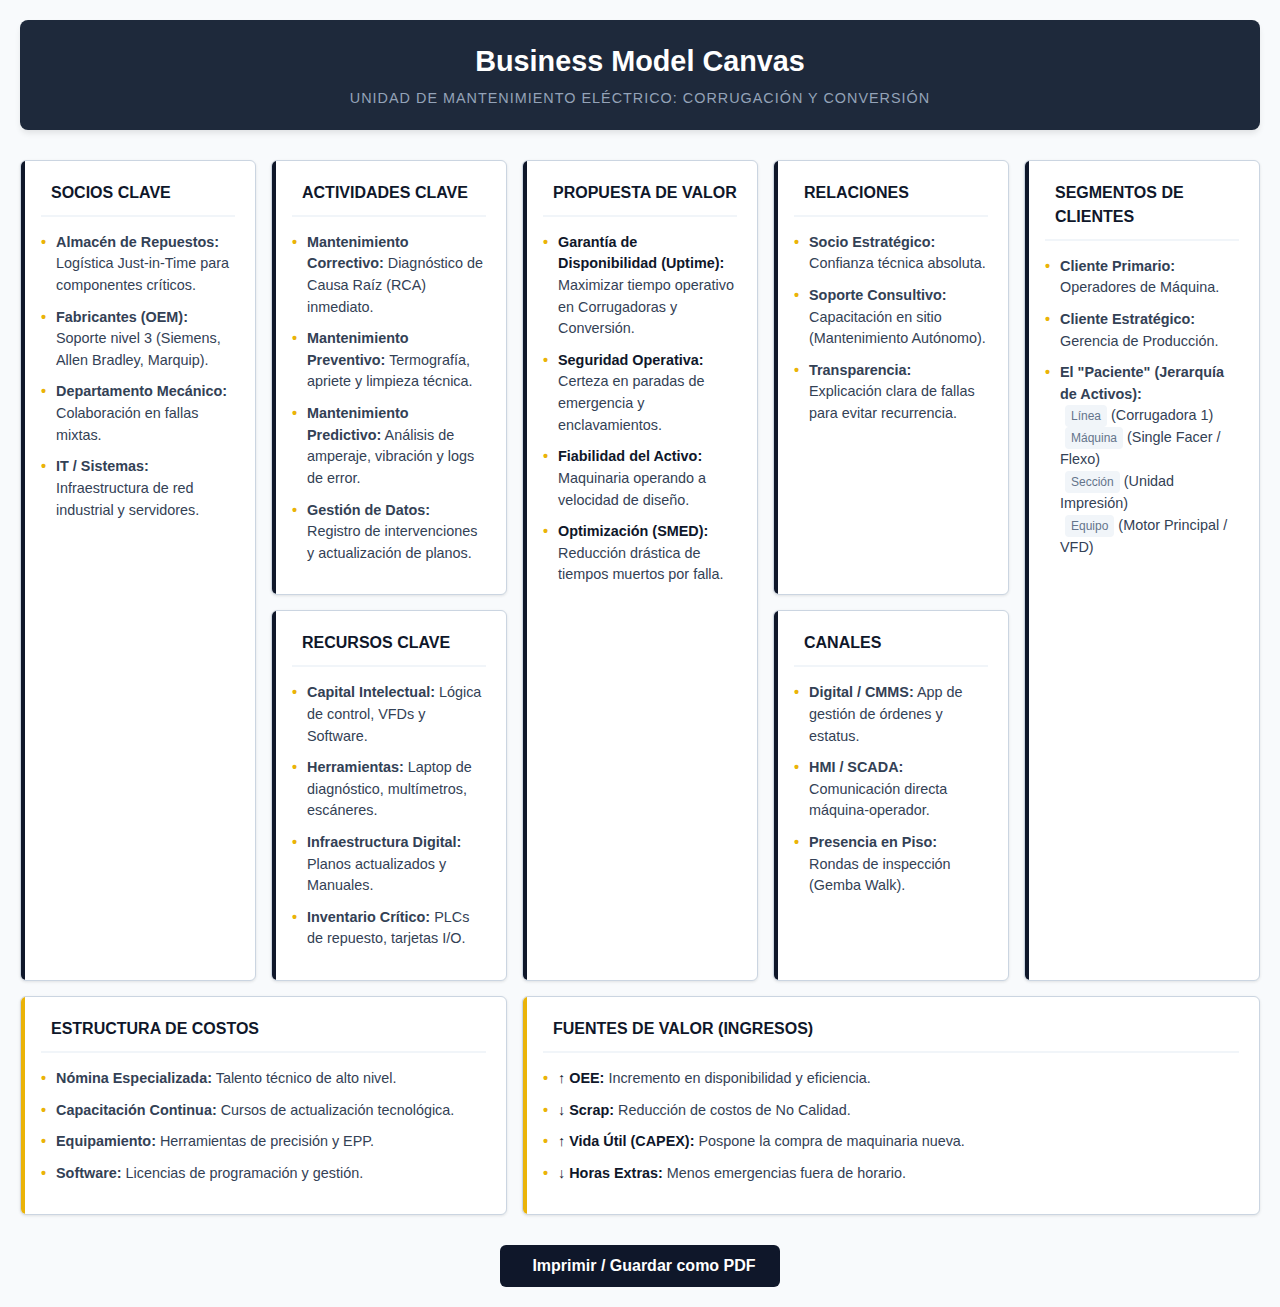
<file: bmc/tecnico/index.html>
<!DOCTYPE html>
<html lang="es">
<head>
    <meta charset="UTF-8">
    <meta name="viewport" content="width=device-width, initial-scale=1.0">
    <title>BMC: Técnico Electricista Industrial</title>
    <link href="https://cdnjs.cloudflare.com/ajax/libs/font-awesome/6.0.0/css/all.min.css" rel="stylesheet">
    <style>
        :root {
            --primary-color: #0f172a; /* Azul oscuro industrial */
            --accent-color: #eab308; /* Amarillo seguridad/eléctrico */
            --bg-color: #f8fafc;
            --border-color: #cbd5e1;
            --text-color: #334155;
            --header-bg: #1e293b;
            --card-bg: #ffffff;
        }

        * {
            box-sizing: border-box;
            margin: 0;
            padding: 0;
        }

        body {
            font-family: 'Segoe UI', Roboto, Helvetica, Arial, sans-serif;
            background-color: var(--bg-color);
            color: var(--text-color);
            line-height: 1.5;
            padding: 20px;
        }

        header {
            text-align: center;
            margin-bottom: 30px;
            padding: 20px;
            background: var(--header-bg);
            color: white;
            border-radius: 8px;
            box-shadow: 0 4px 6px -1px rgba(0, 0, 0, 0.1);
        }

        header h1 {
            font-size: 1.8rem;
            margin-bottom: 5px;
        }

        header p {
            color: #94a3b8;
            font-size: 0.9rem;
            text-transform: uppercase;
            letter-spacing: 1px;
        }

        /* --- GRID LAYOUT --- */
        .canvas-container {
            display: grid;
            grid-template-columns: repeat(5, 1fr);
            grid-template-rows: auto auto auto;
            gap: 15px;
            max-width: 1400px;
            margin: 0 auto;
        }

        /* Definición de Áreas del Canvas */
        .kp { grid-column: 1 / 2; grid-row: 1 / 3; } /* Socios Clave */
        .ka { grid-column: 2 / 3; grid-row: 1 / 2; } /* Actividades Clave */
        .kr { grid-column: 2 / 3; grid-row: 2 / 3; } /* Recursos Clave */
        .vp { grid-column: 3 / 4; grid-row: 1 / 3; } /* Propuesta de Valor */
        .cr { grid-column: 4 / 5; grid-row: 1 / 2; } /* Relaciones */
        .ch { grid-column: 4 / 5; grid-row: 2 / 3; } /* Canales */
        .cs { grid-column: 5 / 6; grid-row: 1 / 3; } /* Segmentos */
        .cst { grid-column: 1 / 3; grid-row: 3 / 4; } /* Costos */
        .rs { grid-column: 3 / 6; grid-row: 3 / 4; }  /* Ingresos */

        /* Estilos de las Cajas */
        .box {
            background: var(--card-bg);
            border: 1px solid var(--border-color);
            border-radius: 6px;
            padding: 20px;
            box-shadow: 0 1px 3px 0 rgba(0, 0, 0, 0.1);
            transition: all 0.3s ease;
            position: relative;
            overflow: hidden;
        }

        .box:hover {
            box-shadow: 0 10px 15px -3px rgba(0, 0, 0, 0.1);
            transform: translateY(-2px);
            border-color: var(--primary-color);
        }

        .box::before {
            content: '';
            position: absolute;
            top: 0;
            left: 0;
            width: 4px;
            height: 100%;
            background-color: var(--primary-color);
        }

        .box.bottom-row::before {
            background-color: var(--accent-color);
        }

        /* Títulos e Iconos */
        .box h3 {
            font-size: 1rem;
            text-transform: uppercase;
            color: var(--primary-color);
            margin-bottom: 15px;
            display: flex;
            align-items: center;
            gap: 10px;
            border-bottom: 2px solid #f1f5f9;
            padding-bottom: 10px;
        }

        .box h3 i {
            color: var(--accent-color);
            font-size: 1.2rem;
        }

        /* Contenido de listas */
        .box ul {
            list-style: none;
        }

        .box ul li {
            margin-bottom: 10px;
            font-size: 0.9rem;
            padding-left: 15px;
            position: relative;
        }

        .box ul li::before {
            content: "•";
            color: var(--accent-color);
            font-weight: bold;
            position: absolute;
            left: 0;
        }

        .highlight {
            font-weight: 600;
            color: var(--primary-color);
        }

        .sub-tag {
            display: inline-block;
            background: #f1f5f9;
            padding: 2px 6px;
            border-radius: 4px;
            font-size: 0.75rem;
            color: #64748b;
            margin-left: 5px;
        }

        /* Botón de impresión */
        .actions {
            text-align: center;
            margin-top: 30px;
        }

        .btn-print {
            background-color: var(--primary-color);
            color: white;
            border: none;
            padding: 12px 24px;
            border-radius: 6px;
            cursor: pointer;
            font-size: 1rem;
            font-weight: 600;
            display: inline-flex;
            align-items: center;
            gap: 8px;
            transition: background 0.2s;
        }

        .btn-print:hover {
            background-color: #334155;
        }

        /* --- RESPONSIVE --- */
        @media (max-width: 1024px) {
            .canvas-container {
                grid-template-columns: 1fr 1fr;
                grid-template-rows: auto;
            }
            /* Reordenar para tablet */
            .kp, .ka, .kr, .vp, .cr, .ch, .cs, .cst, .rs { grid-column: auto; grid-row: auto; }
            .cst, .rs { grid-column: span 2; }
        }

        @media (max-width: 768px) {
            .canvas-container {
                display: flex;
                flex-direction: column;
            }
            .header h1 { font-size: 1.5rem; }
        }

        @media print {
            body { background-color: white; padding: 0; }
            header { background: white; color: black; border: none; box-shadow: none; padding: 0; margin-bottom: 20px; }
            header p { color: black; }
            .btn-print { display: none; }
            .box { box-shadow: none; border: 1px solid #000; break-inside: avoid; }
            .canvas-container { display: grid !important; gap: 10px; } /* Forzar grid en print */
            /* Ajustes para que quepa en una hoja horizontal si es posible */
            @page { size: landscape; margin: 0.5cm; }
        }
    </style>
</head>
<body>

    <header>
        <h1>Business Model Canvas</h1>
        <p>Unidad de Mantenimiento Eléctrico: Corrugación y Conversión</p>
    </header>

    <div class="canvas-container">

        <!-- 8. Socios Clave -->
        <div class="box kp">
            <h3><i class="fas fa-handshake"></i> Socios Clave</h3>
            <ul>
                <li><strong>Almacén de Repuestos:</strong> Logística Just-in-Time para componentes críticos.</li>
                <li><strong>Fabricantes (OEM):</strong> Soporte nivel 3 (Siemens, Allen Bradley, Marquip).</li>
                <li><strong>Departamento Mecánico:</strong> Colaboración en fallas mixtas.</li>
                <li><strong>IT / Sistemas:</strong> Infraestructura de red industrial y servidores.</li>
            </ul>
        </div>

        <!-- 7. Actividades Clave -->
        <div class="box ka">
            <h3><i class="fas fa-tools"></i> Actividades Clave</h3>
            <ul>
                <li><strong>Mantenimiento Correctivo:</strong> Diagnóstico de Causa Raíz (RCA) inmediato.</li>
                <li><strong>Mantenimiento Preventivo:</strong> Termografía, apriete y limpieza técnica.</li>
                <li><strong>Mantenimiento Predictivo:</strong> Análisis de amperaje, vibración y logs de error.</li>
                <li><strong>Gestión de Datos:</strong> Registro de intervenciones y actualización de planos.</li>
            </ul>
        </div>

        <!-- 6. Recursos Clave -->
        <div class="box kr">
            <h3><i class="fas fa-microchip"></i> Recursos Clave</h3>
            <ul>
                <li><strong>Capital Intelectual:</strong> Lógica de control, VFDs y Software.</li>
                <li><strong>Herramientas:</strong> Laptop de diagnóstico, multímetros, escáneres.</li>
                <li><strong>Infraestructura Digital:</strong> Planos actualizados y Manuales.</li>
                <li><strong>Inventario Crítico:</strong> PLCs de repuesto, tarjetas I/O.</li>
            </ul>
        </div>

        <!-- 1. Propuesta de Valor -->
        <div class="box vp">
            <h3><i class="fas fa-gift"></i> Propuesta de Valor</h3>
            <ul>
                <li><span class="highlight">Garantía de Disponibilidad (Uptime):</span> Maximizar tiempo operativo en Corrugadoras y Conversión.</li>
                <li><span class="highlight">Seguridad Operativa:</span> Certeza en paradas de emergencia y enclavamientos.</li>
                <li><span class="highlight">Fiabilidad del Activo:</span> Maquinaria operando a velocidad de diseño.</li>
                <li><span class="highlight">Optimización (SMED):</span> Reducción drástica de tiempos muertos por falla.</li>
            </ul>
        </div>

        <!-- 4. Relaciones con Clientes -->
        <div class="box cr">
            <h3><i class="fas fa-heart"></i> Relaciones</h3>
            <ul>
                <li><strong>Socio Estratégico:</strong> Confianza técnica absoluta.</li>
                <li><strong>Soporte Consultivo:</strong> Capacitación en sitio (Mantenimiento Autónomo).</li>
                <li><strong>Transparencia:</strong> Explicación clara de fallas para evitar recurrencia.</li>
            </ul>
        </div>

        <!-- 3. Canales -->
        <div class="box ch">
            <h3><i class="fas fa-truck-loading"></i> Canales</h3>
            <ul>
                <li><strong>Digital / CMMS:</strong> App de gestión de órdenes y estatus.</li>
                <li><strong>HMI / SCADA:</strong> Comunicación directa máquina-operador.</li>
                <li><strong>Presencia en Piso:</strong> Rondas de inspección (Gemba Walk).</li>
            </ul>
        </div>

        <!-- 2. Segmentos de Clientes -->
        <div class="box cs">
            <h3><i class="fas fa-users"></i> Segmentos de Clientes</h3>
            <ul>
                <li><strong>Cliente Primario:</strong> Operadores de Máquina.</li>
                <li><strong>Cliente Estratégico:</strong> Gerencia de Producción.</li>
                <li><strong>El "Paciente" (Jerarquía de Activos):</strong>
                    <br><span class="sub-tag">Línea</span> (Corrugadora 1)
                    <br><span class="sub-tag">Máquina</span> (Single Facer / Flexo)
                    <br><span class="sub-tag">Sección</span> (Unidad Impresión)
                    <br><span class="sub-tag">Equipo</span> (Motor Principal / VFD)
                </li>
            </ul>
        </div>

        <!-- 9. Estructura de Costos -->
        <div class="box cst bottom-row">
            <h3><i class="fas fa-file-invoice-dollar"></i> Estructura de Costos</h3>
            <ul>
                <li><strong>Nómina Especializada:</strong> Talento técnico de alto nivel.</li>
                <li><strong>Capacitación Continua:</strong> Cursos de actualización tecnológica.</li>
                <li><strong>Equipamiento:</strong> Herramientas de precisión y EPP.</li>
                <li><strong>Software:</strong> Licencias de programación y gestión.</li>
            </ul>
        </div>

        <!-- 5. Fuentes de Ingresos -->
        <div class="box rs bottom-row">
            <h3><i class="fas fa-chart-line"></i> Fuentes de Valor (Ingresos)</h3>
            <ul>
                <li><span class="highlight">↑ OEE:</span> Incremento en disponibilidad y eficiencia.</li>
                <li><span class="highlight">↓ Scrap:</span> Reducción de costos de No Calidad.</li>
                <li><span class="highlight">↑ Vida Útil (CAPEX):</span> Pospone la compra de maquinaria nueva.</li>
                <li><span class="highlight">↓ Horas Extras:</span> Menos emergencias fuera de horario.</li>
            </ul>
        </div>

    </div>

    <div class="actions">
        <button class="btn-print" onclick="window.print()">
            <i class="fas fa-print"></i> Imprimir / Guardar como PDF
        </button>
    </div>

</body>
</html>
</file>
